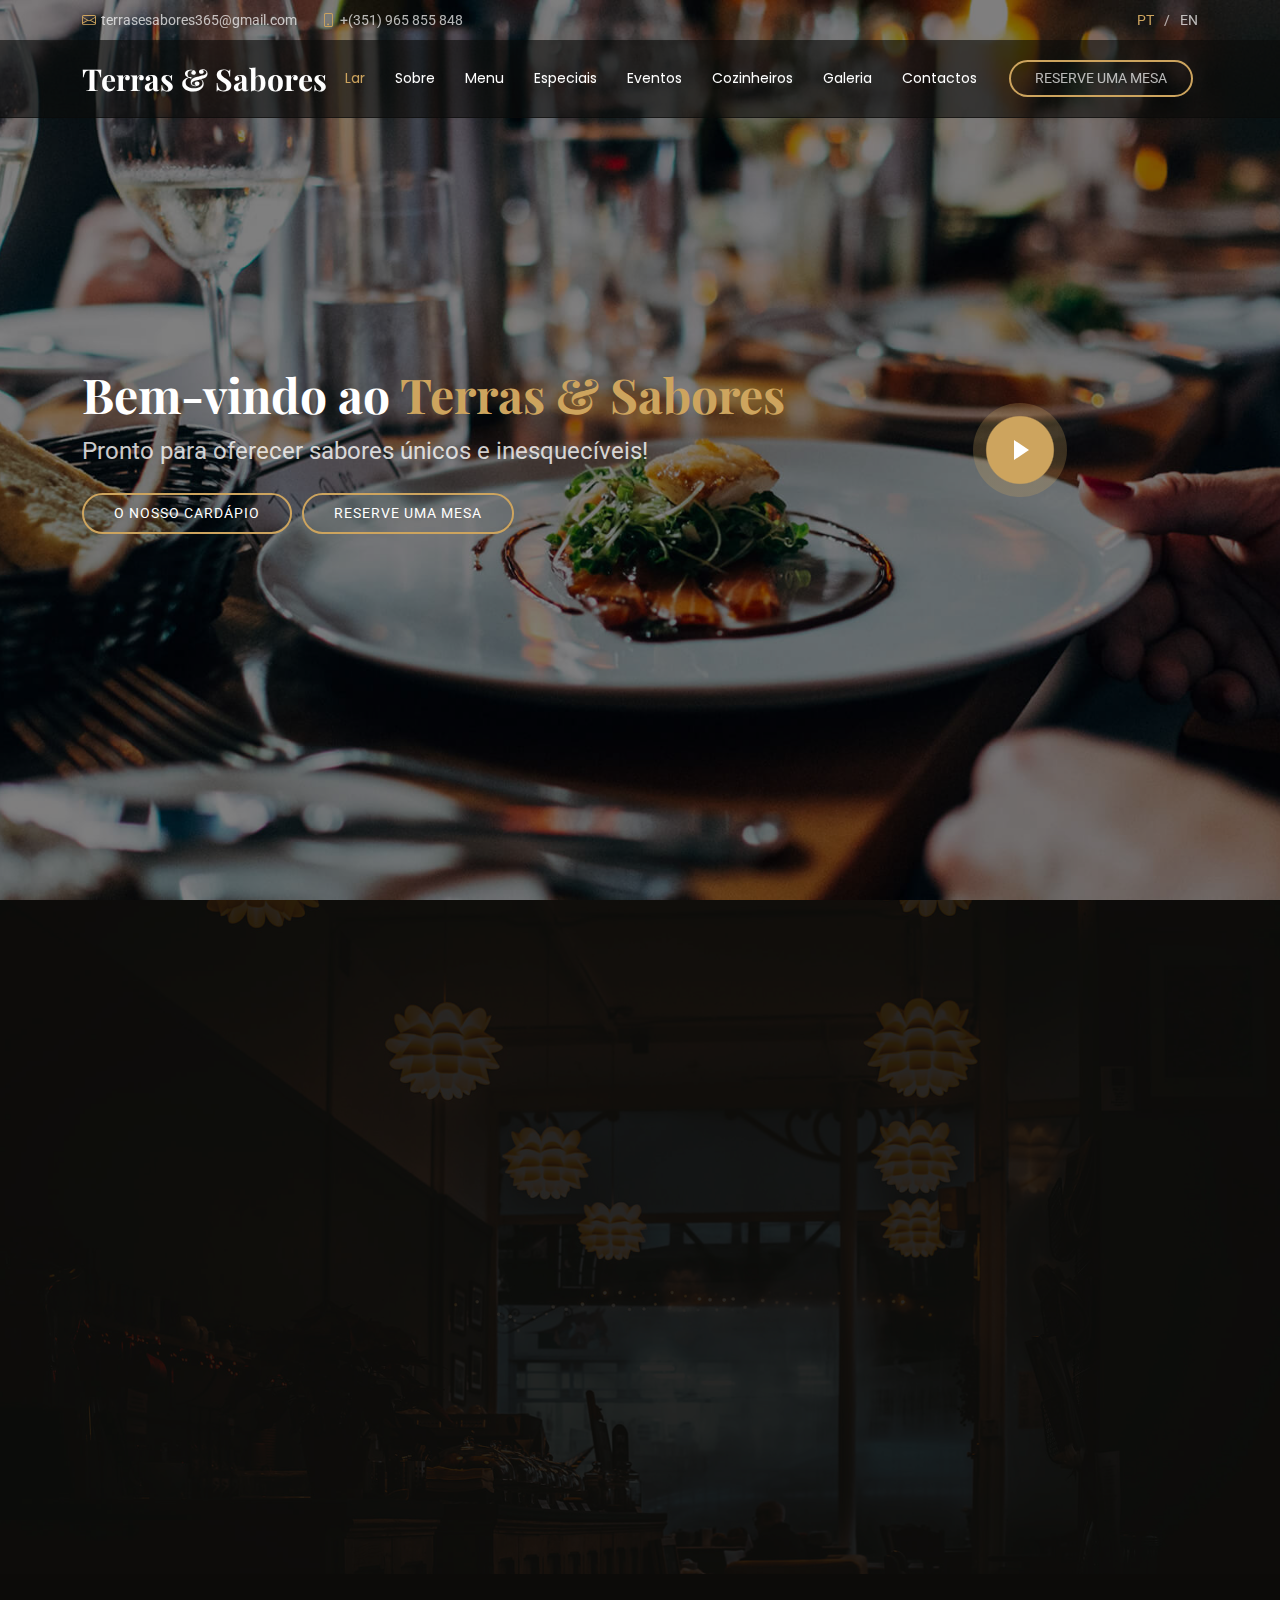
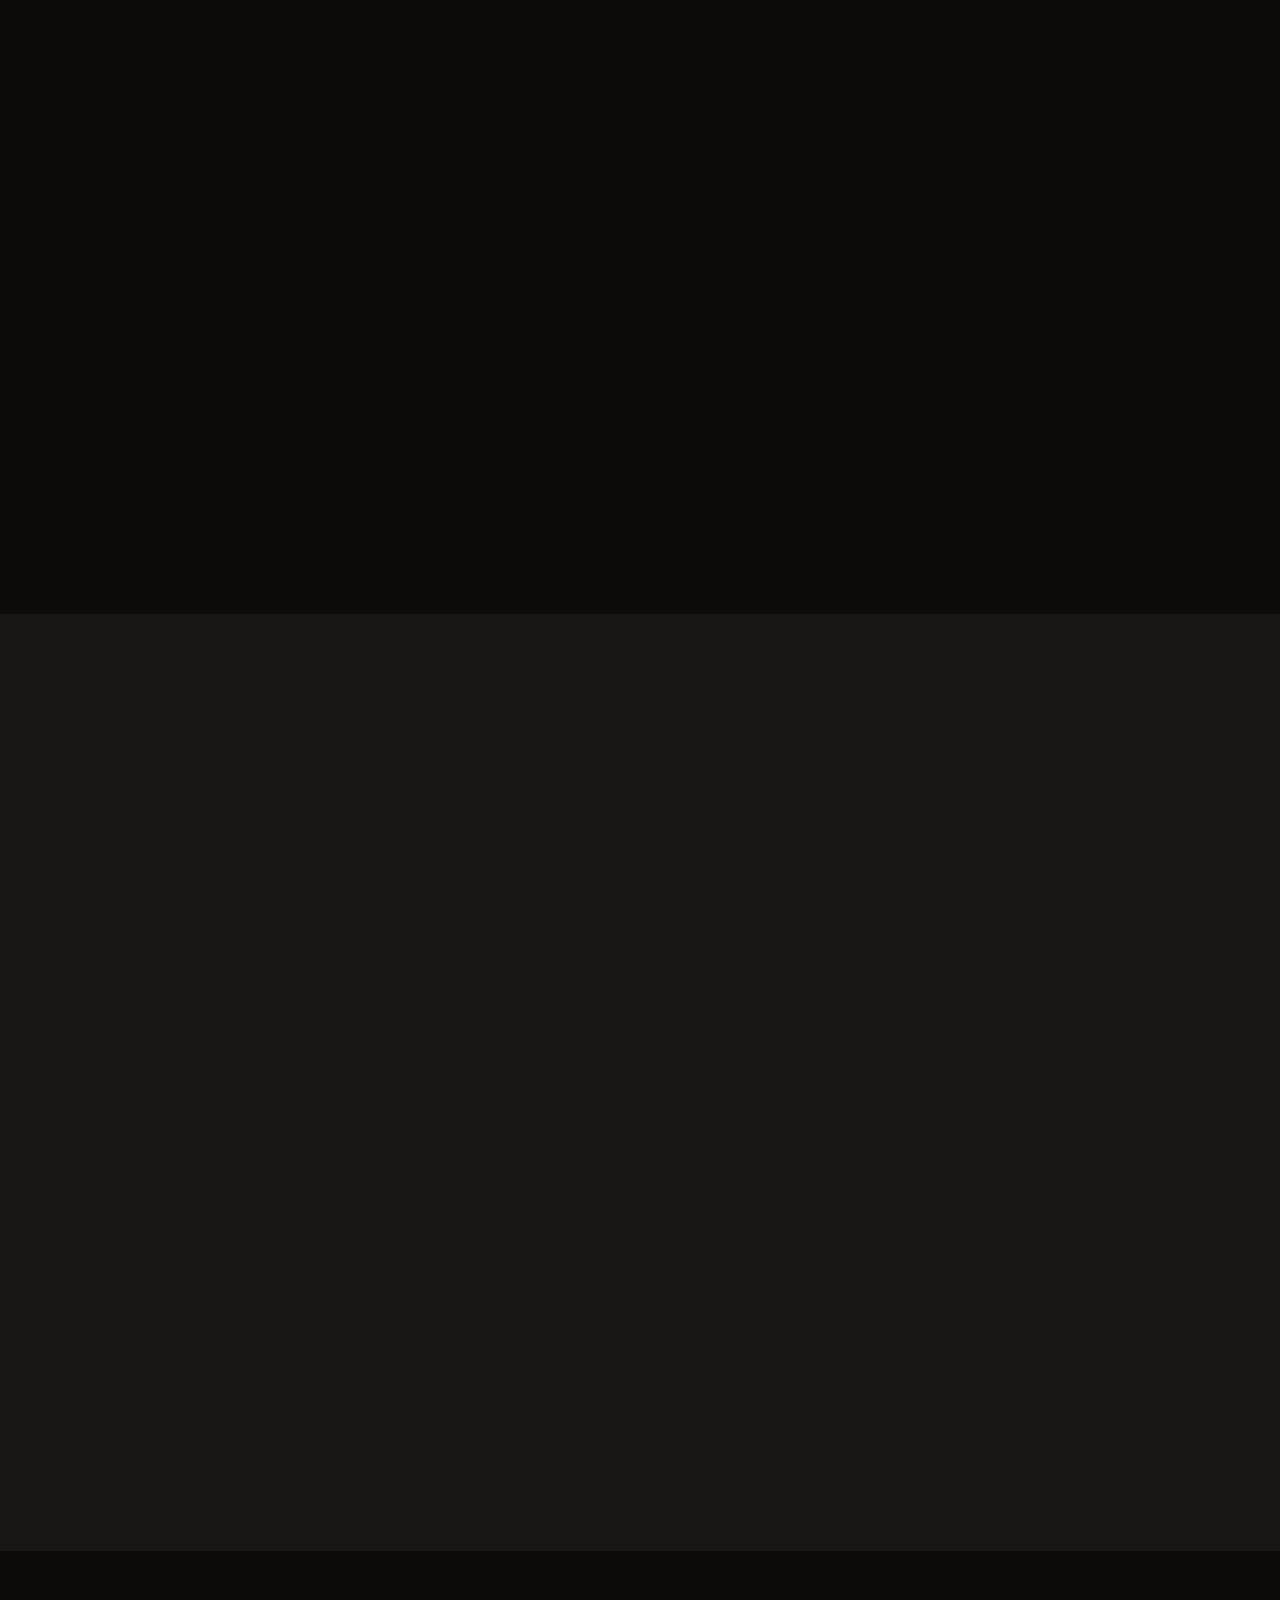
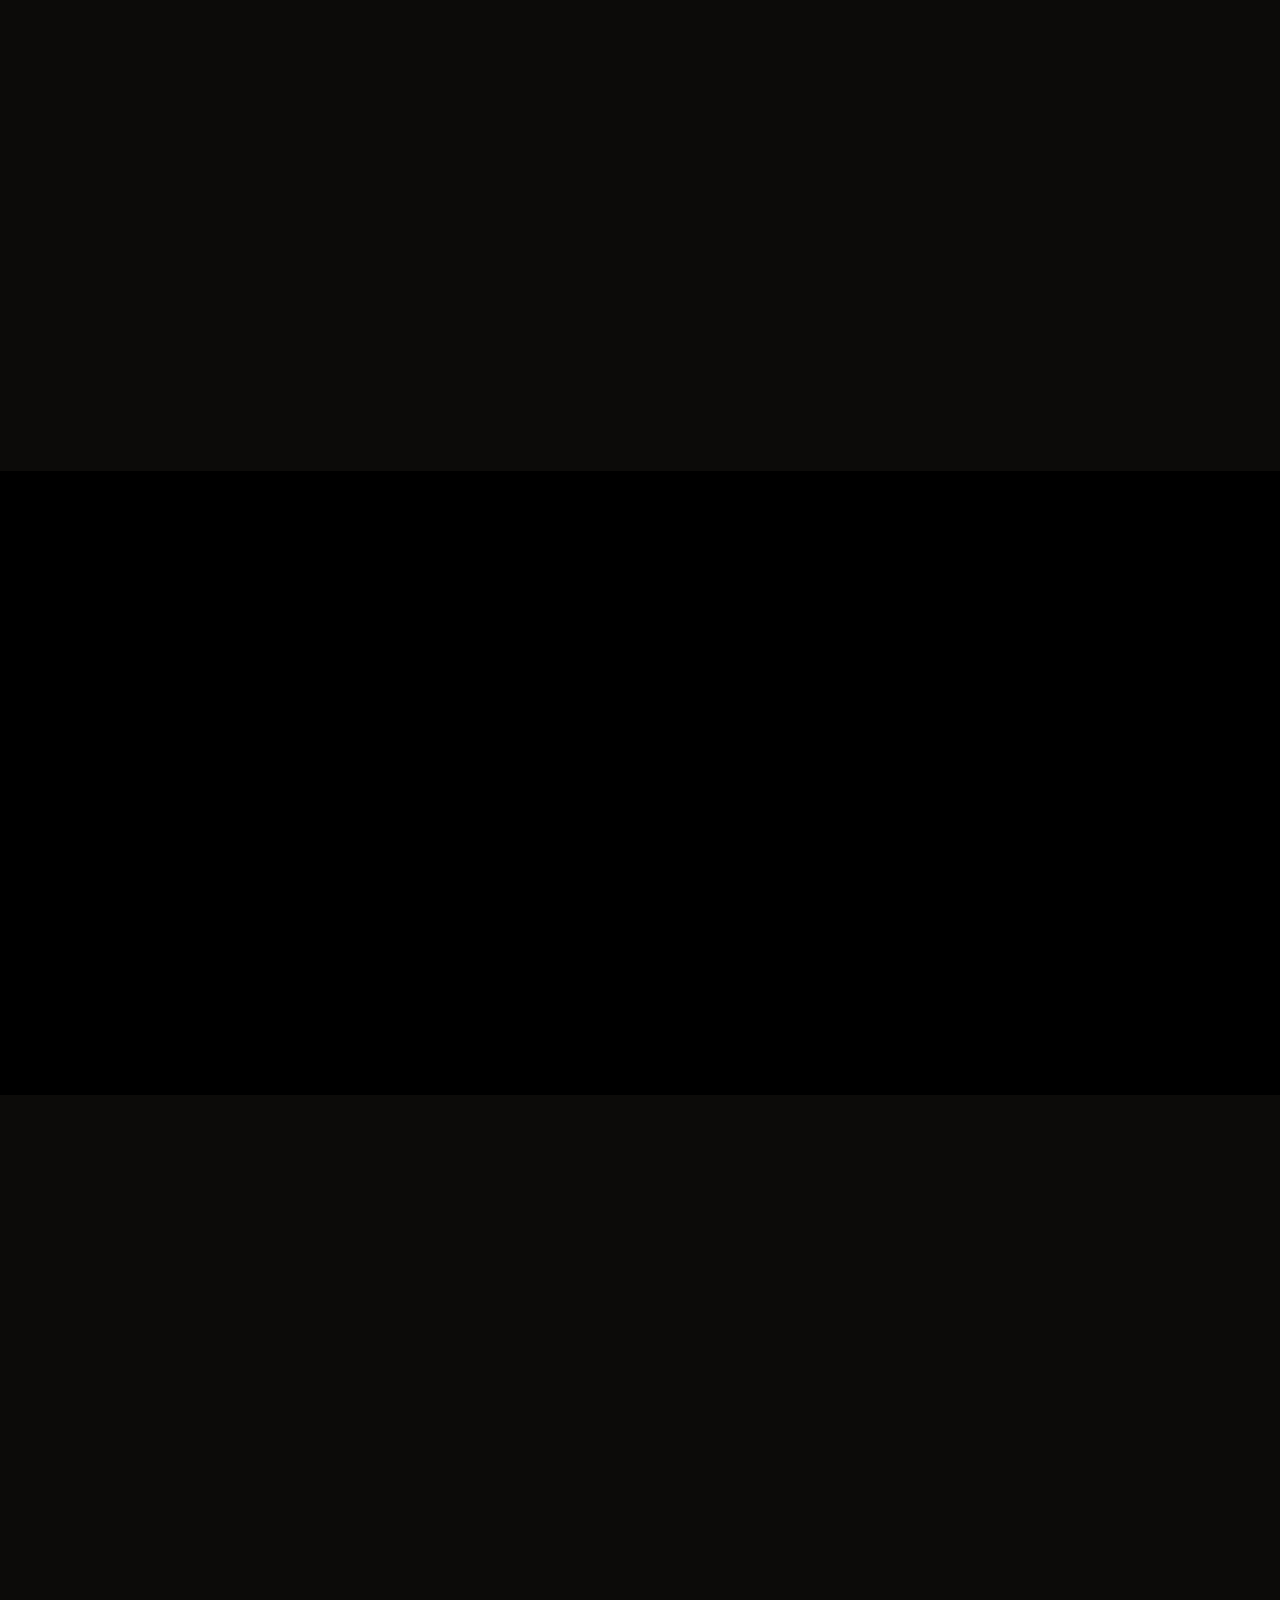
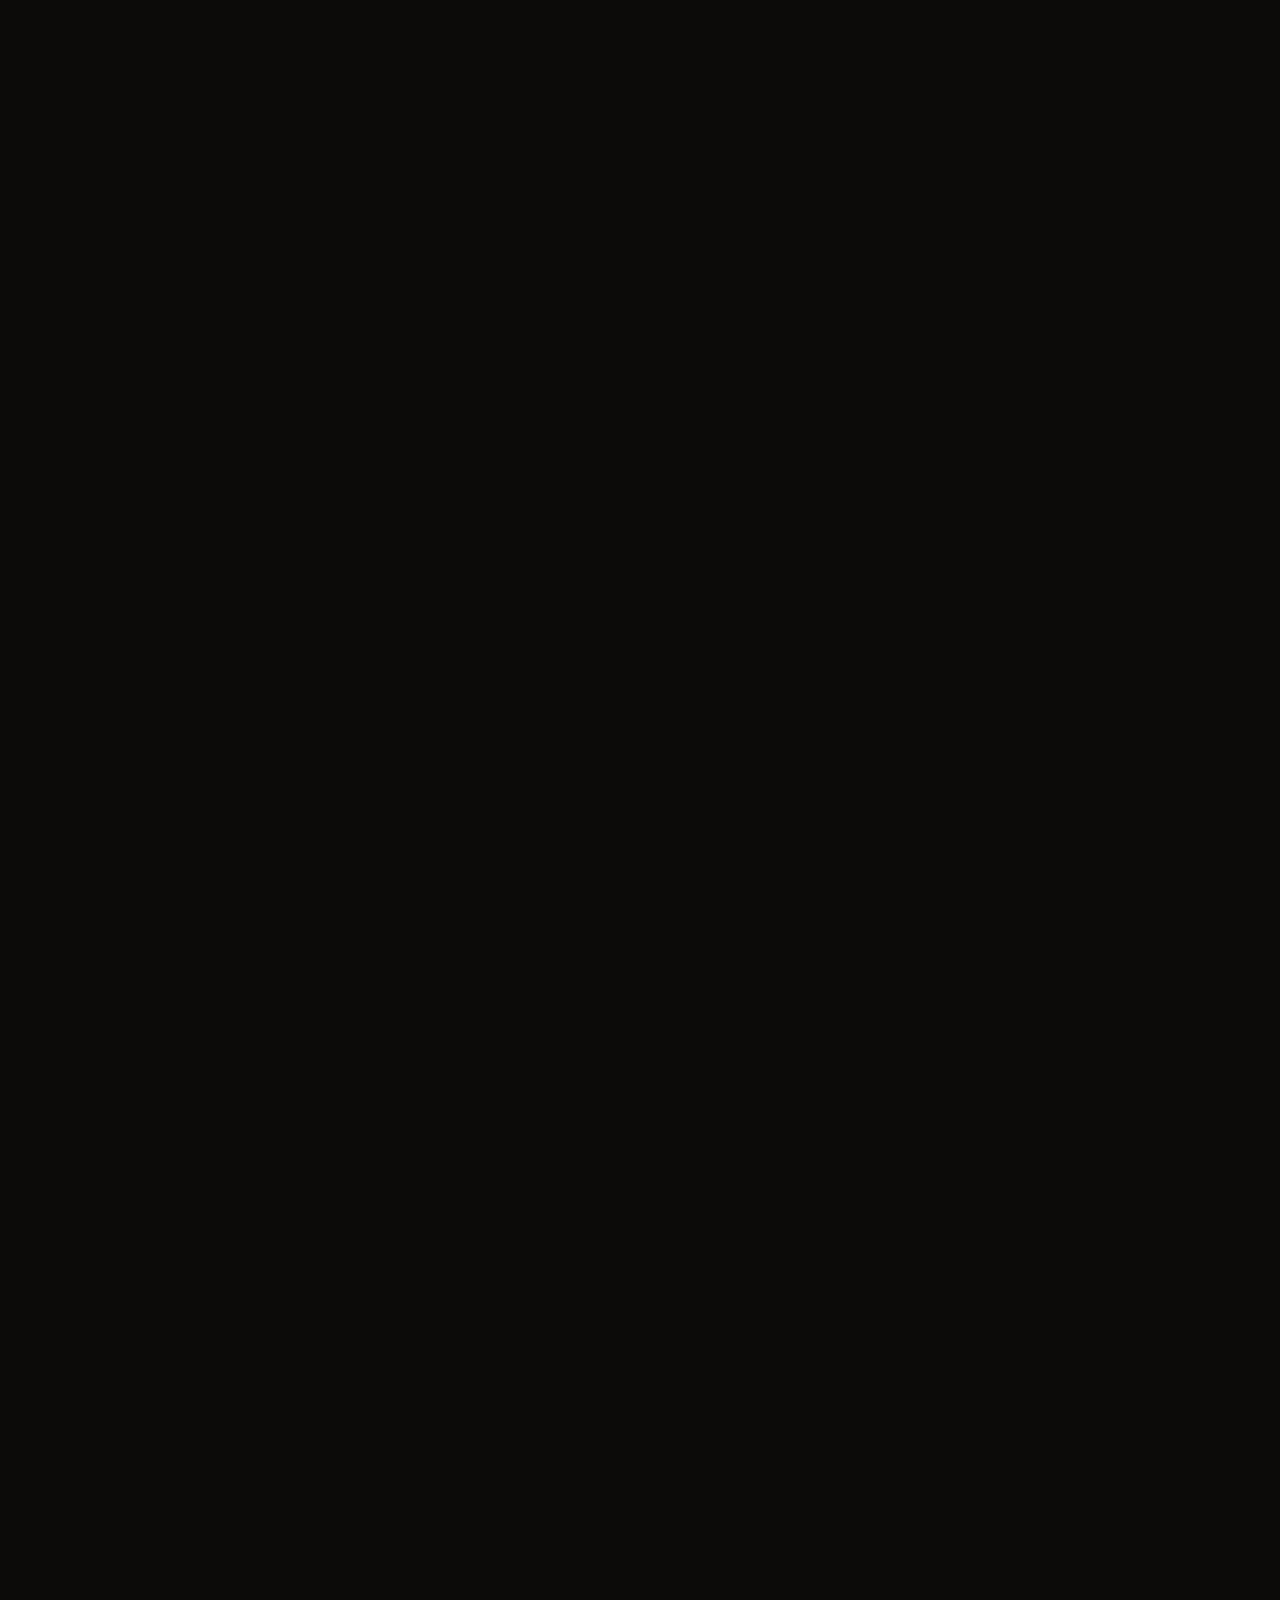
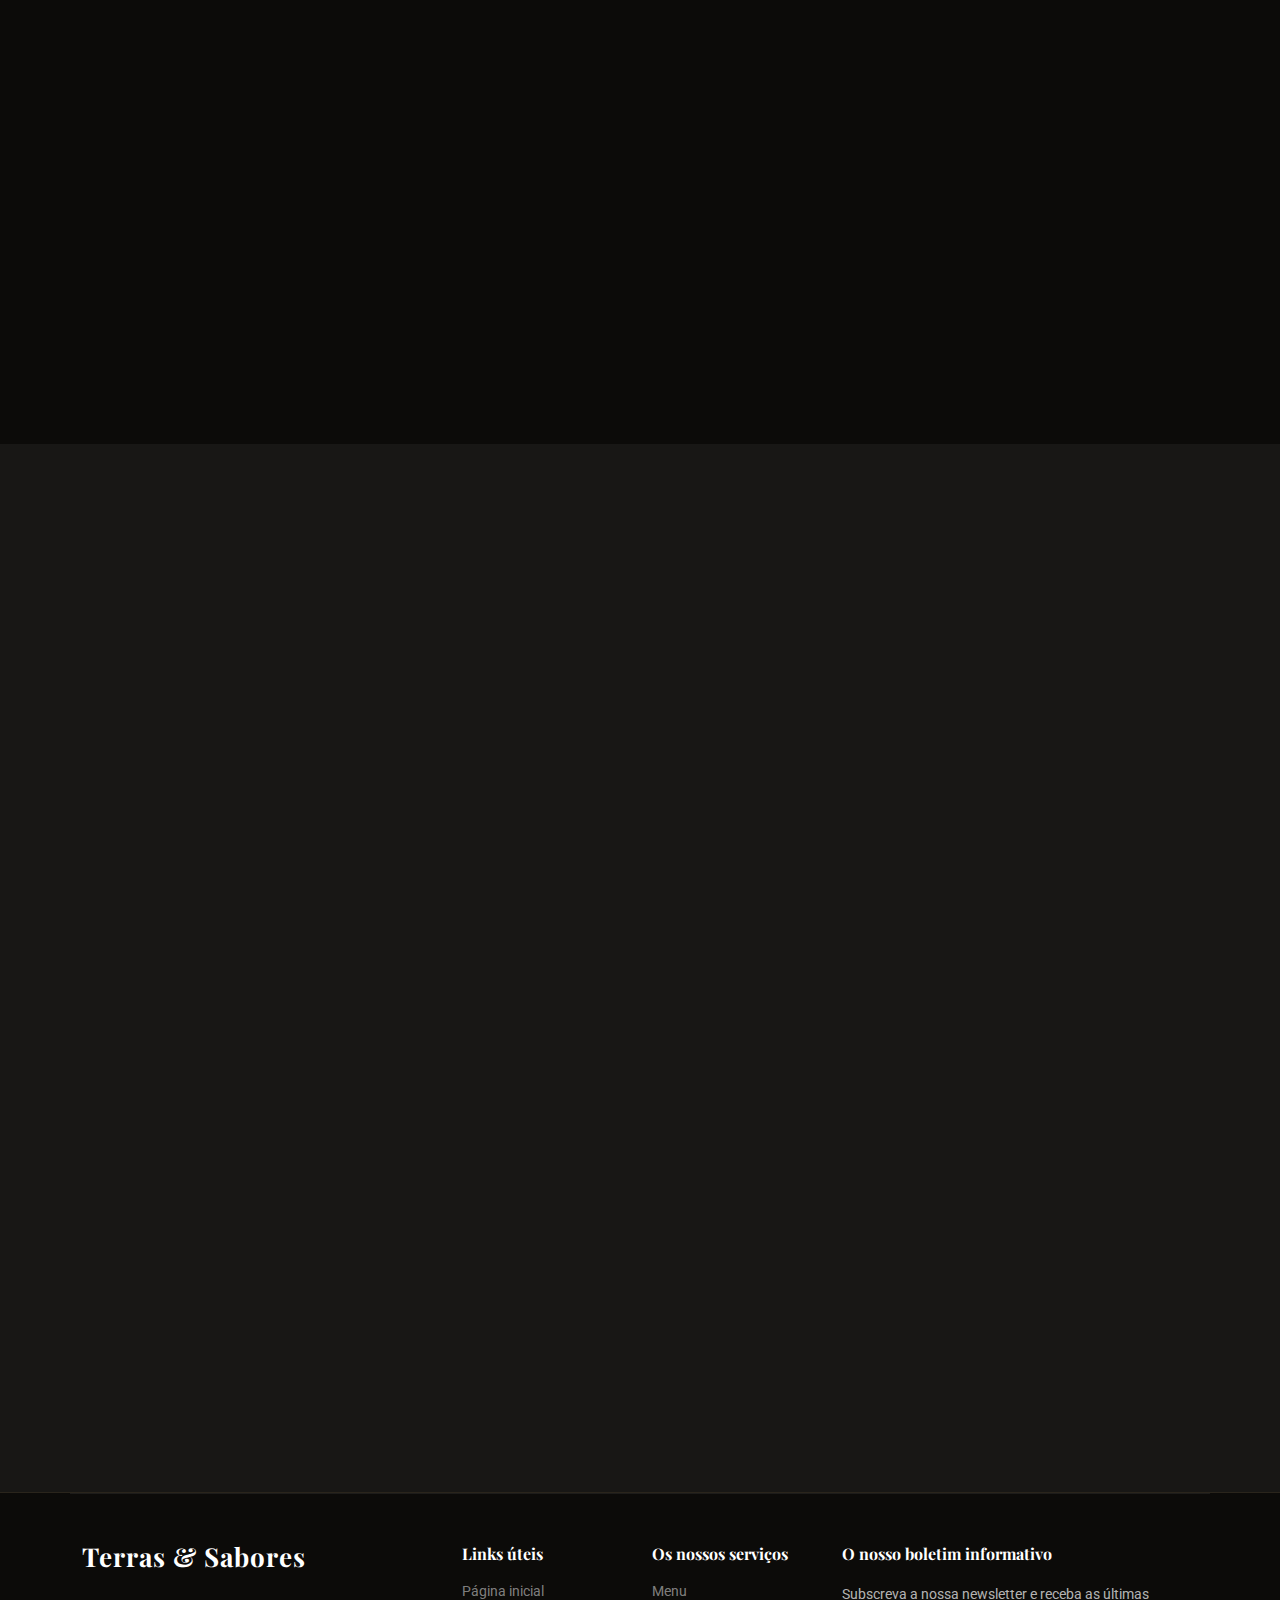
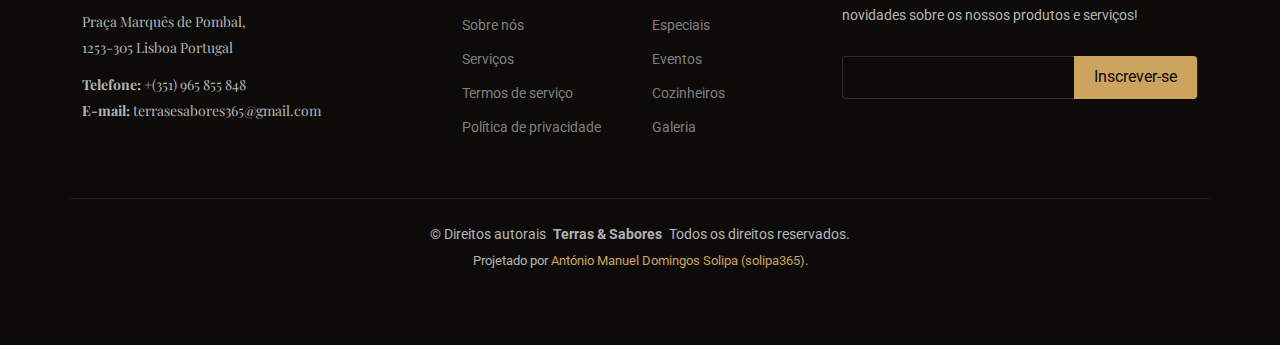
<file: index.html>
<!DOCTYPE html>
<html lang="PT">

<head>
  <meta charset="utf-8">
  <meta content="width=device-width, initial-scale=1.0" name="viewport">
  <meta name="description" content="">
  <meta name="keywords" content="">
  <title>Terras & Sabores</title>

  <!-- Favicons -->
  <link href="/assets/img/favicon.png" rel="shortcut icon" type="image/x-icon">
  <link href="/assets/img/apple-touch-icon.png" rel="apple-touch-icon">

  <!-- Fonts -->
  <link href="https://fonts.googleapis.com" rel="preconnect">
  <link href="https://fonts.gstatic.com" rel="preconnect" crossorigin>
  <link href="https://fonts.googleapis.com/css2?family=Roboto:ital,wght@0,100;0,300;0,400;0,500;0,700;0,900;1,100;1,300;1,400;1,500;1,700;1,900&family=Poppins:ital,wght@0,100;0,200;0,300;0,400;0,500;0,600;0,700;0,800;0,900;1,100;1,200;1,300;1,400;1,500;1,600;1,700;1,800;1,900&family=Playfair+Display:ital,wght@0,400;0,500;0,600;0,700;0,800;0,900;1,400;1,500;1,600;1,700;1,800;1,900&display=swap" rel="stylesheet">

  <!-- Vendor CSS Files -->
  <link href="/assets/vendor/aos/aos.css" rel="stylesheet">
  <link href="/assets/vendor/swiper/swiper-bundle.min.css" rel="stylesheet">
  <link href="/assets/vendor/bootstrap/css/bootstrap.min.css" rel="stylesheet">
  <link href="/assets/vendor/glightbox/css/glightbox.min.css" rel="stylesheet">
  <link href="/assets/vendor/bootstrap-icons/bootstrap-icons.css" rel="stylesheet">

  <!-- Main CSS File -->
  <link href="/assets/css/main.css" rel="stylesheet">
</head>

<body class="index-page">

  <header id="header" class="header fixed-top">

    <div class="topbar d-flex align-items-center">
      <div class="container d-flex justify-content-center justify-content-md-between">
        <div class="contact-info d-flex align-items-center">
          <i class="bi bi-envelope d-flex align-items-center"><a href="mailto:terrasesabores365@gmail.com">terrasesabores365@gmail.com
          </a></i>
          <i class="bi bi-phone d-flex align-items-center ms-4"><span>+(351) 965 855 848</span></i>
        </div>
        <div class="languages d-none d-md-flex align-items-center">
          <ul>
            <li>PT</li>
            <li><a href="/assets/page/EN/index.html">EN</a></li>
          </ul>
        </div>
      </div>
    </div><!-- End Top Bar -->

    <div class="branding d-flex align-items-cente">

      <div class="container position-relative d-flex align-items-center justify-content-between">
        <a href="/index.html" class="logo d-flex align-items-center me-auto me-xl-0">
          <h1 class="sitename">Terras & Sabores</h1>
        </a>

        <nav id="navmenu" class="navmenu">
          <ul>
            <li><a href="#hero" class="active">Lar<br></a></li>
            <li><a href="#about">Sobre</a></li>
            <li><a href="#menu">Menu</a></li>
            <li><a href="#specials">Especiais</a></li>
            <li><a href="#events">Eventos</a></li>
            <li><a href="#chefs">Cozinheiros</a></li>
            <li><a href="#gallery">Galeria</a></li>
            <li><a href="#contact">Contactos</a></li>
          </ul>
          <i class="mobile-nav-toggle d-xl-none bi bi-list"></i>
        </nav>

        <a class="btn-book-a-table d-none d-xl-block" href="#book-a-table">Reserve uma mesa</a>

      </div>

    </div>

  </header>

  <main class="main">

    <!-- Hero Section -->
    <section id="hero" class="hero section dark-background">

      <img src="/assets/img/hero-bg.jpg" alt="" data-aos="fade-in">

      <div class="container">
        <div class="row">
          <div class="col-lg-8 d-flex flex-column align-items-center align-items-lg-start">
            <h2 data-aos="fade-up" data-aos-delay="100">Bem-vindo ao <span>Terras & Sabores</span></h2>
            <p data-aos="fade-up" data-aos-delay="200">Pronto para oferecer sabores únicos e inesquecíveis!</p>
            <div class="d-flex mt-4" data-aos="fade-up" data-aos-delay="300">
              <a href="#menu" class="cta-btn">O nosso cardápio</a>
              <a href="#book-a-table" class="cta-btn">Reserve uma mesa</a>
            </div>
          </div>
          <div class="col-lg-4 d-flex align-items-center justify-content-center mt-5 mt-lg-0">
            <a href="#!" class="glightbox pulsating-play-btn"></a>
          </div>
        </div>
      </div>

    </section><!-- /Hero Section -->

    <!-- About Section -->
    <section id="about" class="about section">

      <div class="container" data-aos="fade-up" data-aos-delay="100">

        <div class="row gy-4">
          <div class="col-lg-6 order-1 order-lg-2">
            <img src="/assets/img/about.jpg" class="img-fluid about-img" alt="">
          </div>
          <div class="col-lg-6 order-2 order-lg-1 content">
            <h3>Terras & Sabores</h3>
            <p class="fst-italic">
              Explorando Sabores, Conectando Culturas.
            </p>
            <p>
              No Terras & Sabores, levamos você a uma viagem gastronômica que une a rica tradição portuguesa com os sabores vibrantes de outras culturas. Cada prato conta uma história, cada refeição é uma celebração de encontros. Ao entrar em nosso restaurante, você não apenas saboreia uma refeição; você vivencia uma imersão nas tradições que moldaram nossa culinária e nas influências que nos inspiram.
            </p>
            <ul>
              <li><i class="bi bi-check2-all"></i> <span>Tradição portuguesa em seu melhor, com pratos que aquecem o coração.</span></li>
              <li><i class="bi bi-check2-all"></i> <span>Uma seleção única de sabores internacionais para explorar.</span></li>
              <li><i class="bi bi-check2-all"></i> <span>A experiência que une a essência das nossas raízes com a diversidade global.</span></li>
              <li><i class="bi bi-check2-all"></i> <span>Um ambiente acolhedor, ideal para celebrar momentos especiais.</span></li>
            </ul>
            <p>
              Venha descobrir um lugar onde as tradições e inovações se encontram, e onde cada refeição cria uma nova memória. No Terras & Sabores, a sua experiência gastronômica é uma jornada de sabores e uma celebração de culturas, sempre acolhendo você com braços abertos e um sorriso caloroso.
            </p>
          </div>
        </div>

      </div>

    </section><!-- /About Section -->

    <!-- Why Us Section -->
    <section id="why-us" class="why-us section">

      <!-- Section Title -->
      <div class="container section-title" data-aos="fade-up">
        <h2>POR QUE NÓS</h2>
        <p>Por Que Escolher o Terras & Sabores</p>
      </div><!-- End Section Title -->

      <div class="container">

        <div class="row gy-4">

          <div class="col-lg-4" data-aos="fade-up" data-aos-delay="100">
            <div class="card-item">
              <span>01</span>
              <h4><a href="" class="stretched-link">Experiência Gastronômica Única</a></h4>
              <p>No Terras & Sabores, cada prato é uma homenagem à rica herança culinária portuguesa, complementada por uma seleção cuidadosa de sabores internacionais. Com um menu diversificado, oferecemos algo especial para todos os gostos.</p>
            </div>
          </div><!-- Card Item -->

          <div class="col-lg-4" data-aos="fade-up" data-aos-delay="200">
            <div class="card-item">
              <span>02</span>
              <h4><a href="" class="stretched-link">Ambiente Acolhedor e Sofisticado</a></h4>
              <p>Nosso restaurante foi cuidadosamente projetado para proporcionar uma atmosfera única e acolhedora, seja no andar dedicado à cozinha tradicional portuguesa ou no andar onde exploramos sabores globais. O conforto dos nossos clientes é nossa prioridade.</p>
            </div>
          </div><!-- Card Item -->

          <div class="col-lg-4" data-aos="fade-up" data-aos-delay="300">
            <div class="card-item">
              <span>03</span>
              <h4><a href="" class="stretched-link">Inovação e Tecnologia ao Seu Alcance</a></h4>
              <p>Além da comida excepcional, oferecemos uma experiência moderna com nossas mesas interativas, onde você pode visualizar o cardápio, fazer pedidos diretamente e realizar pagamentos sem complicações, tudo no conforto da sua mesa.</p>
            </div>
          </div><!-- Card Item -->

        </div>

      </div>

    </section><!-- /Why Us Section -->

    <!-- Menu Section -->
    <section id="menu" class="menu section">

      <!-- Section Title -->
      <div class="container section-title" data-aos="fade-up">
        <h2>Menu</h2>
        <p>Confira o nosso saboroso menu</p>
      </div><!-- End Section Title -->

      <div class="container isotope-layout" data-default-filter="*" data-layout="masonry" data-sort="original-order">

        <div class="row" data-aos="fade-up" data-aos-delay="100">
          <div class="col-lg-12 d-flex justify-content-center">
            <ul class="menu-filters isotope-filters">
              <li data-filter="*" class="filter-active">Tudo</li>
              <li data-filter=".filter-starters">Entradas</li>
              <li data-filter=".filter-salads">Saladas</li>
              <li data-filter=".filter-specialty">Especialidade</li>
              <li data-filter=".filter-desserts">Sobremesas</li>
            </ul>
          </div>
        </div><!-- Menu Filters -->

        <div class="row isotope-container" data-aos="fade-up" data-aos-delay="200">

          <div class="col-lg-6 menu-item isotope-item filter-starters">
            <img src="/assets/img/menu/Tábua de Queijos e Enchidos.png" class="menu-img" alt="">
            <div class="menu-content">
              <a href="#">Tábua de Queijos e Enchidos</a><span>9,00€</span>
            </div>
            <div class="menu-ingredients">
              Queijos selecionados, presunto, chouriço, azeitonas
            </div>
          </div><!-- Menu Item -->

          <div class="col-lg-6 menu-item isotope-item filter-starters">
            <img src="/assets/img/menu/Camarão ao Alho.png" class="menu-img" alt="">
            <div class="menu-content">
              <a href="#">Camarão ao Alho</a><span>7,50€</span>
            </div>
            <div class="menu-ingredients">
              Camarão grelhado, molho de alho, limão, salsa
            </div>
          </div><!-- Menu Item -->

          <div class="col-lg-6 menu-item isotope-item filter-salads">
            <img src="/assets/img/menu/Salada Mediterrânea.png" class="menu-img" alt="">
            <div class="menu-content">
              <a href="#">Salada Mediterrânea</a><span>6,50€</span>
            </div>
            <div class="menu-ingredients">
              Alface, tomate cereja, pepino, azeitonas, queijo feta, vinagrete de azeite
            </div>
          </div><!-- Menu Item -->

          <div class="col-lg-6 menu-item isotope-item filter-salads">
            <img src="/assets/img/menu/Salada de Quinoa com Legumes.png" class="menu-img" alt="">
            <div class="menu-content">
              <a href="#">Salada de Quinoa com Legumes</a><span>7,50€</span>
            </div>
            <div class="menu-ingredients">
              Quinoa, pimentos, cenoura, cebola roxa, abacate, molho de limão e azeite
            </div>
          </div><!-- Menu Item -->

          <div class="col-lg-6 menu-item isotope-item filter-specialty">
            <img src="/assets/img/menu/Bacalhau à Brás.png" class="menu-img" alt="">
            <div class="menu-content">
              <a href="#">Bacalhau à Brás</a><span>12,50€</span>
            </div>
            <div class="menu-ingredients">
              Bacalhau desfiado, batata palha, cebola, ovo, salsa
            </div>
          </div><!-- Menu Item -->

          <div class="col-lg-6 menu-item isotope-item filter-specialty">
            <img src="/assets/img/menu/Polvo à Lagareiro.png" class="menu-img" alt="">
            <div class="menu-content">
              <a href="#">Polvo à Lagareiro</a><span>17,00€</span>
            </div>
            <div class="menu-ingredients">
              Polvo grelhado, batatas ao murro, alho, azeite
            </div>
          </div><!-- Menu Item -->

          <div class="col-lg-6 menu-item isotope-item filter-specialty">
            <img src="/assets/img/menu/Francesinha Tradicional.png" class="menu-img" alt="">
            <div class="menu-content">
              <a href="#">Francesinha Tradicional</a><span>14,00€</span>
            </div>
            <div class="menu-ingredients">
              Pão, bife de vaca, linguiça, salsicha, queijo, molho de tomate, ovo
            </div>
          </div><!-- Menu Item -->

          <div class="col-lg-6 menu-item isotope-item filter-desserts">
            <img src="/assets/img/menu/Mousse de Chocolate Caseira.png" class="menu-img" alt="">
            <div class="menu-content">
              <a href="#">Mousse de Chocolate Caseira</a><span>4,50€</span>
            </div>
            <div class="menu-ingredients">
              Chocolate negro, natas, ovos, açúcar
            </div>
          </div><!-- Menu Item -->

          <div class="col-lg-6 menu-item isotope-item filter-desserts">
            <img src="/assets/img/menu/Pastel de Nata com Gelado de Baunilha.png" class="menu-img" alt="">
            <div class="menu-content">
              <a href="#">Pastel de Nata com Gelado de Baunilha</a><span>4,00€</span>
            </div>
            <div class="menu-ingredients">
              Pastel de nata, gelado de baunilha, canela em pó
            </div>
          </div><!-- Menu Item -->

        </div><!-- Menu Container -->

      </div>

    </section><!-- /Menu Section -->

    <!-- Specials Section -->
    <section id="specials" class="specials section">

      <!-- Section Title -->
      <div class="container section-title" data-aos="fade-up">
        <h2>Especiais</h2>
        <p>Confira as nossas promoções</p>
      </div><!-- End Section Title -->

      <div class="container" data-aos="fade-up" data-aos-delay="100">

        <div class="row">
          <div class="col-lg-3">
            <ul class="nav nav-tabs flex-column">
              <li class="nav-item">
                <a class="nav-link active show" data-bs-toggle="tab" href="#specials-tab-1">Espetada de Carne com Legumes</a>
              </li>
              <li class="nav-item">
                <a class="nav-link" data-bs-toggle="tab" href="#specials-tab-2">Robalo Grelhado com Batatas a Murro</a>
              </li>
              <li class="nav-item">
                <a class="nav-link" data-bs-toggle="tab" href="#specials-tab-3">Caril de Frango com Arroz</a>
              </li>
              <li class="nav-item">
                <a class="nav-link" data-bs-toggle="tab" href="#specials-tab-4">Lasanha Vegetariana</a>
              </li>
              <li class="nav-item">
                <a class="nav-link" data-bs-toggle="tab" href="#specials-tab-5">Bife à Portuguesa</a>
              </li>
            </ul>
          </div>
          <div class="col-lg-9 mt-4 mt-lg-0">
            <div class="tab-content">
              <div class="tab-pane active show" id="specials-tab-1">
                <div class="row">
                  <div class="col-lg-8 details order-2 order-lg-1">
                    <h3>Espetada de Carne com Legumes</h3>
                    <p class="fst-italic">Cubos de carne marinados, pimentos, cebola, courgette, arroz de alho.</p>
                    <p>Deliciosas espetadas de carne grelhada, temperadas com ervas aromáticas e marinadas para realçar o sabor. Acompanhadas de pimentos, cebola e courgette grelhados, oferecem um toque de frescor. Servidas com arroz de alho, esta combinação perfeita promete uma explosão de sabores em cada garfada.</p>
                  </div>
                  <div class="col-lg-4 text-center order-1 order-lg-2">
                    <img src="/assets/img/specials/Espetada de Carne com Legumes.png" alt="" class="img-fluid">
                  </div>
                </div>
              </div>
              <div class="tab-pane" id="specials-tab-2">
                <div class="row">
                  <div class="col-lg-8 details order-2 order-lg-1">
                    <h3>Robalo Grelhado com Batatas a Murro</h3>
                    <p class="fst-italic">Robalo fresco, batatas, azeite, limão, alho.</p>
                    <p>Robalo fresco grelhado na perfeição, com a pele crocante e a carne tenra. Acompanhado por batatas a murro, que são levemente esmagadas e regadas com azeite extra virgem e suco de limão fresco. Esta refeição é um deleite para os amantes de frutos do mar, combinando sabores do mar e da terra de forma harmoniosa.</p>
                  </div>
                  <div class="col-lg-4 text-center order-1 order-lg-2">
                    <img src="/assets/img/specials/Robalo Grelhado com Batatas a Murro.png" alt="" class="img-fluid">
                  </div>
                </div>
              </div>
              <div class="tab-pane" id="specials-tab-3">
                <div class="row">
                  <div class="col-lg-8 details order-2 order-lg-1">
                    <h3>Caril de Frango com Arroz</h3>
                    <p class="fst-italic">Peito de frango, especiarias de caril, leite de coco, arroz basmati.</p>
                    <p>Peito de frango suculento cozido lentamente em um molho cremoso de caril, que combina especiarias aromáticas e leite de coco, criando um prato reconfortante e cheio de sabor. Servido com arroz basmati, que absorve todos os sabores do caril, é a opção perfeita para quem procura uma refeição exótica e satisfatória.</p>
                  </div>
                  <div class="col-lg-4 text-center order-1 order-lg-2">
                    <img src="/assets/img/specials/Caril de Frango com Arroz.png" alt="" class="img-fluid">
                  </div>
                </div>
              </div>
              <div class="tab-pane" id="specials-tab-4">
                <div class="row">
                  <div class="col-lg-8 details order-2 order-lg-1">
                    <h3>Lasanha Vegetariana</h3>
                    <p class="fst-italic">Camadas de massa, espinafre, ricota, molho de tomate, queijo mozzarella.</p>
                    <p>Uma opção saudável e deliciosa, esta lasanha é composta por camadas de massa fresca intercaladas com um recheio de espinafre refogado e ricota cremoso. Coberta com um rico molho de tomate e queijo mozzarella derretido, a lasanha é gratinada até ficar dourada e borbulhante, proporcionando uma experiência de sabor que encanta os amantes de legumes.</p>
                  </div>
                  <div class="col-lg-4 text-center order-1 order-lg-2">
                    <img src="/assets/img/specials/Lasanha Vegetariana.png" alt="" class="img-fluid">
                  </div>
                </div>
              </div>
              <div class="tab-pane" id="specials-tab-5">
                <div class="row">
                  <div class="col-lg-8 details order-2 order-lg-1">
                    <h3>Bife à Portuguesa</h3>
                    <p class="fst-italic">Bife de vaca, molho de pimenta, batatas fritas, ovo frito.</p>
                    <p>Um clássico português que apresenta um bife de vaca suculento, grelhado a gosto e coberto com um saboroso molho de pimenta, que adiciona um toque picante e delicioso. Acompanhado por batatas fritas crocantes e um ovo frito no topo, este prato é uma refeição robusta que certamente satisfaz até os apetites mais exigentes.</p>
                  </div>
                  <div class="col-lg-4 text-center order-1 order-lg-2">
                    <img src="/assets/img/specials/Bife à Portuguesa.png" alt="" class="img-fluid">
                  </div>
                </div>
              </div>
            </div>
          </div>
        </div>

      </div>

    </section><!-- /Specials Section -->

    <!-- Events Section -->
    <section id="events" class="events section">

      <img class="slider-bg" src="/assets/img/events-bg.jpg" alt="" data-aos="fade-in">

      <div class="container">

        <div class="swiper init-swiper" data-aos="fade-up" data-aos-delay="100">
          <script type="application/json" class="swiper-config">
            {
              "loop": true,
              "speed": 600,
              "autoplay": {
                "delay": 5000
              },
              "slidesPerView": "auto",
              "pagination": {
                "el": ".swiper-pagination",
                "type": "bullets",
                "clickable": true
              }
            }
          </script>
          <div class="swiper-wrapper">

            <div class="swiper-slide">
              <div class="row gy-4 event-item">
                <div class="col-lg-6">
                  <img src="/assets/img/events-slider/events-slider-1.jpg" class="img-fluid" alt="">
                </div>
                <div class="col-lg-6 pt-4 pt-lg-0 content">
                  <h3>Festas de Aniversário</h3>
                  <div class="price">
                    <p><span>189€</span></p>
                  </div>
                  <p class="fst-italic">
                    Comemore o seu aniversário com estilo no Terras & Sabores. Oferecemos um ambiente acolhedor e menus personalizados que tornam o seu dia ainda mais especial.
                  </p>
                  <ul>
                    <li><i class="bi bi-check2-circle"></i> <span>Personalização de cardápio para os convidados.</span></li>
                    <li><i class="bi bi-check2-circle"></i> <span>Decoração temática à sua escolha.</span></li>
                    <li><i class="bi bi-check2-circle"></i> <span>Espaço reservado para maior privacidade.</span></li>
                    <li><i class="bi bi-check2-circle"></i> <span>Suporte de nossa equipa para criar uma experiência memorável.</span></li>
                  </ul>
                  <p>
                    Traga seus amigos e familiares e deixe que cuidemos de tudo para garantir um dia inesquecível.
                  </p>
                </div>
              </div>
            </div><!-- End Slider item -->

            <div class="swiper-slide">
              <div class="row gy-4 event-item">
                <div class="col-lg-6">
                  <img src="/assets/img/events-slider/events-slider-2.jpg" class="img-fluid" alt="">
                </div>
                <div class="col-lg-6 pt-4 pt-lg-0 content">
                  <h3>Festas Privadas</h3>
                  <div class="price">
                    <p><span>290€</span></p>
                  </div>
                  <p class="fst-italic">
                    Quer organizar uma festa íntima ou um evento corporativo? Oferecemos pacotes exclusivos para festas privadas com menus sofisticados e uma seleção de vinhos especialmente escolhida para a ocasião.
                  </p>
                  <ul>
                    <li><i class="bi bi-check2-circle"></i> <span>Espaço exclusivo para o seu grupo.</span></li>
                    <li><i class="bi bi-check2-circle"></i> <span>Menu gourmet criado especialmente para o evento.</span></li>
                    <li><i class="bi bi-check2-circle"></i> <span>Atendimento dedicado por nossa equipa.</span></li>
                    <li><i class="bi bi-check2-circle"></i> <span>Opção de música ao vivo ou DJ.</span></li>
                  </ul>
                  <p>
                    Deixe-nos criar o ambiente perfeito para a sua ocasião especial.
                  </p>
                </div>
              </div>
            </div><!-- End Slider item -->

            <div class="swiper-slide">
              <div class="row gy-4 event-item">
                <div class="col-lg-6">
                  <img src="/assets/img/events-slider/events-slider-3.jpg" class="img-fluid" alt="">
                </div>
                <div class="col-lg-6 pt-4 pt-lg-0 content">
                  <h3>Festas Personalizadas</h3>
                  <div class="price">
                    <p><span>115€</span></p>
                  </div>
                  <p class="fst-italic">
                    No Terras & Sabores, oferecemos a flexibilidade de criar um evento à sua medida. Se você tem uma ideia única para a sua festa, nós ajudamos a tornar isso realidade.
                  </p>
                  <ul>
                    <li><i class="bi bi-check2-circle"></i> <span>Flexibilidade para escolher o menu, decoração e temática.</span></li>
                    <li><i class="bi bi-check2-circle"></i> <span>Adapte o seu orçamento e personalize a experiência.</span></li>
                    <li><i class="bi bi-check2-circle"></i> <span>Equipa dedicada para garantir o sucesso do evento.</span></li>
                    <li><i class="bi bi-check2-circle"></i> <span>Opções de entretenimento variado.</span></li>
                  </ul>
                  <p>
                    Seja um jantar temático ou uma comemoração casual, trabalhamos para oferecer uma experiência sob medida.
                  </p>
                </div>
              </div>
            </div><!-- End Slider item -->

          </div>
          <div class="swiper-pagination"></div>
        </div>

      </div>

    </section><!-- /Events Section -->

    <!-- Book A Table Section -->
    <section id="book-a-table" class="book-a-table section">

      <!-- Section Title -->
      <div class="container section-title" data-aos="fade-up">
        <h2>RESERVA</h2>
        <p>Reserve uma mesa</p>
      </div><!-- End Section Title -->

      <div class="container" data-aos="fade-up" data-aos-delay="100">

        <form action="/forms/book-a-table.php" method="post" role="form" class="php-email-form">
          <div class="row gy-4">
            <div class="col-lg-4 col-md-6">
              <input type="text" name="name" class="form-control" id="name" placeholder="O seu nome" required="">
            </div>
            <div class="col-lg-4 col-md-6">
              <input type="email" class="form-control" name="email" id="email" placeholder="O seu e-mail" required="">
            </div>
            <div class="col-lg-4 col-md-6">
              <input type="text" class="form-control" name="phone" id="phone" placeholder="O seu telefone" required="">
            </div>
            <div class="col-lg-4 col-md-6">
              <input type="date" name="date" class="form-control" id="date" placeholder="Data" required="">
            </div>
            <div class="col-lg-4 col-md-6">
              <input type="time" class="form-control" name="time" id="time" placeholder="Hora" required="">
            </div>
            <div class="col-lg-4 col-md-6">
              <input type="number" class="form-control" name="people" id="people" placeholder="Nº de pessoas" required="">
            </div>
          </div>

          <div class="form-group mt-3">
            <textarea class="form-control" name="message" rows="5" placeholder="Mensagem"></textarea>
          </div>

          <div class="text-center mt-3">
            <div class="loading">Carregando</div>
            <div class="error-message"></div>
            <div class="sent-message">O seu pedido de reserva foi enviado. Ligaremos de volta ou enviaremos um e-mail para confirmar a sua reserva. Obrigado!</div>
            <button type="submit">Reserve uma mesa</button>
          </div>
        </form><!-- End Reservation Form -->

      </div>

    </section><!-- /Book A Table Section -->

    <!-- Testimonials Section -->
    <section id="testimonials" class="testimonials section">

      <!-- Section Title -->
      <div class="container section-title" data-aos="fade-up">
        <h2>Depoimentos</h2>
        <p>O que estão a dizer sobre nós</p>
      </div><!-- End Section Title -->

      <div class="container" data-aos="fade-up" data-aos-delay="100">

        <div class="swiper init-swiper" data-speed="600" data-delay="5000" data-breakpoints="{ &quot;320&quot;: { &quot;slidesPerView&quot;: 1, &quot;spaceBetween&quot;: 40 }, &quot;1200&quot;: { &quot;slidesPerView&quot;: 3, &quot;spaceBetween&quot;: 40 } }">
          <script type="application/json" class="swiper-config">
            {
              "loop": true,
              "speed": 600,
              "autoplay": {
                "delay": 5000
              },
              "slidesPerView": "auto",
              "pagination": {
                "el": ".swiper-pagination",
                "type": "bullets",
                "clickable": true
              },
              "breakpoints": {
                "320": {
                  "slidesPerView": 1,
                  "spaceBetween": 40
                },
                "1200": {
                  "slidesPerView": 3,
                  "spaceBetween": 20
                }
              }
            }
          </script>
          <div class="swiper-wrapper">

            <div class="swiper-slide">
              <div class="testimonial-item">
            <p>
              <i class=" bi bi-quote quote-icon-left"></i>
                <span>Uma experiência gastronómica inesquecível! Desde o atendimento caloroso até à comida maravilhosa, tudo foi perfeito. O ambiente é acolhedor e sofisticado ao mesmo tempo. Mal posso esperar para voltar!</span>
                <i class="bi bi-quote quote-icon-right"></i>
                </p>
                <h3>Ana Ribeiro</h3>
                <h4>Gerente de Recursos Humanos</h4>
              </div>
            </div><!-- End testimonial item -->

            <div class="swiper-slide">
              <div class="testimonial-item">
                <p>
                  <i class="bi bi-quote quote-icon-left"></i>
                  <span>O Terras & Sabores é o local perfeito para quem gosta de explorar diferentes culturas através da comida. A combinação de pratos tradicionais portugueses e internacionais é fantástica. Recomendo vivamente!</span>
                  <i class="bi bi-quote quote-icon-right"></i>
                </p>
                <h3>Pedro Martins</h3>
                <h4>Engenheiro de Software</h4>
              </div>
            </div><!-- End testimonial item -->

            <div class="swiper-slide">
              <div class="testimonial-item">
                <p>
                  <i class="bi bi-quote quote-icon-left"></i>
                  <span>Celebramos o aniversário da minha filha aqui, e foi simplesmente incrível. A equipa cuidou de cada detalhe, e o menu personalizado deixou todos os convidados encantados. Foi um dia que ficará na memória!</span>
                  <i class="bi bi-quote quote-icon-right"></i>
                </p>
                <h3>Maria Silva</h3>
                <h4>Professora de Ensino Básico</h4>
              </div>
            </div><!-- End testimonial item -->

            <div class="swiper-slide">
              <div class="testimonial-item">
                <p>
                  <i class="bi bi-quote quote-icon-left"></i>
                  <span>Estávamos à procura de um restaurante com algo especial e encontramos o Terras & Sabores. A mesa interativa é uma inovação incrível e a comida estava divina. Tudo foi uma experiência única!</span>
                  <i class="bi bi-quote quote-icon-right"></i>
                </p>
                <h3>João Correia</h3>
                <h4>Arquiteto</h4>
              </div>
            </div><!-- End testimonial item -->

            <div class="swiper-slide">
              <div class="testimonial-item">
                <p>
                  <i class="bi bi-quote quote-icon-left"></i>
                  <span>Excelente atendimento e comida de alta qualidade. A mistura de sabores é algo realmente impressionante. É um lugar onde se sente a paixão pela gastronomia. Recomendo sem hesitar!</span>
                  <i class="bi bi-quote quote-icon-right"></i>
                </p>
                <h3>Sofia Almeida</h3>
                <h4>Enfermeira</h4>
              </div>
            </div><!-- End testimonial item -->

          </div>
          <div class="swiper-pagination"></div>
        </div>

      </div>

    </section><!-- /Testimonials Section -->

    <!-- Gallery Section -->
    <section id="gallery" class="gallery section">

      <!-- Section Title -->
      <div class="container section-title" data-aos="fade-up">
        <h2>Galeria</h2>
        <p>Algumas fotos do Nosso Restaurante</p>
      </div><!-- End Section Title -->

      <div class="container-fluid" data-aos="fade-up" data-aos-delay="100">

        <div class="row g-0">

          <div class="col-lg-3 col-md-4">
            <div class="gallery-item">
              <a href="/assets/img/gallery/gallery-1.jpg" class="glightbox" data-gallery="images-gallery">
                <img src="/assets/img/gallery/gallery-1.jpg" alt="" class="img-fluid">
              </a>
            </div>
          </div><!-- End Gallery Item -->

          <div class="col-lg-3 col-md-4">
            <div class="gallery-item">
              <a href="/assets/img/gallery/gallery-2.jpg" class="glightbox" data-gallery="images-gallery">
                <img src="/assets/img/gallery/gallery-2.jpg" alt="" class="img-fluid">
              </a>
            </div>
          </div><!-- End Gallery Item -->

          <div class="col-lg-3 col-md-4">
            <div class="gallery-item">
              <a href="/assets/img/gallery/gallery-3.jpg" class="glightbox" data-gallery="images-gallery">
                <img src="/assets/img/gallery/gallery-3.jpg" alt="" class="img-fluid">
              </a>
            </div>
          </div><!-- End Gallery Item -->

          <div class="col-lg-3 col-md-4">
            <div class="gallery-item">
              <a href="/assets/img/gallery/gallery-4.jpg" class="glightbox" data-gallery="images-gallery">
                <img src="/assets/img/gallery/gallery-4.jpg" alt="" class="img-fluid">
              </a>
            </div>
          </div><!-- End Gallery Item -->

          <div class="col-lg-3 col-md-4">
            <div class="gallery-item">
              <a href="/assets/img/gallery/gallery-5.jpg" class="glightbox" data-gallery="images-gallery">
                <img src="/assets/img/gallery/gallery-5.jpg" alt="" class="img-fluid">
              </a>
            </div>
          </div><!-- End Gallery Item -->

          <div class="col-lg-3 col-md-4">
            <div class="gallery-item">
              <a href="/assets/img/gallery/gallery-6.jpg" class="glightbox" data-gallery="images-gallery">
                <img src="/assets/img/gallery/gallery-6.jpg" alt="" class="img-fluid">
              </a>
            </div>
          </div><!-- End Gallery Item -->

          <div class="col-lg-3 col-md-4">
            <div class="gallery-item">
              <a href="/assets/img/gallery/gallery-7.jpg" class="glightbox" data-gallery="images-gallery">
                <img src="/assets/img/gallery/gallery-7.jpg" alt="" class="img-fluid">
              </a>
            </div>
          </div><!-- End Gallery Item -->

          <div class="col-lg-3 col-md-4">
            <div class="gallery-item">
              <a href="/assets/img/gallery/gallery-8.jpg" class="glightbox" data-gallery="images-gallery">
                <img src="/assets/img/gallery/gallery-8.jpg" alt="" class="img-fluid">
              </a>
            </div>
          </div><!-- End Gallery Item -->

        </div>

      </div>

    </section><!-- /Gallery Section -->

    <!-- Chefs Section -->
    <section id="chefs" class="chefs section">

      <!-- Section Title -->
      <div class="container section-title" data-aos="fade-up">
        <h2>Equipa</h2>
        <p>As suas necessidades são atendidas</p>
      </div><!-- End Section Title -->

      <div class="container">

        <div class="row gy-4">

          <div class="col-lg-4" data-aos="fade-up" data-aos-delay="100">
            <div class="member">
              <img src="/assets/img/chefs/chefs-1.jpg" class="img-fluid" alt="">
              <div class="member-info">
                <div class="member-info-content">
                  <h4>Walter White</h4>
                  <span>Mestre cozinheiro</span>
                </div>
                <div class="social">
                  <a href=""><i class="bi bi-twitter-x"></i></a>
                  <a href=""><i class="bi bi-facebook"></i></a>
                  <a href=""><i class="bi bi-instagram"></i></a>
                  <a href=""><i class="bi bi-linkedin"></i></a>
                </div>
              </div>
            </div>
          </div><!-- End Team Member -->

          <div class="col-lg-4" data-aos="fade-up" data-aos-delay="200">
            <div class="member">
              <img src="/assets/img/chefs/chefs-2.jpg" class="img-fluid" alt="">
              <div class="member-info">
                <div class="member-info-content">
                  <h4>Sarah Jhonson</h4>
                  <span>Confeiteiro</span>
                </div>
                <div class="social">
                  <a href=""><i class="bi bi-twitter-x"></i></a>
                  <a href=""><i class="bi bi-facebook"></i></a>
                  <a href=""><i class="bi bi-instagram"></i></a>
                  <a href=""><i class="bi bi-linkedin"></i></a>
                </div>
              </div>
            </div>
          </div><!-- End Team Member -->

          <div class="col-lg-4" data-aos="fade-up" data-aos-delay="300">
            <div class="member">
              <img src="/assets/img/chefs/chefs-3.jpg" class="img-fluid" alt="">
              <div class="member-info">
                <div class="member-info-content">
                  <h4>William Anderson</h4>
                  <span>Cozinheiro</span>
                </div>
                <div class="social">
                  <a href=""><i class="bi bi-twitter-x"></i></a>
                  <a href=""><i class="bi bi-facebook"></i></a>
                  <a href=""><i class="bi bi-instagram"></i></a>
                  <a href=""><i class="bi bi-linkedin"></i></a>
                </div>
              </div>
            </div>
          </div><!-- End Team Member -->

        </div>

      </div>

    </section><!-- /Chefs Section -->

    <!-- Contact Section -->
    <section id="contact" class="contact section">

      <!-- Section Title -->
      <div class="container section-title" data-aos="fade-up">
        <h2>Contactos</h2>
        <p>Contate-nos</p>
      </div><!-- End Section Title -->

      <div class="mb-5" data-aos="fade-up" data-aos-delay="200">
        <iframe style="border:0; width: 100%; height: 400px;" src="https://www.google.com/maps/embed?pb=!1m18!1m12!1m3!1d3112.659904874307!2d-9.151683824603156!3d38.72561655682261!2m3!1f0!2f0!3f0!3m2!1i1024!2i768!4f13.1!3m3!1m2!1s0xd193376e245c9d7%3A0x1f50d0364162e134!2sPra%C3%A7a%20Marqu%C3%AAs%20de%20Pombal%2C%20Lisboa!5e0!3m2!1spt-PT!2spt!4v1727552047891!5m2!1spt-PT!2spt" frameborder="0" allowfullscreen="" loading="lazy" referrerpolicy="no-referrer-when-downgrade"></iframe>
      </div><!-- End Google Maps -->

      <div class="container" data-aos="fade-up" data-aos-delay="100">

        <div class="row gy-4">

          <div class="col-lg-4">
            <div class="info-item d-flex" data-aos="fade-up" data-aos-delay="300">
              <i class="bi bi-geo-alt flex-shrink-0"></i>
              <div>
                <h3>Localização</h3>
                <p>Praça Marquês de Pombal, 1253-305 Lisboa Portugal</p>
              </div>
            </div><!-- End Info Item -->

            <div class="info-item d-flex" data-aos="fade-up" data-aos-delay="400">
              <i class="bi bi-telephone flex-shrink-0"></i>
              <div>
                <h3>Horário de funcionamento</h3>
                <p>Segunda a sábado: 11h00 - 23h00</p>
              </div>
            </div><!-- End Info Item -->

            <div class="info-item d-flex" data-aos="fade-up" data-aos-delay="400">
              <i class="bi bi-telephone flex-shrink-0"></i>
              <div>
                <h3>Ligue para nós</h3>
                <p>+(351) 965 855 848</p>
              </div>
            </div><!-- End Info Item -->

            <div class="info-item d-flex" data-aos="fade-up" data-aos-delay="500">
              <i class="bi bi-envelope flex-shrink-0"></i>
              <div>
                <h3>Envie-nos um e-mail</h3>
                <p>terrasesabores365@gmail.com</p>
              </div>
            </div><!-- End Info Item -->

          </div>

          <div class="col-lg-8">
            <form action="/forms/contact.php" method="post" class="php-email-form" data-aos="fade-up" data-aos-delay="200">
              <div class="row gy-4">

                <div class="col-md-6">
                  <input type="text" name="name" class="form-control" placeholder="O seu nome" required="">
                </div>

                <div class="col-md-6 ">
                  <input type="email" class="form-control" name="email" placeholder="O seu e-mail" required="">
                </div>

                <div class="col-md-12">
                  <input type="text" class="form-control" name="subject" placeholder="Assunto" required="">
                </div>

                <div class="col-md-12">
                  <textarea class="form-control" name="message" rows="6" placeholder="Mensagem" required=""></textarea>
                </div>

                <div class="col-md-12 text-center">
                  <div class="loading">Carregando</div>
                  <div class="error-message"></div>
                  <div class="sent-message">A sua mensagem foi enviada. Obrigado!</div>

                  <button type="submit">Enviar mensagem</button>
                </div>

              </div>
            </form>
          </div><!-- End Contact Form -->

        </div>

      </div>

    </section><!-- /Contact Section -->

  </main>

  <footer id="footer" class="footer">

    <div class="container footer-top">
      <div class="row gy-4">
        <div class="col-lg-4 col-md-6 footer-about">
          <a href="/index.html" class="logo d-flex align-items-center">
            <span class="sitename">Terras & Sabores</span>
          </a>
          <div class="footer-contact pt-3">
            <p>Praça Marquês de Pombal,</p>
            <p>1253-305 Lisboa Portugal</p>
            <p class="mt-3"><strong>Telefone:</strong> <span>+(351) 965 855 848</span></p>
            <p><strong>E-mail:</strong> <span>terrasesabores365@gmail.com</span></p>
          </div>
        </div>

        <div class="col-lg-2 col-md-3 footer-links">
          <h4>Links úteis</h4>
          <ul>
            <li><a href="#hero">Página inicial</a></li>
            <li><a href="#about">Sobre nós</a></li>
            <li><a href="#events">Serviços</a></li>
            <li><a href="/assets/page/PT/Termos-de-serviço.html">Termos de serviço</a></li>
            <li><a href="/assets/page/PT/Política-de-privacidade.html">Política de privacidade</a></li>
          </ul>
        </div>

        <div class="col-lg-2 col-md-3 footer-links">
          <h4>Os nossos serviços</h4>
          <ul>
            <li><a href="#menu">Menu</a></li>
            <li><a href="#specials">Especiais</a></li>
            <li><a href="#events">Eventos</a></li>
            <li><a href="#chefs">Cozinheiros</a></li>
            <li><a href="#gallery">Galeria</a></li>
          </ul>
        </div>
        
        <div class="col-lg-4 col-md-12 footer-newsletter">
          <h4>O nosso boletim informativo</h4>
          <p>Subscreva a nossa newsletter e receba as últimas novidades sobre os nossos produtos e serviços!</p>
          <form action="forms/newsletter.php" method="post" class="php-email-form">
            <div class="newsletter-form"><input type="email" name="email"><input type="submit" value="Inscrever-se"></div>
            <div class="loading">Carregando</div>
            <div class="error-message"></div>
            <div class="sent-message">A sua solicitação de assinatura foi enviada. Obrigado!</div>
          </form>
        </div>

      </div>
    </div>

    <div class="container copyright text-center mt-4">
      <p>© <span>Direitos autorais</span> <strong class="px-1 sitename">Terras & Sabores</strong> <span>Todos os direitos reservados.</span></p>
      <div class="credits">
        Projetado por <a href="https://github.com/solipa365/">António Manuel Domingos Solipa (solipa365)</a>.
      </div>
    </div>

  </footer>

  <!-- Scroll Top -->
  <a href="#" id="scroll-top" class="scroll-top d-flex align-items-center justify-content-center"><i class="bi bi-arrow-up-short"></i></a>

  <!-- Preloader -->
  <div id="preloader"></div>

  <!-- Vendor JS Files -->
  <script src="/assets/vendor/bootstrap/js/bootstrap.bundle.min.js"></script>
  <script src="/assets/vendor/php-email-form/validate.js"></script>
  <script src="/assets/vendor/aos/aos.js"></script>
  <script src="/assets/vendor/glightbox/js/glightbox.min.js"></script>
  <script src="/assets/vendor/imagesloaded/imagesloaded.pkgd.min.js"></script>
  <script src="/assets/vendor/isotope-layout/isotope.pkgd.min.js"></script>
  <script src="/assets/vendor/swiper/swiper-bundle.min.js"></script>

  <!-- Main JS File -->
  <script src="/assets/js/main.js"></script>

</body>

</html>
</file>
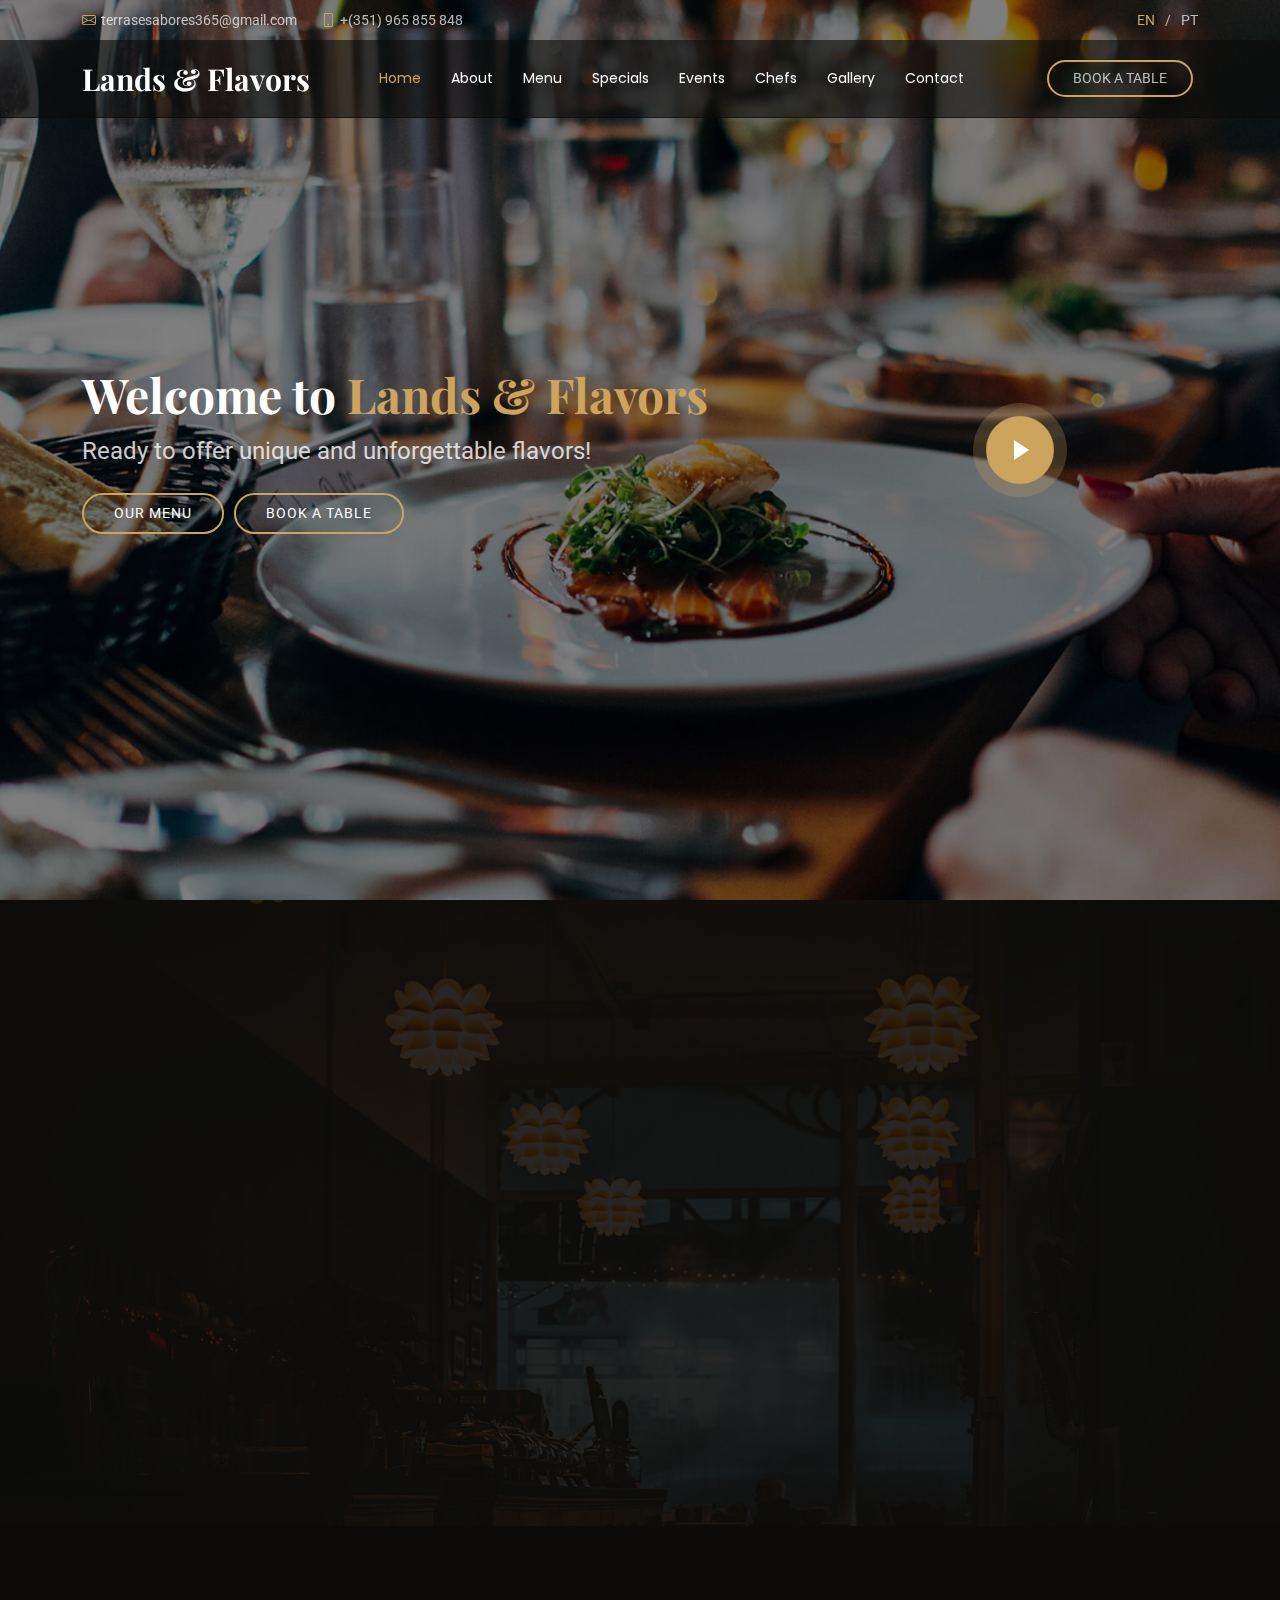
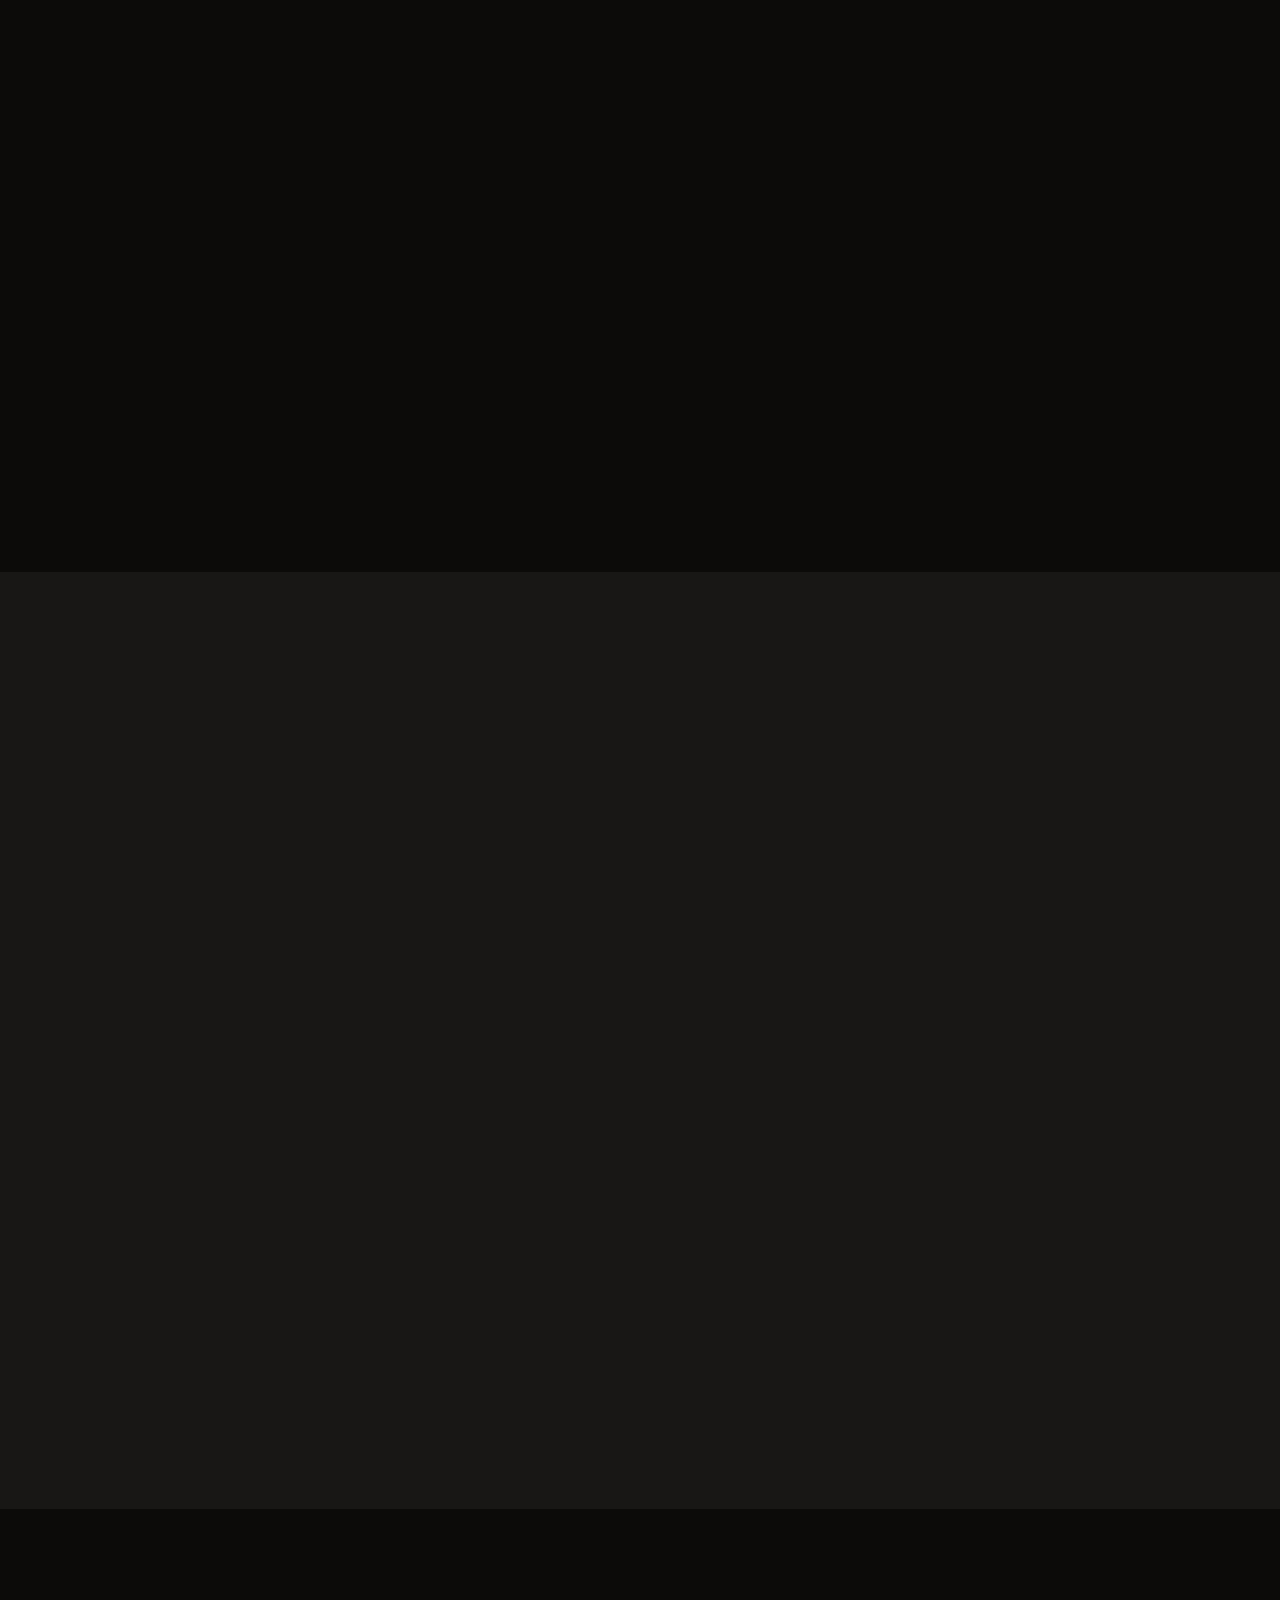
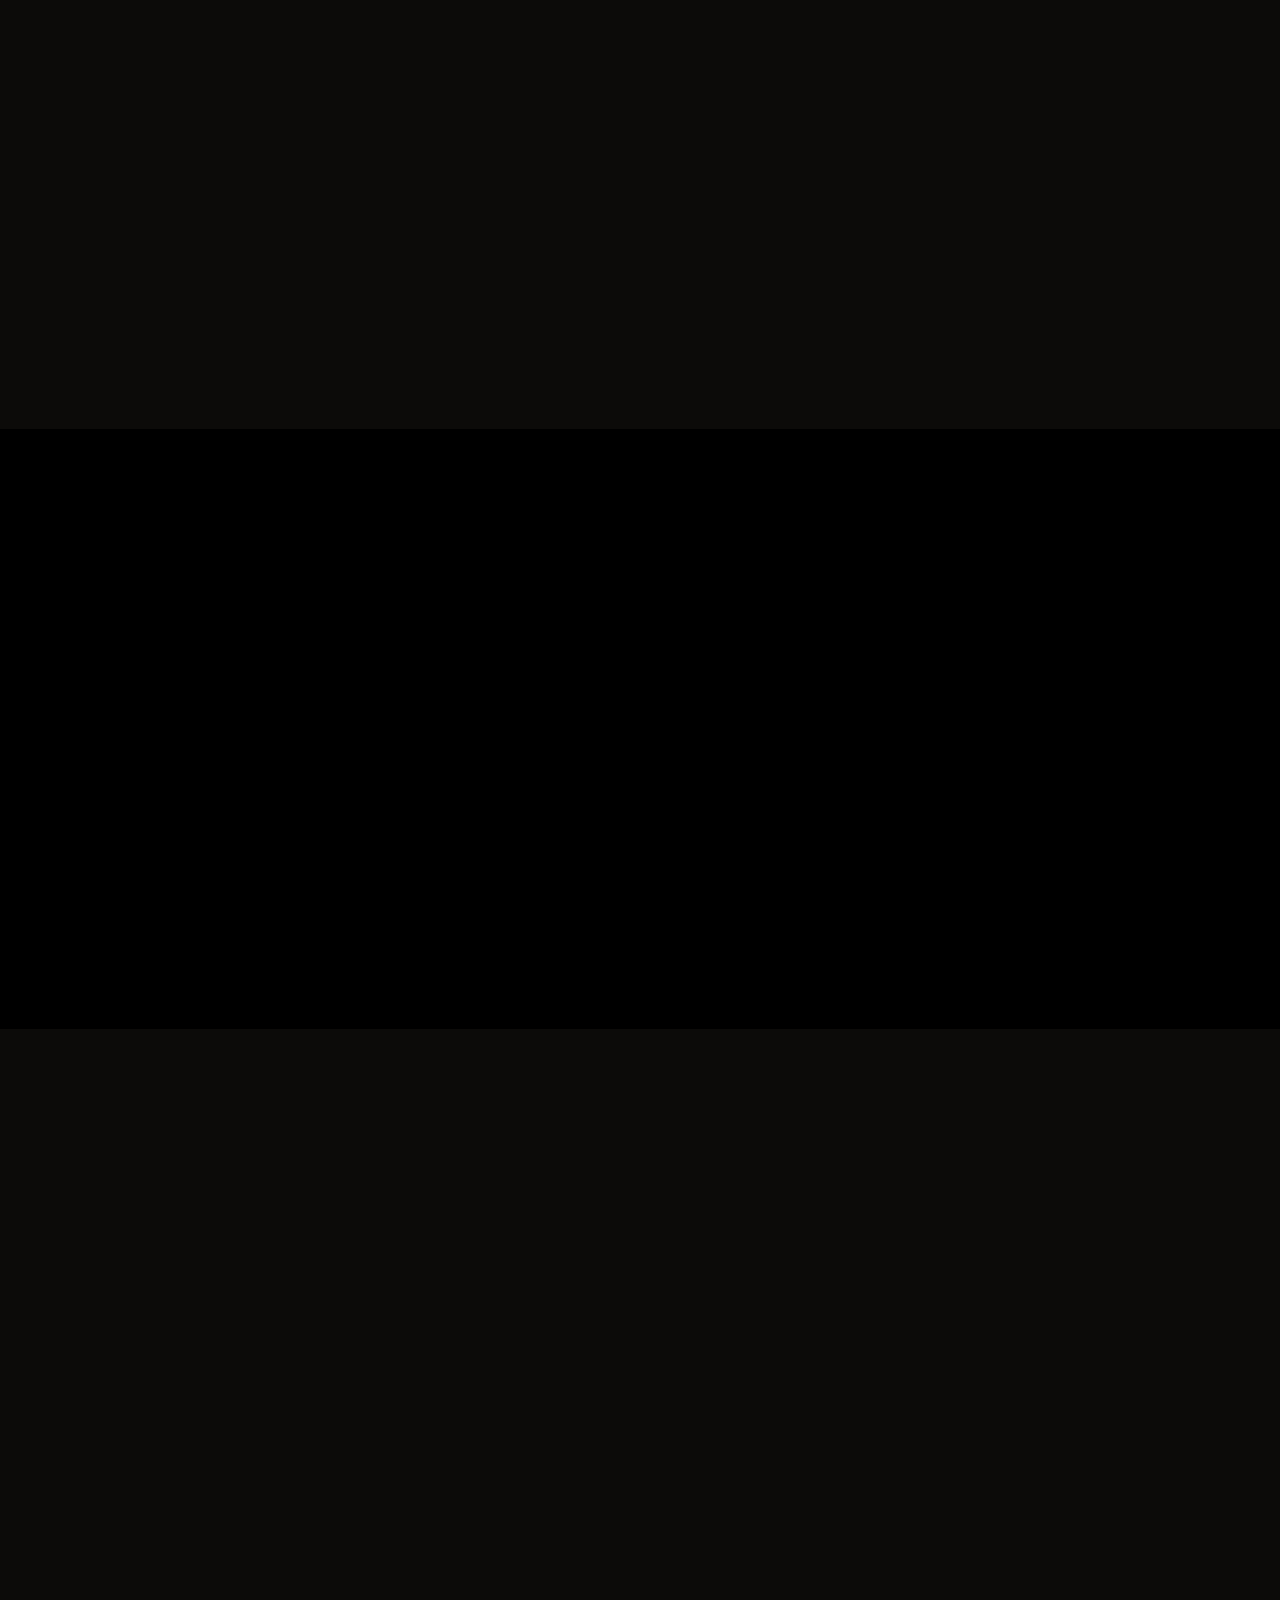
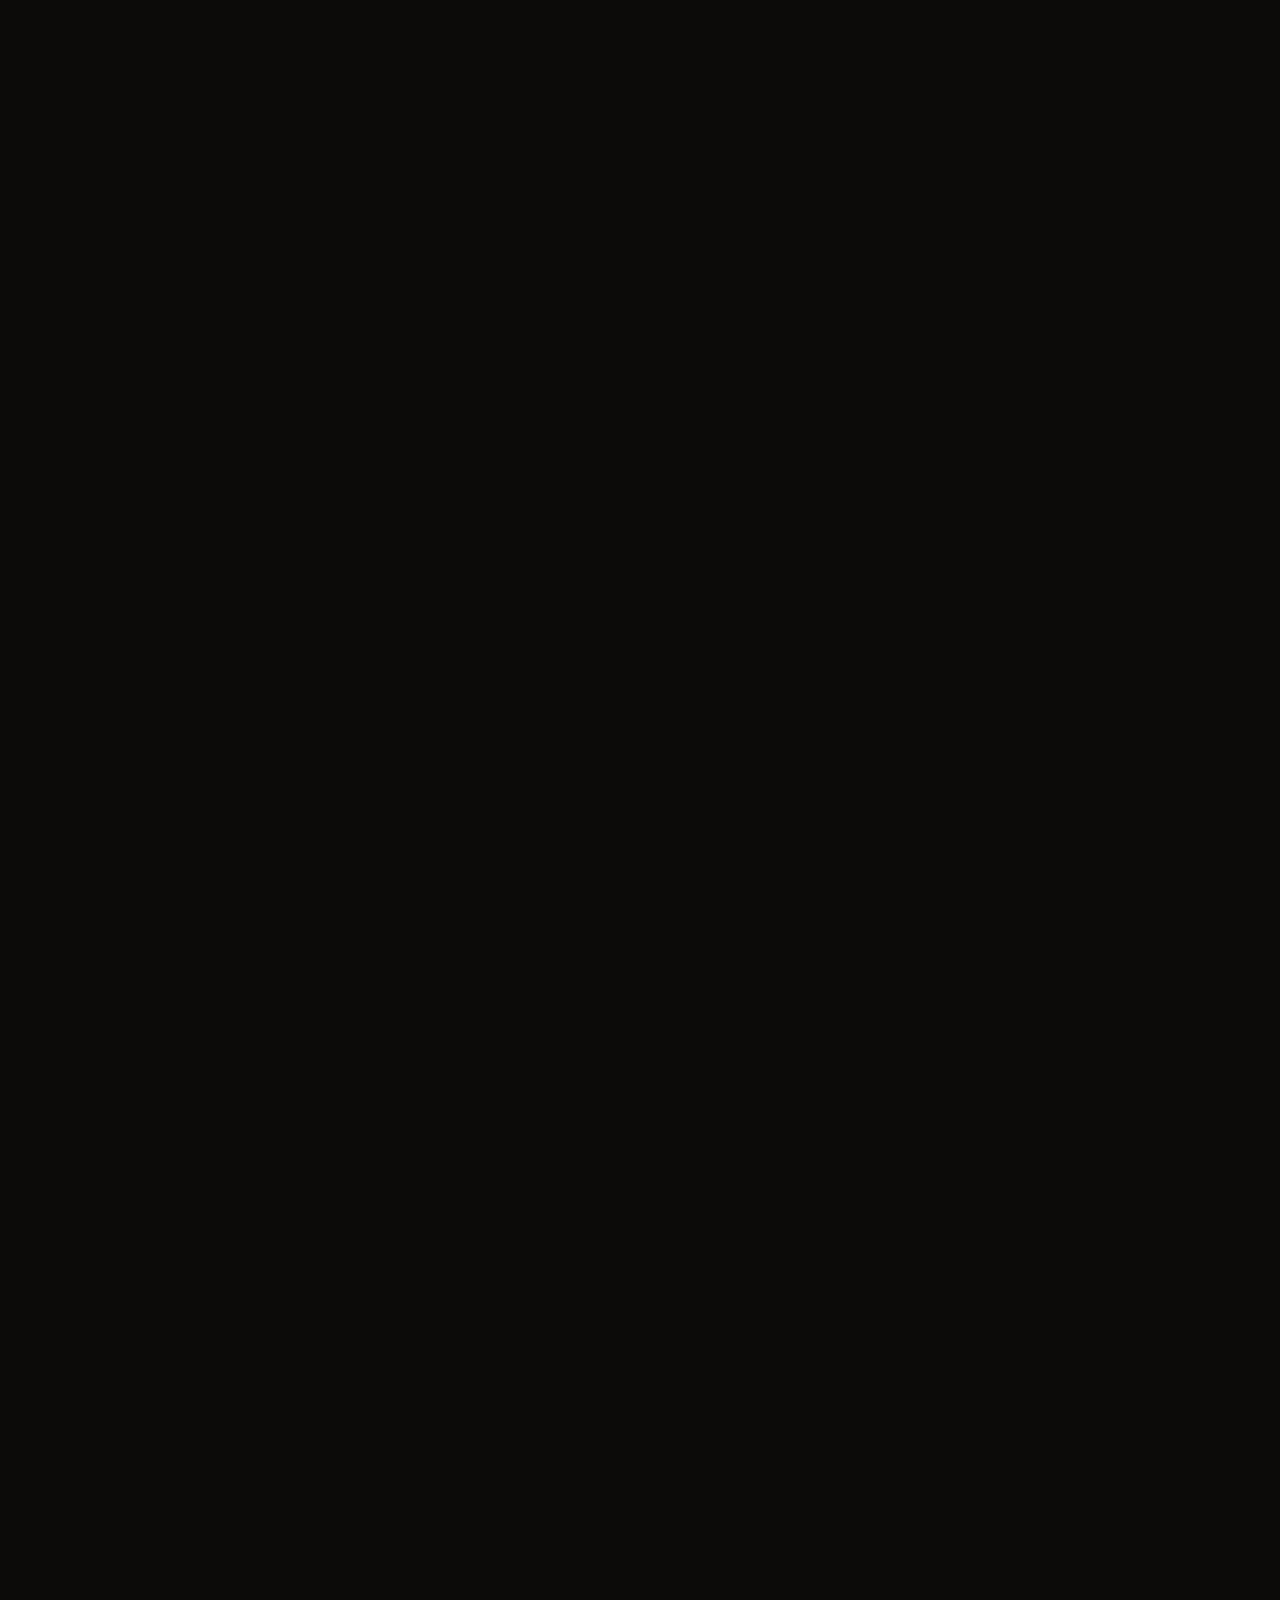
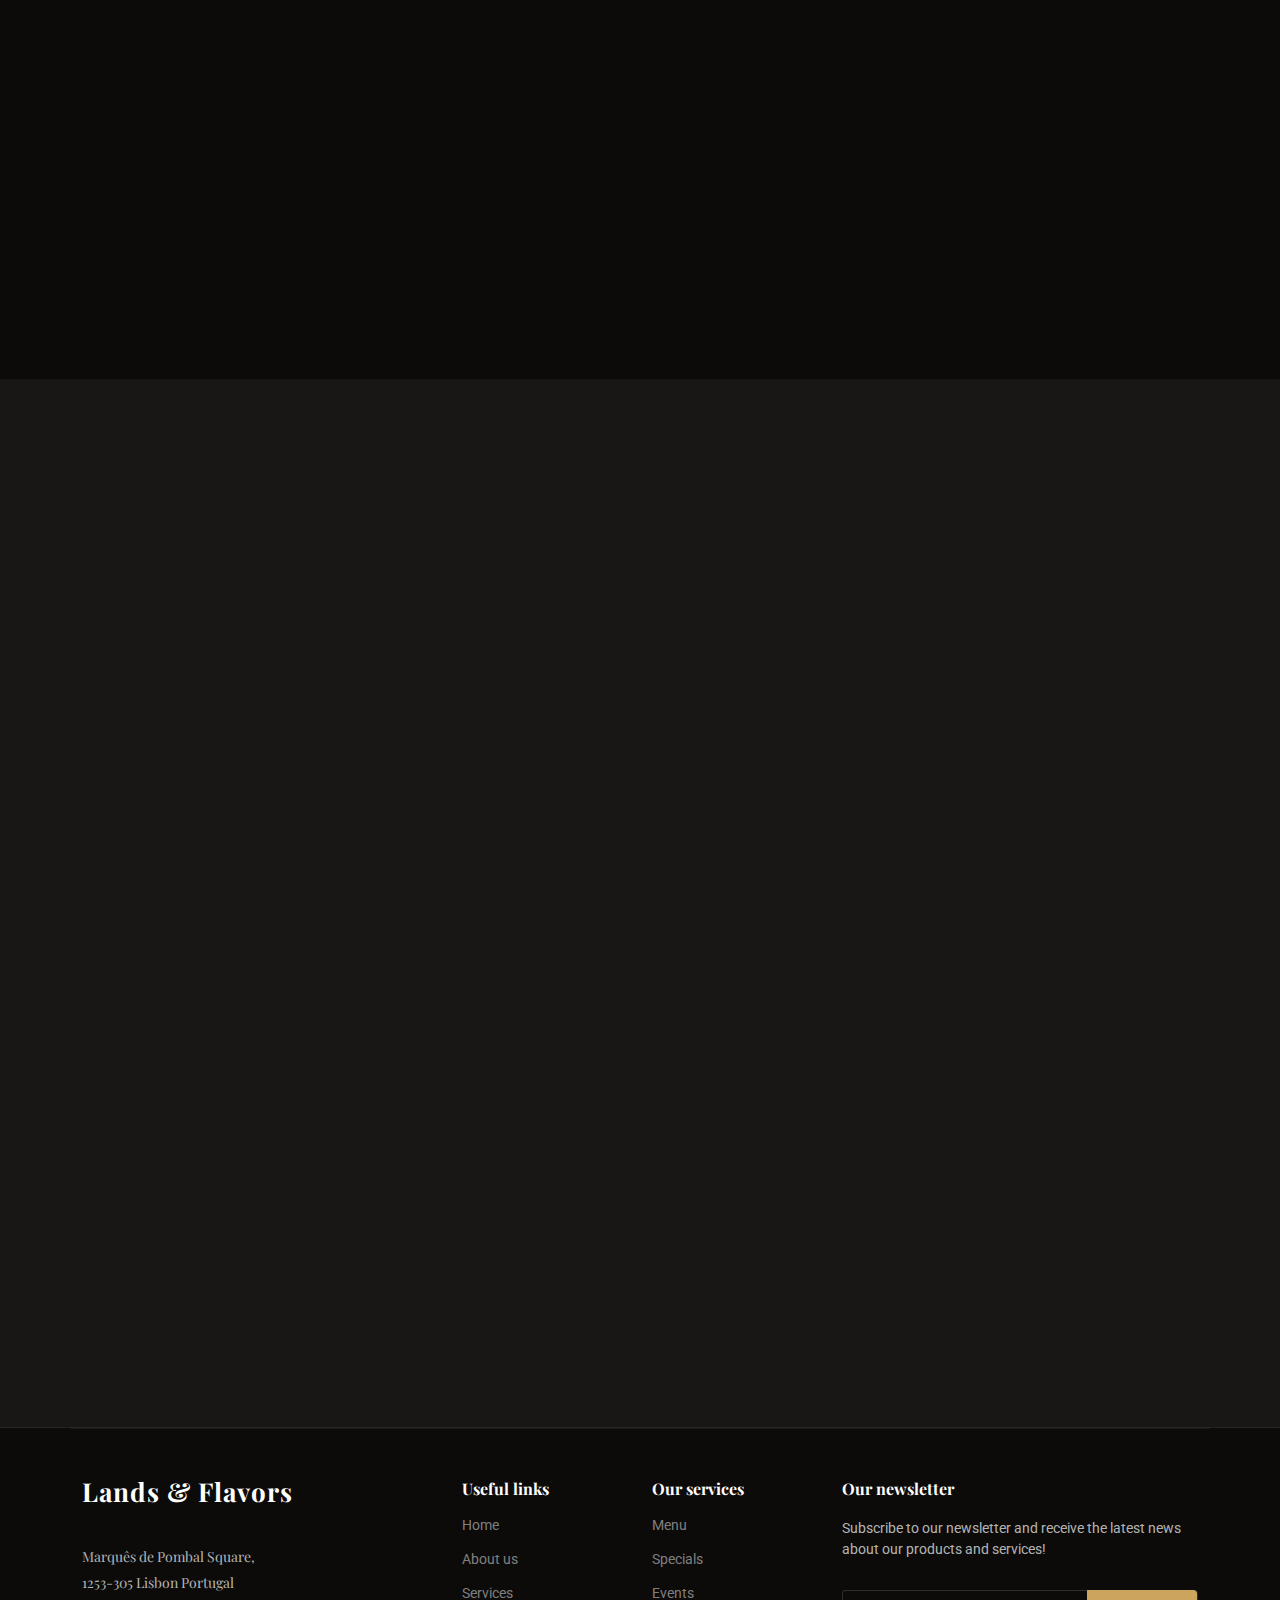
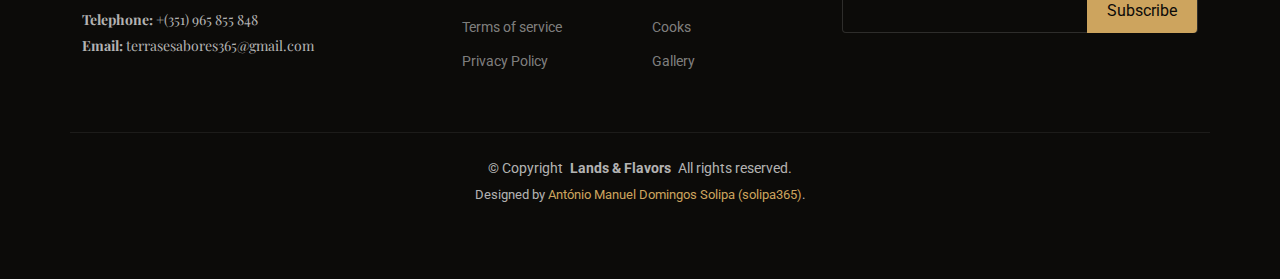
<file: assets/page/EN/index.html>
<!DOCTYPE html>
<html lang="EN">

<head>
  <meta charset="utf-8">
  <meta content="width=device-width, initial-scale=1.0" name="viewport">
  <meta name="description" content="">
  <meta name="keywords" content="">
  <title>Lands & Flavors</title>

  <!-- Favicons -->
  <link href="/assets/img/favicon.png" rel="shortcut icon" type="image/x-icon">
  <link href="/assets/img/apple-touch-icon.png" rel="apple-touch-icon">

  <!-- Fonts -->
  <link href="https://fonts.googleapis.com" rel="preconnect">
  <link href="https://fonts.gstatic.com" rel="preconnect" crossorigin>
  <link href="https://fonts.googleapis.com/css2?family=Roboto:ital,wght@0,100;0,300;0,400;0,500;0,700;0,900;1,100;1,300;1,400;1,500;1,700;1,900&family=Poppins:ital,wght@0,100;0,200;0,300;0,400;0,500;0,600;0,700;0,800;0,900;1,100;1,200;1,300;1,400;1,500;1,600;1,700;1,800;1,900&family=Playfair+Display:ital,wght@0,400;0,500;0,600;0,700;0,800;0,900;1,400;1,500;1,600;1,700;1,800;1,900&display=swap" rel="stylesheet">

  <!-- Vendor CSS Files -->
  <link href="/assets/vendor/aos/aos.css" rel="stylesheet">
  <link href="/assets/vendor/swiper/swiper-bundle.min.css" rel="stylesheet">
  <link href="/assets/vendor/bootstrap/css/bootstrap.min.css" rel="stylesheet">
  <link href="/assets/vendor/glightbox/css/glightbox.min.css" rel="stylesheet">
  <link href="/assets/vendor/bootstrap-icons/bootstrap-icons.css" rel="stylesheet">

  <!-- Main CSS File -->
  <link href="/assets/css/main.css" rel="stylesheet">
</head>

<body class="index-page">

  <header id="header" class="header fixed-top">

    <div class="topbar d-flex align-items-center">
      <div class="container d-flex justify-content-center justify-content-md-between">
        <div class="contact-info d-flex align-items-center">
          <i class="bi bi-envelope d-flex align-items-center"><a href="mailto:terrasesabores365@gmail.com">terrasesabores365@gmail.com
          </a></i>
          <i class="bi bi-phone d-flex align-items-center ms-4"><span>+(351) 965 855 848</span></i>
        </div>
        <div class="languages d-none d-md-flex align-items-center">
          <ul>
            <li>EN</li>
            <li><a href="/assets/page/PT/index.html">PT</a></li>
          </ul>
        </div>
      </div>
    </div><!-- End Top Bar -->

    <div class="branding d-flex align-items-cente">

      <div class="container position-relative d-flex align-items-center justify-content-between">
        <a href="/index.html" class="logo d-flex align-items-center me-auto me-xl-0">
          <h1 class="sitename">Lands & Flavors</h1>
        </a>

        <nav id="navmenu" class="navmenu">
          <ul>
            <li><a href="#hero" class="active">Home<br></a></li>
            <li><a href="#about">About</a></li>
            <li><a href="#menu">Menu</a></li>
            <li><a href="#specials">Specials</a></li>
            <li><a href="#events">Events</a></li>
            <li><a href="#chefs">Chefs</a></li>
            <li><a href="#gallery">Gallery</a></li>
            <li><a href="#contact">Contact</a></li>
          </ul>
          <i class="mobile-nav-toggle d-xl-none bi bi-list"></i>
        </nav>

        <a class="btn-book-a-table d-none d-xl-block" href="#book-a-table">Book a table</a>

      </div>

    </div>

  </header>

  <main class="main">

    <!-- Hero Section -->
    <section id="hero" class="hero section dark-background">

      <img src="/assets/img/hero-bg.jpg" alt="" data-aos="fade-in">

      <div class="container">
        <div class="row">
          <div class="col-lg-8 d-flex flex-column align-items-center align-items-lg-start">
            <h2 data-aos="fade-up" data-aos-delay="100">Welcome to <span>Lands & Flavors</span></h2>
            <p data-aos="fade-up" data-aos-delay="200">Ready to offer unique and unforgettable flavors!</p>
            <div class="d-flex mt-4" data-aos="fade-up" data-aos-delay="300">
              <a href="#menu" class="cta-btn">Our menu</a>
              <a href="#book-a-table" class="cta-btn">Book a table</a>
            </div>
          </div>
          <div class="col-lg-4 d-flex align-items-center justify-content-center mt-5 mt-lg-0">
            <a href="#!" class="glightbox pulsating-play-btn"></a>
          </div>
        </div>
      </div>

    </section><!-- /Hero Section -->

    <!-- About Section -->
    <section id="about" class="about section">

      <div class="container" data-aos="fade-up" data-aos-delay="100">

        <div class="row gy-4">
          <div class="col-lg-6 order-1 order-lg-2">
            <img src="/assets/img/about.jpg" class="img-fluid about-img" alt="">
          </div>
          <div class="col-lg-6 order-2 order-lg-1 content">
            <h3>Lands & Flavors</h3>
            <p class="fst-italic">
                Exploring Flavors, Connecting Cultures.
            </p>
            <p>
                At Terras & Sabores, we take you on a gastronomic journey that unites the rich Portuguese tradition with the vibrant flavors of other cultures. Each dish tells a story, each meal is a celebration of encounters. When you enter our restaurant, you don't just enjoy a meal; you experience an immersion in the traditions that shaped our cuisine and the influences that inspire us.
            </p>
            <ul>
              <li><i class="bi bi-check2-all"></i> <span>Portuguese tradition at its best, with dishes that warm the heart.</span></li>
              <li><i class="bi bi-check2-all"></i> <span>A unique selection of international flavors to explore.</span></li>
              <li><i class="bi bi-check2-all"></i> <span>The experience that unites the essence of our roots with global diversity.</span></li>
              <li><i class="bi bi-check2-all"></i> <span>A welcoming environment, ideal for celebrating special moments.</span></li>
            </ul>
            <p>
                Come and discover a place where traditions and innovations meet, and where each meal creates a new memory. At Terras & Sabores, your gastronomic experience is a journey of flavors and a celebration of cultures, always welcoming you with open arms and a warm smile.
            </p>
          </div>
        </div>

      </div>

    </section><!-- /About Section -->

    <!-- Why Us Section -->
    <section id="why-us" class="why-us section">

      <!-- Section Title -->
      <div class="container section-title" data-aos="fade-up">
        <h2>WHY US</h2>
        <p>Why Choose Terras & Sabores</p>
      </div><!-- End Section Title -->

      <div class="container">

        <div class="row gy-4">

          <div class="col-lg-4" data-aos="fade-up" data-aos-delay="100">
            <div class="card-item">
              <span>01</span>
              <h4><a href="" class="stretched-link">Unique Gastronomic Experience</a></h4>
              <p>At Terras & Sabores, each dish is a tribute to the rich Portuguese culinary heritage, complemented by a careful selection of international flavors. With a diverse menu, we offer something special for all tastes.</p>
            </div>
          </div><!-- Card Item -->

          <div class="col-lg-4" data-aos="fade-up" data-aos-delay="200">
            <div class="card-item">
              <span>02</span>
              <h4><a href="" class="stretched-link">Welcoming and Sophisticated Environment</a></h4>
              <p>Our restaurant has been carefully designed to provide a unique and welcoming atmosphere, whether on the floor dedicated to traditional Portuguese cuisine or on the floor where we explore global flavors. The comfort of our customers is our priority.</p>
            </div>
          </div><!-- Card Item -->

          <div class="col-lg-4" data-aos="fade-up" data-aos-delay="300">
            <div class="card-item">
              <span>03</span>
              <h4><a href="" class="stretched-link">Innovation and Technology at Your Reach</a></h4>
              <p>In addition to exceptional food, we offer a modern experience with our interactive tables, where you can view the menu, order directly and make hassle-free payments, all from the comfort of your table.</p>
            </div>
          </div><!-- Card Item -->

        </div>

      </div>

    </section><!-- /Why Us Section -->

    <!-- Menu Section -->
    <section id="menu" class="menu section">

      <!-- Section Title -->
      <div class="container section-title" data-aos="fade-up">
        <h2>Menu</h2>
        <p>Check out our tasty menu</p>
      </div><!-- End Section Title -->

      <div class="container isotope-layout" data-default-filter="*" data-layout="masonry" data-sort="original-order">

        <div class="row" data-aos="fade-up" data-aos-delay="100">
          <div class="col-lg-12 d-flex justify-content-center">
            <ul class="menu-filters isotope-filters">
              <li data-filter="*" class="filter-active">All</li>
              <li data-filter=".filter-starters">Starters</li>
              <li data-filter=".filter-salads">Salads</li>
              <li data-filter=".filter-specialty">Specialty</li>
              <li data-filter=".filter-desserts">Desserts</li>
            </ul>
          </div>
        </div><!-- Menu Filters -->

        <div class="row isotope-container" data-aos="fade-up" data-aos-delay="200">

          <div class="col-lg-6 menu-item isotope-item filter-starters">
            <img src="/assets/img/menu/Tábua de Queijos e Enchidos.png" class="menu-img" alt="">
            <div class="menu-content">
              <a href="#">Cheese and Sausage Board</a><span>€9.00</span>
            </div>
            <div class="menu-ingredients">
                Selected cheeses, ham, chorizo, olives
            </div>
          </div><!-- Menu Item -->

          <div class="col-lg-6 menu-item isotope-item filter-starters">
            <img src="/assets/img/menu/Camarão ao Alho.png" class="menu-img" alt="">
            <div class="menu-content">
              <a href="#">Garlic Shrimp</a><span>€7.50</span>
            </div>
            <div class="menu-ingredients">
                Grilled shrimp, garlic sauce, lemon, parsley
            </div>
          </div><!-- Menu Item -->

          <div class="col-lg-6 menu-item isotope-item filter-salads">
            <img src="/assets/img/menu/Salada Mediterrânea.png" class="menu-img" alt="">
            <div class="menu-content">
              <a href="#">Mediterranean Salad</a><span>€6.50</span>
            </div>
            <div class="menu-ingredients">
                Lettuce, cherry tomatoes, cucumber, olives, feta cheese, olive oil vinaigrette
            </div>
          </div><!-- Menu Item -->

          <div class="col-lg-6 menu-item isotope-item filter-salads">
            <img src="/assets/img/menu/Salada de Quinoa com Legumes.png" class="menu-img" alt="">
            <div class="menu-content">
              <a href="#">Quinoa Salad with Vegetables</a><span>€7.50</span>
            </div>
            <div class="menu-ingredients">
                Quinoa, peppers, carrot, red onion, avocado, lemon and olive oil dressing
            </div>
          </div><!-- Menu Item -->

          <div class="col-lg-6 menu-item isotope-item filter-specialty">
            <img src="/assets/img/menu/Bacalhau à Brás.png" class="menu-img" alt="">
            <div class="menu-content">
              <a href="#">brazilian cod</a><span>€12.50</span>
            </div>
            <div class="menu-ingredients">
                Shredded cod, straw potatoes, onion, egg, parsley
            </div>
          </div><!-- Menu Item -->

          <div class="col-lg-6 menu-item isotope-item filter-specialty">
            <img src="/assets/img/menu/Polvo à Lagareiro.png" class="menu-img" alt="">
            <div class="menu-content">
              <a href="#">Octopus in Lagareiro</a><span>€17.00</span>
            </div>
            <div class="menu-ingredients">
                Grilled octopus, punched potatoes, garlic, olive oil
            </div>
          </div><!-- Menu Item -->

          <div class="col-lg-6 menu-item isotope-item filter-specialty">
            <img src="/assets/img/menu/Francesinha Tradicional.png" class="menu-img" alt="">
            <div class="menu-content">
              <a href="#">Traditional Frenchie</a><span>€14.00</span>
            </div>
            <div class="menu-ingredients">
                Bread, beef steak, sausage, sausage, cheese, tomato sauce, egg
            </div>
          </div><!-- Menu Item -->

          <div class="col-lg-6 menu-item isotope-item filter-desserts">
            <img src="/assets/img/menu/Mousse de Chocolate Caseira.png" class="menu-img" alt="">
            <div class="menu-content">
              <a href="#">Homemade Chocolate Mousse</a><span>€4.50</span>
            </div>
            <div class="menu-ingredients">
                Dark chocolate, cream, eggs, sugar
            </div>
          </div><!-- Menu Item -->

          <div class="col-lg-6 menu-item isotope-item filter-desserts">
            <img src="/assets/img/menu/Pastel de Nata com Gelado de Baunilha.png" class="menu-img" alt="">
            <div class="menu-content">
              <a href="#">Pastel de Nata with Vanilla Ice Cream</a><span>€4.00</span>
            </div>
            <div class="menu-ingredients">
                Pastel de nata, vanilla ice cream, cinnamon powder
            </div>
          </div><!-- Menu Item -->

        </div><!-- Menu Container -->

      </div>

    </section><!-- /Menu Section -->

    <!-- Specials Section -->
    <section id="specials" class="specials section">

      <!-- Section Title -->
      <div class="container section-title" data-aos="fade-up">
        <h2>Specials</h2>
        <p>Check out our promotions</p>
      </div><!-- End Section Title -->

      <div class="container" data-aos="fade-up" data-aos-delay="100">

        <div class="row">
          <div class="col-lg-3">
            <ul class="nav nav-tabs flex-column">
              <li class="nav-item">
                <a class="nav-link active show" data-bs-toggle="tab" href="#specials-tab-1">Meat and Vegetable Kebab</a>
              </li>
              <li class="nav-item">
                <a class="nav-link" data-bs-toggle="tab" href="#specials-tab-2">Grilled Sea Bass with Baked Potatoes</a>
              </li>
              <li class="nav-item">
                <a class="nav-link" data-bs-toggle="tab" href="#specials-tab-3">Chicken Curry with Rice</a>
              </li>
              <li class="nav-item">
                <a class="nav-link" data-bs-toggle="tab" href="#specials-tab-4">Vegetarian Lasagna</a>
              </li>
              <li class="nav-item">
                <a class="nav-link" data-bs-toggle="tab" href="#specials-tab-5">Portuguese Steak</a>
              </li>
            </ul>
          </div>
          <div class="col-lg-9 mt-4 mt-lg-0">
            <div class="tab-content">
              <div class="tab-pane active show" id="specials-tab-1">
                <div class="row">
                  <div class="col-lg-8 details order-2 order-lg-1">
                    <h3>Meat and Vegetable Kebab</h3>
                    <p class="fst-italic">Marinated meat cubes, peppers, onion, courgette, garlic rice.</p>
                    <p>Delicious grilled meat kebabs, seasoned with aromatic herbs and marinated to enhance the flavor. Accompanied by grilled peppers, onions and courgette, they offer a touch of freshness. Served with garlic rice, this perfect combination promises an explosion of flavors in every bite.</p>
                  </div>
                  <div class="col-lg-4 text-center order-1 order-lg-2">
                    <img src="/assets/img/specials/Espetada de Carne com Legumes.png" alt="" class="img-fluid">
                  </div>
                </div>
              </div>
              <div class="tab-pane" id="specials-tab-2">
                <div class="row">
                  <div class="col-lg-8 details order-2 order-lg-1">
                    <h3>Grilled Sea Bass with Baked Potatoes</h3>
                    <p class="fst-italic">Fresh sea bass, potatoes, olive oil, lemon, garlic.</p>
                    <p>Fresh sea bass grilled to perfection, with crispy skin and tender meat. Accompanied by punched potatoes, which are lightly crushed and drizzled with extra virgin olive oil and fresh lemon juice. This meal is a delight for seafood lovers, combining flavors of the sea and land harmoniously.</p>
                  </div>
                  <div class="col-lg-4 text-center order-1 order-lg-2">
                    <img src="/assets/img/specials/Robalo Grelhado com Batatas a Murro.png" alt="" class="img-fluid">
                  </div>
                </div>
              </div>
              <div class="tab-pane" id="specials-tab-3">
                <div class="row">
                  <div class="col-lg-8 details order-2 order-lg-1">
                    <h3>Chicken Curry with Rice</h3>
                    <p class="fst-italic">Chicken breast, curry spices, coconut milk, basmati rice.</p>
                    <p>Juicy chicken breast slow-cooked in a creamy curry sauce that combines aromatic spices and coconut milk, creating a comforting dish full of flavor. Served with basmati rice, which absorbs all the flavors of the curry, it is the perfect option for those looking for an exotic and satisfying meal.</p>
                  </div>
                  <div class="col-lg-4 text-center order-1 order-lg-2">
                    <img src="/assets/img/specials/Caril de Frango com Arroz.png" alt="" class="img-fluid">
                  </div>
                </div>
              </div>
              <div class="tab-pane" id="specials-tab-4">
                <div class="row">
                  <div class="col-lg-8 details order-2 order-lg-1">
                    <h3>Vegetarian Lasagna</h3>
                    <p class="fst-italic">Layers of pasta, spinach, ricotta, tomato sauce, mozzarella cheese.</p>
                    <p>A healthy and delicious option, this lasagna is made up of layers of fresh pasta interspersed with a filling of sautéed spinach and creamy ricotta. Topped with a rich tomato sauce and melted mozzarella cheese, the lasagna is browned until golden and bubbly, providing a flavor experience that delights vegetable lovers.</p>
                  </div>
                  <div class="col-lg-4 text-center order-1 order-lg-2">
                    <img src="/assets/img/specials/Lasanha Vegetariana.png" alt="" class="img-fluid">
                  </div>
                </div>
              </div>
              <div class="tab-pane" id="specials-tab-5">
                <div class="row">
                  <div class="col-lg-8 details order-2 order-lg-1">
                    <h3>Portuguese Steak</h3>
                    <p class="fst-italic">Beef steak, pepper sauce, french fries, fried egg.</p>
                    <p>A Portuguese classic that features a succulent beef steak, grilled to taste and covered with a tasty pepper sauce, which adds a spicy and delicious touch. Accompanied by crispy hash browns and a fried egg on top, this dish is a hearty meal sure to satisfy even the pickiest of appetites.</p>
                  </div>
                  <div class="col-lg-4 text-center order-1 order-lg-2">
                    <img src="/assets/img/specials/Bife à Portuguesa.png" alt="" class="img-fluid">
                  </div>
                </div>
              </div>
            </div>
          </div>
        </div>

      </div>

    </section><!-- /Specials Section -->

    <!-- Events Section -->
    <section id="events" class="events section">

      <img class="slider-bg" src="/assets/img/events-bg.jpg" alt="" data-aos="fade-in">

      <div class="container">

        <div class="swiper init-swiper" data-aos="fade-up" data-aos-delay="100">
          <script type="application/json" class="swiper-config">
            {
              "loop": true,
              "speed": 600,
              "autoplay": {
                "delay": 5000
              },
              "slidesPerView": "auto",
              "pagination": {
                "el": ".swiper-pagination",
                "type": "bullets",
                "clickable": true
              }
            }
          </script>
          <div class="swiper-wrapper">

            <div class="swiper-slide">
              <div class="row gy-4 event-item">
                <div class="col-lg-6">
                  <img src="/assets/img/events-slider/events-slider-1.jpg" class="img-fluid" alt="">
                </div>
                <div class="col-lg-6 pt-4 pt-lg-0 content">
                  <h3>Birthday Parties</h3>
                  <div class="price">
                    <p><span>€189</span></p>
                  </div>
                  <p class="fst-italic">
                    Celebrate your birthday in style at Terras & Sabores. We offer a welcoming atmosphere and personalized menus that make your day even more special.
                  </p>
                  <ul>
                    <li><i class="bi bi-check2-circle"></i> <span>Menu customization for guests.</span></li>
                    <li><i class="bi bi-check2-circle"></i> <span>Thematic decoration of your choice.</span></li>
                    <li><i class="bi bi-check2-circle"></i> <span>Space reserved for greater privacy.</span></li>
                    <li><i class="bi bi-check2-circle"></i> <span>Support from our team to create a memorable experience.</span></li>
                  </ul>
                  <p>
                    Bring your friends and family and let us take care of everything to ensure an unforgettable day.
                  </p>
                </div>
              </div>
            </div><!-- End Slider item -->

            <div class="swiper-slide">
              <div class="row gy-4 event-item">
                <div class="col-lg-6">
                  <img src="/assets/img/events-slider/events-slider-2.jpg" class="img-fluid" alt="">
                </div>
                <div class="col-lg-6 pt-4 pt-lg-0 content">
                  <h3>Private Parties</h3>
                  <div class="price">
                    <p><span>€290</span></p>
                  </div>
                  <p class="fst-italic">
                    Do you want to organize an intimate party or a corporate event? We offer exclusive packages for private parties with sophisticated menus and a selection of wines specially chosen for the occasion.
                  </p>
                  <ul>
                    <li><i class="bi bi-check2-circle"></i> <span>Exclusive space for your group.</span></li>
                    <li><i class="bi bi-check2-circle"></i> <span>Gourmet menu created especially for the event.</span></li>
                    <li><i class="bi bi-check2-circle"></i> <span>Dedicated service from our team.</span></li>
                    <li><i class="bi bi-check2-circle"></i> <span>Option of live music or DJ.</span></li>
                  </ul>
                  <p>
                    Let us create the perfect environment for your special occasion.
                  </p>
                </div>
              </div>
            </div><!-- End Slider item -->

            <div class="swiper-slide">
              <div class="row gy-4 event-item">
                <div class="col-lg-6">
                  <img src="/assets/img/events-slider/events-slider-3.jpg" class="img-fluid" alt="">
                </div>
                <div class="col-lg-6 pt-4 pt-lg-0 content">
                  <h3>Personalized Parties</h3>
                  <div class="price">
                    <p><span>€115</span></p>
                  </div>
                  <p class="fst-italic">
                    At Terras & Sabores, we offer the flexibility to create an event tailored to your needs. If you have a unique idea for your party, we can help make it a reality.
                  </p>
                  <ul>
                    <li><i class="bi bi-check2-circle"></i> <span>Flexibility to choose the menu, decoration and theme.</span></li>
                    <li><i class="bi bi-check2-circle"></i> <span>Adapt your budget and personalize the experience.</span></li>
                    <li><i class="bi bi-check2-circle"></i> <span>Dedicated team to ensure the success of the event.</span></li>
                    <li><i class="bi bi-check2-circle"></i> <span>Varied entertainment options.</span></li>
                  </ul>
                  <p>
                    Whether it's a themed dinner or a casual celebration, we work to offer a bespoke experience.
                  </p>
                </div>
              </div>
            </div><!-- End Slider item -->

          </div>
          <div class="swiper-pagination"></div>
        </div>

      </div>

    </section><!-- /Events Section -->

    <!-- Book A Table Section -->
    <section id="book-a-table" class="book-a-table section">

      <!-- Section Title -->
      <div class="container section-title" data-aos="fade-up">
        <h2>BOOKING</h2>
        <p>Book a table</p>
      </div><!-- End Section Title -->

      <div class="container" data-aos="fade-up" data-aos-delay="100">

        <form action="/forms/book-a-table.php" method="post" role="form" class="php-email-form">
          <div class="row gy-4">
            <div class="col-lg-4 col-md-6">
              <input type="text" name="name" class="form-control" id="name" placeholder="Your name" required="">
            </div>
            <div class="col-lg-4 col-md-6">
              <input type="email" class="form-control" name="email" id="email" placeholder="Your email" required="">
            </div>
            <div class="col-lg-4 col-md-6">
              <input type="text" class="form-control" name="phone" id="phone" placeholder="Your phone" required="">
            </div>
            <div class="col-lg-4 col-md-6">
              <input type="date" name="date" class="form-control" id="date" placeholder="Date" required="">
            </div>
            <div class="col-lg-4 col-md-6">
              <input type="time" class="form-control" name="time" id="time" placeholder="Time" required="">
            </div>
            <div class="col-lg-4 col-md-6">
              <input type="number" class="form-control" name="people" id="people" placeholder="Nº of people" required="">
            </div>
          </div>

          <div class="form-group mt-3">
            <textarea class="form-control" name="message" rows="5" placeholder="Message"></textarea>
          </div>

          <div class="text-center mt-3">
            <div class="loading">Loading</div>
            <div class="error-message"></div>
            <div class="sent-message">Your reservation request has been sent. We will call you back or send you an email to confirm your reservation. Thanks!</div>
            <button type="submit">Book a table</button>
          </div>
        </form><!-- End Reservation Form -->

      </div>

    </section><!-- /Book A Table Section -->

    <!-- Testimonials Section -->
    <section id="testimonials" class="testimonials section">

      <!-- Section Title -->
      <div class="container section-title" data-aos="fade-up">
        <h2>Testimonials</h2>
        <p>What are they saying about us</p>
      </div><!-- End Section Title -->

      <div class="container" data-aos="fade-up" data-aos-delay="100">

        <div class="swiper init-swiper" data-speed="600" data-delay="5000" data-breakpoints="{ &quot;320&quot;: { &quot;slidesPerView&quot;: 1, &quot;spaceBetween&quot;: 40 }, &quot;1200&quot;: { &quot;slidesPerView&quot;: 3, &quot;spaceBetween&quot;: 40 } }">
          <script type="application/json" class="swiper-config">
            {
              "loop": true,
              "speed": 600,
              "autoplay": {
                "delay": 5000
              },
              "slidesPerView": "auto",
              "pagination": {
                "el": ".swiper-pagination",
                "type": "bullets",
                "clickable": true
              },
              "breakpoints": {
                "320": {
                  "slidesPerView": 1,
                  "spaceBetween": 40
                },
                "1200": {
                  "slidesPerView": 3,
                  "spaceBetween": 20
                }
              }
            }
          </script>
          <div class="swiper-wrapper">

            <div class="swiper-slide">
              <div class="testimonial-item">
            <p>
              <i class=" bi bi-quote quote-icon-left"></i>
                <span>An unforgettable gastronomic experience! From the warm service to the wonderful food, everything was perfect. The atmosphere is welcoming and sophisticated at the same time. Can't wait to go back!</span>
                <i class="bi bi-quote quote-icon-right"></i>
                </p>
                <h3>Ana Ribeiro</h3>
                <h4>Human Resources Manager</h4>
              </div>
            </div><!-- End testimonial item -->

            <div class="swiper-slide">
              <div class="testimonial-item">
                <p>
                  <i class="bi bi-quote quote-icon-left"></i>
                  <span>Terras & Sabores is the perfect place for those who like to explore different cultures through food. The combination of traditional Portuguese and international dishes is fantastic. I highly recommend it!</span>
                  <i class="bi bi-quote quote-icon-right"></i>
                </p>
                <h3>Pedro Martins</h3>
                <h4>Software Engineer</h4>
              </div>
            </div><!-- End testimonial item -->

            <div class="swiper-slide">
              <div class="testimonial-item">
                <p>
                  <i class="bi bi-quote quote-icon-left"></i>
                  <span>We celebrated my daughter's birthday here, and it was simply amazing. The team took care of every detail, and the personalized menu left all guests delighted. It was a day that will be remembered!</span>
                  <i class="bi bi-quote quote-icon-right"></i>
                </p>
                <h3>Maria Silva</h3>
                <h4>Basic Education Teacher</h4>
              </div>
            </div><!-- End testimonial item -->

            <div class="swiper-slide">
              <div class="testimonial-item">
                <p>
                  <i class="bi bi-quote quote-icon-left"></i>
                  <span>We were looking for a restaurant with something special and we found Terras & Sabores. The interactive table is an incredible innovation and the food was divine. Everything was a unique experience!</span>
                  <i class="bi bi-quote quote-icon-right"></i>
                </p>
                <h3>João Correia</h3>
                <h4>Architect</h4>
              </div>
            </div><!-- End testimonial item -->

            <div class="swiper-slide">
              <div class="testimonial-item">
                <p>
                  <i class="bi bi-quote quote-icon-left"></i>
                  <span>Excellent service and high quality food. The mix of flavors is truly impressive. It is a place where you can feel the passion for gastronomy. I recommend it without hesitation!</span>
                  <i class="bi bi-quote quote-icon-right"></i>
                </p>
                <h3>Sofia Almeida</h3>
                <h4>Nurse</h4>
              </div>
            </div><!-- End testimonial item -->

          </div>
          <div class="swiper-pagination"></div>
        </div>

      </div>

    </section><!-- /Testimonials Section -->

    <!-- Gallery Section -->
    <section id="gallery" class="gallery section">

      <!-- Section Title -->
      <div class="container section-title" data-aos="fade-up">
        <h2>Gallery</h2>
        <p>Some photos of Our Restaurant</p>
      </div><!-- End Section Title -->

      <div class="container-fluid" data-aos="fade-up" data-aos-delay="100">

        <div class="row g-0">

          <div class="col-lg-3 col-md-4">
            <div class="gallery-item">
              <a href="/assets/img/gallery/gallery-1.jpg" class="glightbox" data-gallery="images-gallery">
                <img src="/assets/img/gallery/gallery-1.jpg" alt="" class="img-fluid">
              </a>
            </div>
          </div><!-- End Gallery Item -->

          <div class="col-lg-3 col-md-4">
            <div class="gallery-item">
              <a href="/assets/img/gallery/gallery-2.jpg" class="glightbox" data-gallery="images-gallery">
                <img src="/assets/img/gallery/gallery-2.jpg" alt="" class="img-fluid">
              </a>
            </div>
          </div><!-- End Gallery Item -->

          <div class="col-lg-3 col-md-4">
            <div class="gallery-item">
              <a href="/assets/img/gallery/gallery-3.jpg" class="glightbox" data-gallery="images-gallery">
                <img src="/assets/img/gallery/gallery-3.jpg" alt="" class="img-fluid">
              </a>
            </div>
          </div><!-- End Gallery Item -->

          <div class="col-lg-3 col-md-4">
            <div class="gallery-item">
              <a href="/assets/img/gallery/gallery-4.jpg" class="glightbox" data-gallery="images-gallery">
                <img src="/assets/img/gallery/gallery-4.jpg" alt="" class="img-fluid">
              </a>
            </div>
          </div><!-- End Gallery Item -->

          <div class="col-lg-3 col-md-4">
            <div class="gallery-item">
              <a href="/assets/img/gallery/gallery-5.jpg" class="glightbox" data-gallery="images-gallery">
                <img src="/assets/img/gallery/gallery-5.jpg" alt="" class="img-fluid">
              </a>
            </div>
          </div><!-- End Gallery Item -->

          <div class="col-lg-3 col-md-4">
            <div class="gallery-item">
              <a href="/assets/img/gallery/gallery-6.jpg" class="glightbox" data-gallery="images-gallery">
                <img src="/assets/img/gallery/gallery-6.jpg" alt="" class="img-fluid">
              </a>
            </div>
          </div><!-- End Gallery Item -->

          <div class="col-lg-3 col-md-4">
            <div class="gallery-item">
              <a href="/assets/img/gallery/gallery-7.jpg" class="glightbox" data-gallery="images-gallery">
                <img src="/assets/img/gallery/gallery-7.jpg" alt="" class="img-fluid">
              </a>
            </div>
          </div><!-- End Gallery Item -->

          <div class="col-lg-3 col-md-4">
            <div class="gallery-item">
              <a href="/assets/img/gallery/gallery-8.jpg" class="glightbox" data-gallery="images-gallery">
                <img src="/assets/img/gallery/gallery-8.jpg" alt="" class="img-fluid">
              </a>
            </div>
          </div><!-- End Gallery Item -->

        </div>

      </div>

    </section><!-- /Gallery Section -->

    <!-- Chefs Section -->
    <section id="chefs" class="chefs section">

      <!-- Section Title -->
      <div class="container section-title" data-aos="fade-up">
        <h2>Team</h2>
        <p>Your needs are met</p>
      </div><!-- End Section Title -->

      <div class="container">

        <div class="row gy-4">

          <div class="col-lg-4" data-aos="fade-up" data-aos-delay="100">
            <div class="member">
              <img src="/assets/img/chefs/chefs-1.jpg" class="img-fluid" alt="">
              <div class="member-info">
                <div class="member-info-content">
                  <h4>Walter White</h4>
                  <span>Master chef</span>
                </div>
                <div class="social">
                  <a href=""><i class="bi bi-twitter-x"></i></a>
                  <a href=""><i class="bi bi-facebook"></i></a>
                  <a href=""><i class="bi bi-instagram"></i></a>
                  <a href=""><i class="bi bi-linkedin"></i></a>
                </div>
              </div>
            </div>
          </div><!-- End Team Member -->

          <div class="col-lg-4" data-aos="fade-up" data-aos-delay="200">
            <div class="member">
              <img src="/assets/img/chefs/chefs-2.jpg" class="img-fluid" alt="">
              <div class="member-info">
                <div class="member-info-content">
                  <h4>Sarah Jhonson</h4>
                  <span>Confectioner</span>
                </div>
              </div>
            </div>
          </div><!-- End Team Member -->

          <div class="col-lg-4" data-aos="fade-up" data-aos-delay="300">
            <div class="member">
              <img src="/assets/img/chefs/chefs-3.jpg" class="img-fluid" alt="">
              <div class="member-info">
                <div class="member-info-content">
                  <h4>William Anderson</h4>
                  <span>Chef</span>
                </div>
                <div class="social">
                  <a href=""><i class="bi bi-twitter-x"></i></a>
                  <a href=""><i class="bi bi-facebook"></i></a>
                  <a href=""><i class="bi bi-instagram"></i></a>
                  <a href=""><i class="bi bi-linkedin"></i></a>
                </div>
              </div>
            </div>
          </div><!-- End Team Member -->

        </div>

      </div>

    </section><!-- /Chefs Section -->

    <!-- Contact Section -->
    <section id="contact" class="contact section">

      <!-- Section Title -->
      <div class="container section-title" data-aos="fade-up">
        <h2>Contacts</h2>
        <p>Contact us</p>
      </div><!-- End Section Title -->

      <div class="mb-5" data-aos="fade-up" data-aos-delay="200">
        <iframe style="border:0; width: 100%; height: 400px;" src="https://www.google.com/maps/embed?pb=!1m18!1m12!1m3!1d3112.659904874307!2d-9.151683824603156!3d38.72561655682261!2m3!1f0!2f0!3f0!3m2!1i1024!2i768!4f13.1!3m3!1m2!1s0xd193376e245c9d7%3A0x1f50d0364162e134!2sPra%C3%A7a%20Marqu%C3%AAs%20de%20Pombal%2C%20Lisboa!5e0!3m2!1spt-PT!2spt!4v1727552047891!5m2!1spt-PT!2spt" frameborder="0" allowfullscreen="" loading="lazy" referrerpolicy="no-referrer-when-downgrade"></iframe>
      </div><!-- End Google Maps -->

      <div class="container" data-aos="fade-up" data-aos-delay="100">

        <div class="row gy-4">

          <div class="col-lg-4">
            <div class="info-item d-flex" data-aos="fade-up" data-aos-delay="300">
              <i class="bi bi-geo-alt flex-shrink-0"></i>
              <div>
                <h3>Location</h3>
                <p>Marquês de Pombal Square, 1253-305 Lisbon Portugal</p>
              </div>
            </div><!-- End Info Item -->

            <div class="info-item d-flex" data-aos="fade-up" data-aos-delay="400">
              <i class="bi bi-telephone flex-shrink-0"></i>
              <div>
                <h3>Horário de funcionamento</h3>
                <p>Monday-Saturday: 11:00 - 23:00</p>
              </div>
            </div><!-- End Info Item -->

            <div class="info-item d-flex" data-aos="fade-up" data-aos-delay="400">
              <i class="bi bi-telephone flex-shrink-0"></i>
              <div>
                <h3>Call us</h3>
                <p>+(351) 965 855 848</p>
              </div>
            </div><!-- End Info Item -->

            <div class="info-item d-flex" data-aos="fade-up" data-aos-delay="500">
              <i class="bi bi-envelope flex-shrink-0"></i>
              <div>
                <h3>Send us an email</h3>
                <p>terrasesabores365@gmail.com</p>
              </div>
            </div><!-- End Info Item -->

          </div>

          <div class="col-lg-8">
            <form action="/forms/contact.php" method="post" class="php-email-form" data-aos="fade-up" data-aos-delay="200">
              <div class="row gy-4">

                <div class="col-md-6">
                  <input type="text" name="name" class="form-control" placeholder="Your name" required="">
                </div>

                <div class="col-md-6 ">
                  <input type="email" class="form-control" name="email" placeholder="Your email" required="">
                </div>

                <div class="col-md-12">
                  <input type="text" class="form-control" name="subject" placeholder="Subject" required="">
                </div>

                <div class="col-md-12">
                  <textarea class="form-control" name="message" rows="6" placeholder="Message" required=""></textarea>
                </div>

                <div class="col-md-12 text-center">
                  <div class="loading">Loading</div>
                  <div class="error-message"></div>
                  <div class="sent-message">Your message has been sent. Thanks!</div>

                  <button type="submit">Send message</button>
                </div>

              </div>
            </form>
          </div><!-- End Contact Form -->

        </div>

      </div>

    </section><!-- /Contact Section -->

  </main>

  <footer id="footer" class="footer">

    <div class="container footer-top">
      <div class="row gy-4">
        <div class="col-lg-4 col-md-6 footer-about">
          <a href="/index.html" class="logo d-flex align-items-center">
            <span class="sitename">Lands & Flavors</span>
          </a>
          <div class="footer-contact pt-3">
            <p>Marquês de Pombal Square,</p>
            <p>1253-305 Lisbon Portugal</p>
            <p class="mt-3"><strong>Telephone:</strong> <span>+(351) 965 855 848</span></p>
            <p><strong>Email:</strong> <span>terrasesabores365@gmail.com</span></p>
          </div>
        </div>

        <div class="col-lg-2 col-md-3 footer-links">
            <h4>Useful links</h4>
            <ul>
              <li><a href="#hero">Home</a></li>
              <li><a href="#about">About us</a></li>
              <li><a href="#specials">Services</a></li>
              <li><a href="/assets/page/EN/Terms-of-service.html">Terms of service</a></li>
              <li><a href="/assets/page/EN/Privacy-Policy.html">Privacy Policy</a></li>
            </ul>
        </div>

        <div class="col-lg-2 col-md-3 footer-links">
            <h4>Our services</h4>
            <ul>
              <li><a href="#menu">Menu</a></li>
              <li><a href="#specials">Specials</a></li>
              <li><a href="#events">Events</a></li>
              <li><a href="#chefs">Cooks</a></li>
              <li><a href="#gallery">Gallery</a></li>
            </ul>
        </div>

        <div class="col-lg-4 col-md-12 footer-newsletter">
            <h4>Our newsletter</h4>
            <p>Subscribe to our newsletter and receive the latest news about our products and services!</p>
          <form action="forms/newsletter.php" method="post" class="php-email-form">
            <div class="newsletter-form"><input type="email" name="email"><input type="submit" value="Subscribe"></div>
            <div class="loading">Loading</div>
            <div class="error-message"></div>
            <div class="sent-message">Your subscription request has been sent. Thanks!</div>
          </form>
        </div>

      </div>
    </div>

    <div class="container copyright text-center mt-4">
      <p>© <span>Copyright</span> <strong class="px-1 sitename">Lands & Flavors</strong> <span>All rights reserved.</span></p>
      <div class="credits">
        Designed by <a href="https://github.com/solipa365/">António Manuel Domingos Solipa (solipa365)</a>.
      </div>
    </div>

  </footer>

  <!-- Scroll Top -->
  <a href="#" id="scroll-top" class="scroll-top d-flex align-items-center justify-content-center"><i class="bi bi-arrow-up-short"></i></a>

  <!-- Preloader -->
  <div id="preloader"></div>

  <!-- Vendor JS Files -->
  <script src="/assets/vendor/bootstrap/js/bootstrap.bundle.min.js"></script>
  <script src="/assets/vendor/php-email-form/validate.js"></script>
  <script src="/assets/vendor/aos/aos.js"></script>
  <script src="/assets/vendor/glightbox/js/glightbox.min.js"></script>
  <script src="/assets/vendor/imagesloaded/imagesloaded.pkgd.min.js"></script>
  <script src="/assets/vendor/isotope-layout/isotope.pkgd.min.js"></script>
  <script src="/assets/vendor/swiper/swiper-bundle.min.js"></script>

  <!-- Main JS File -->
  <script src="/assets/js/main.js"></script>

</body>

</html>
</file>
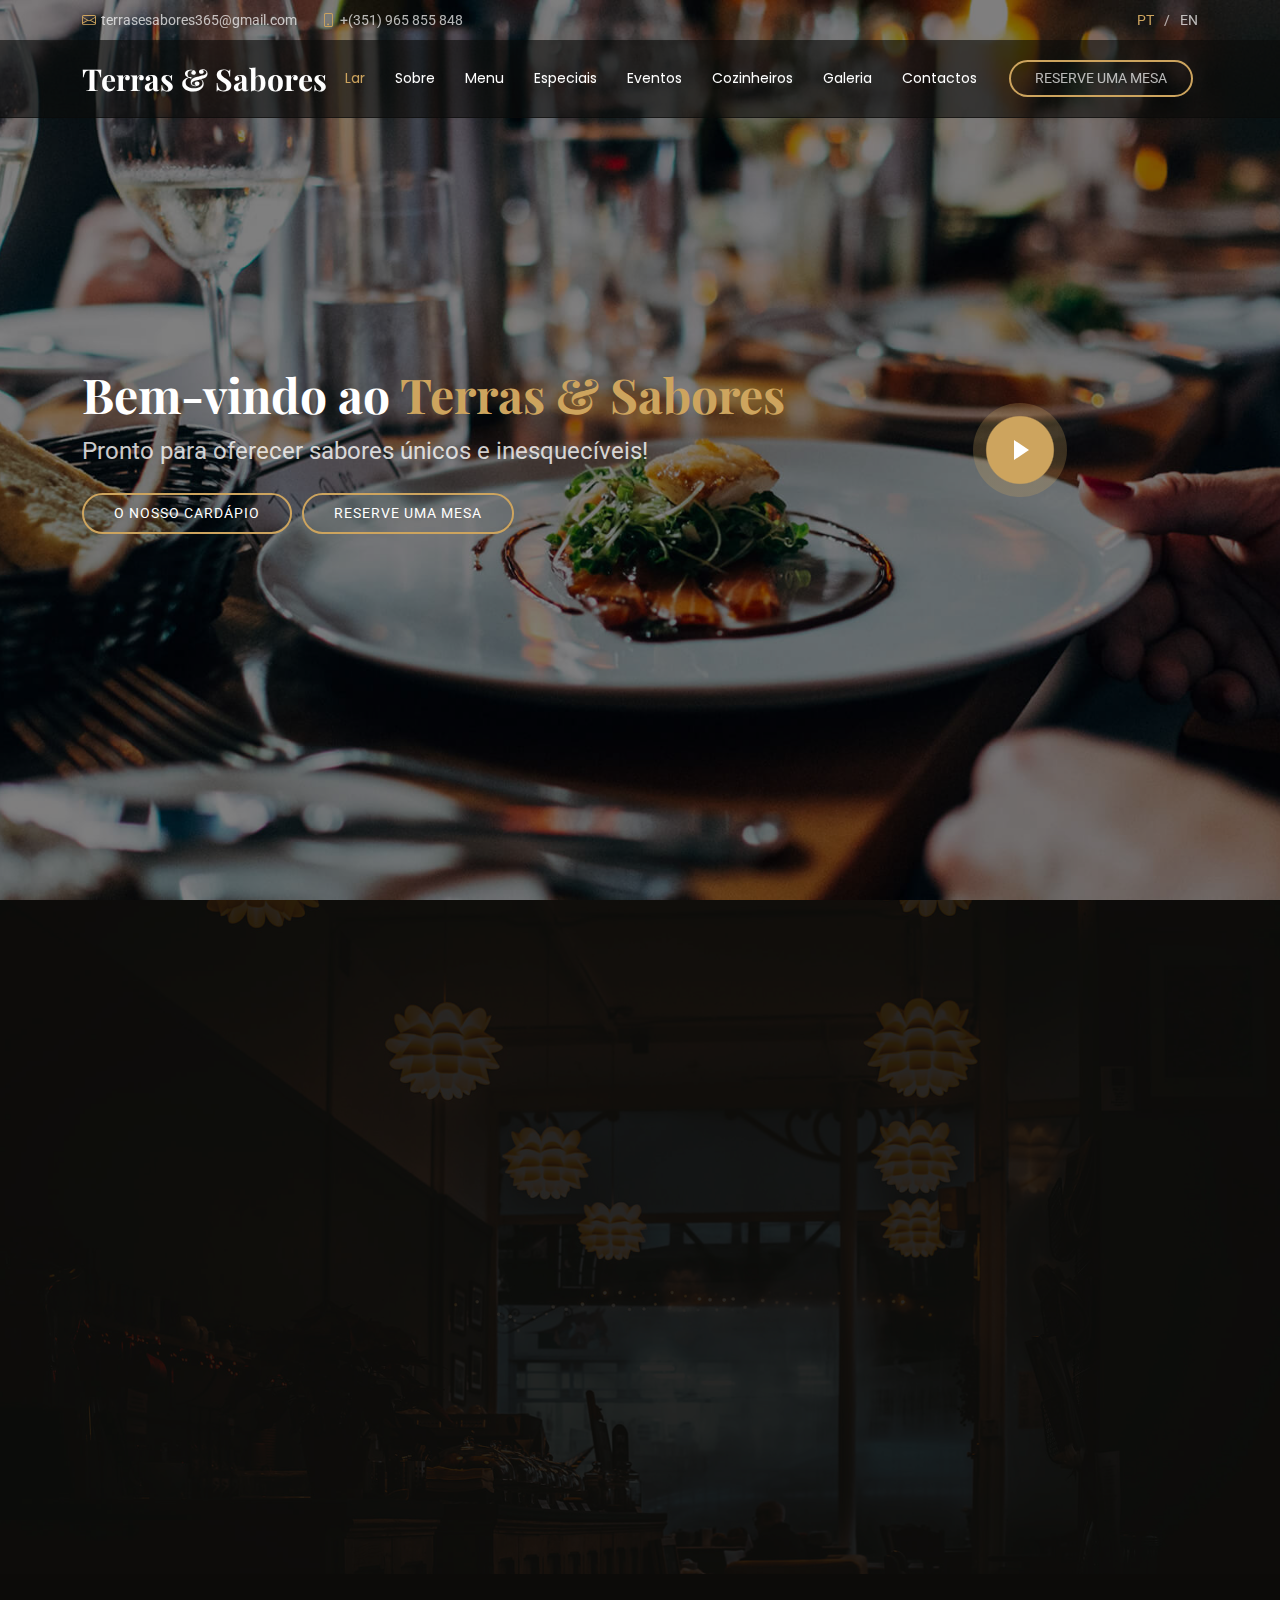
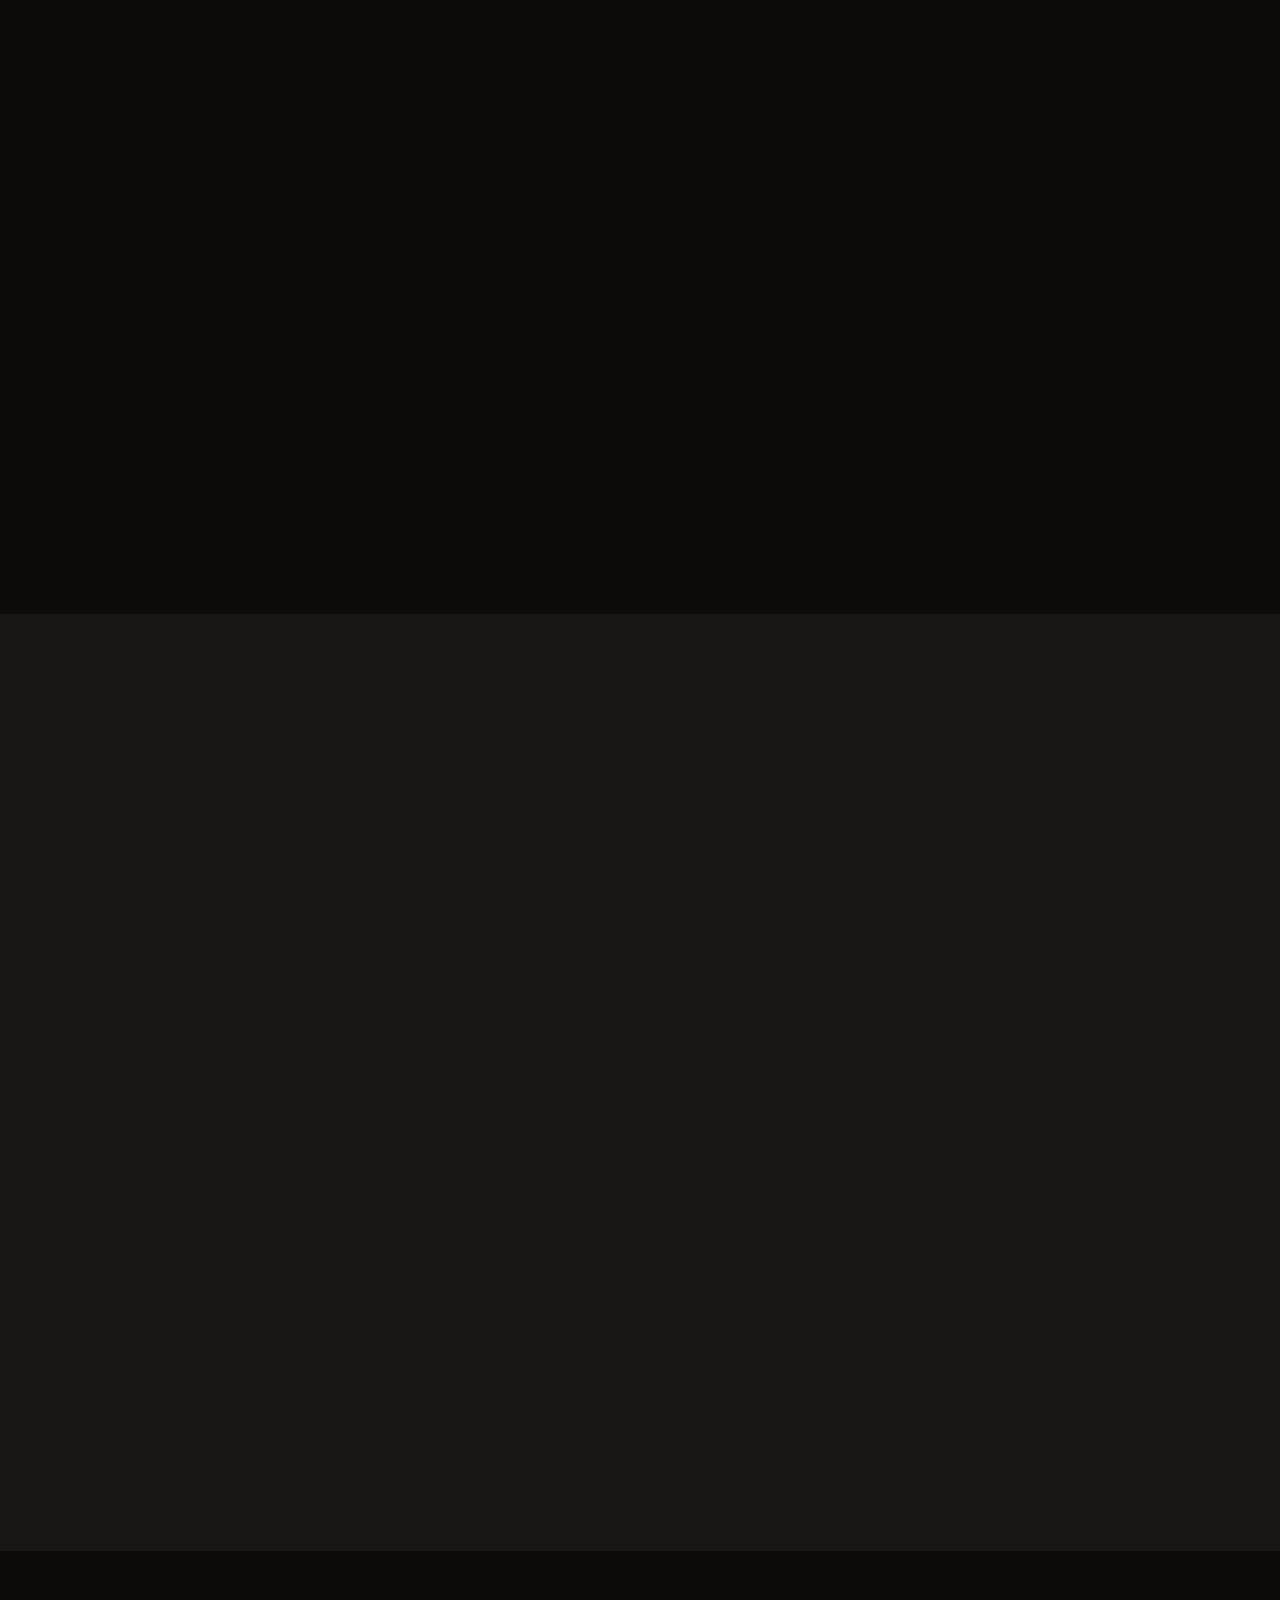
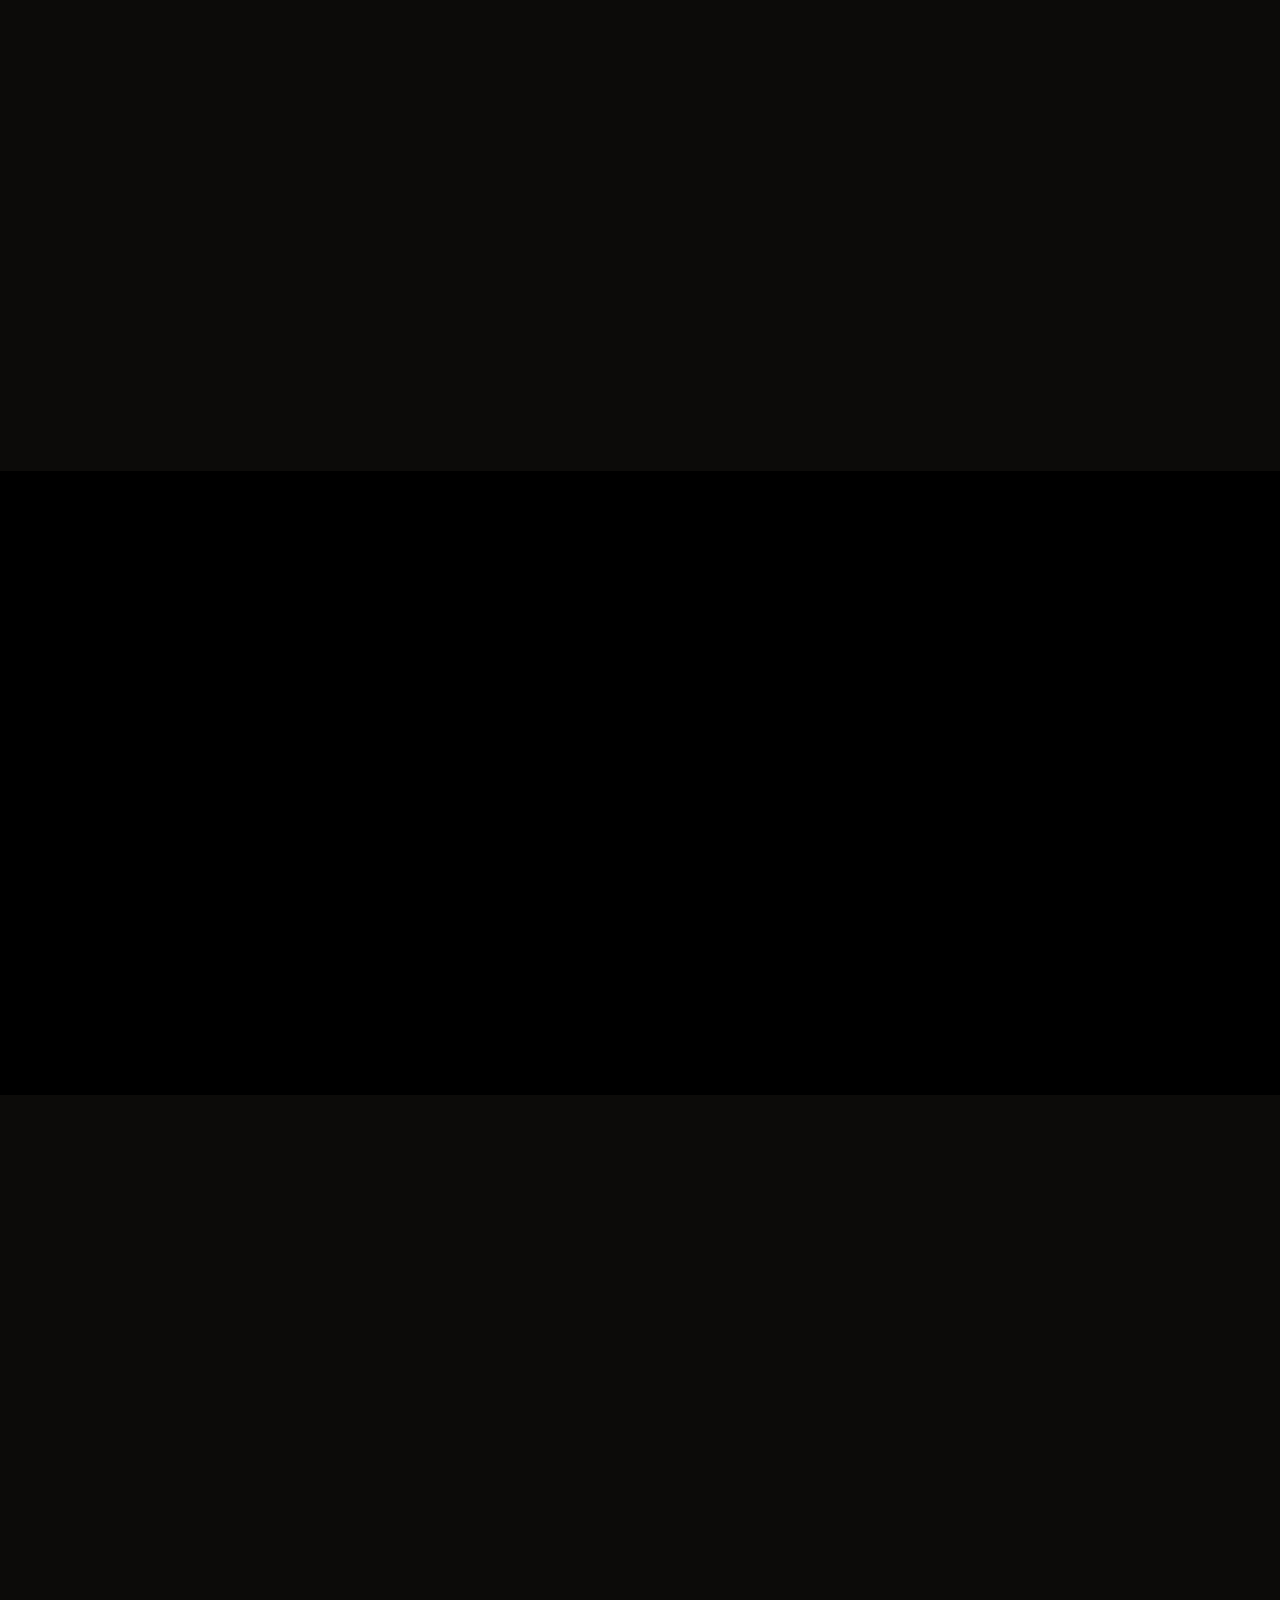
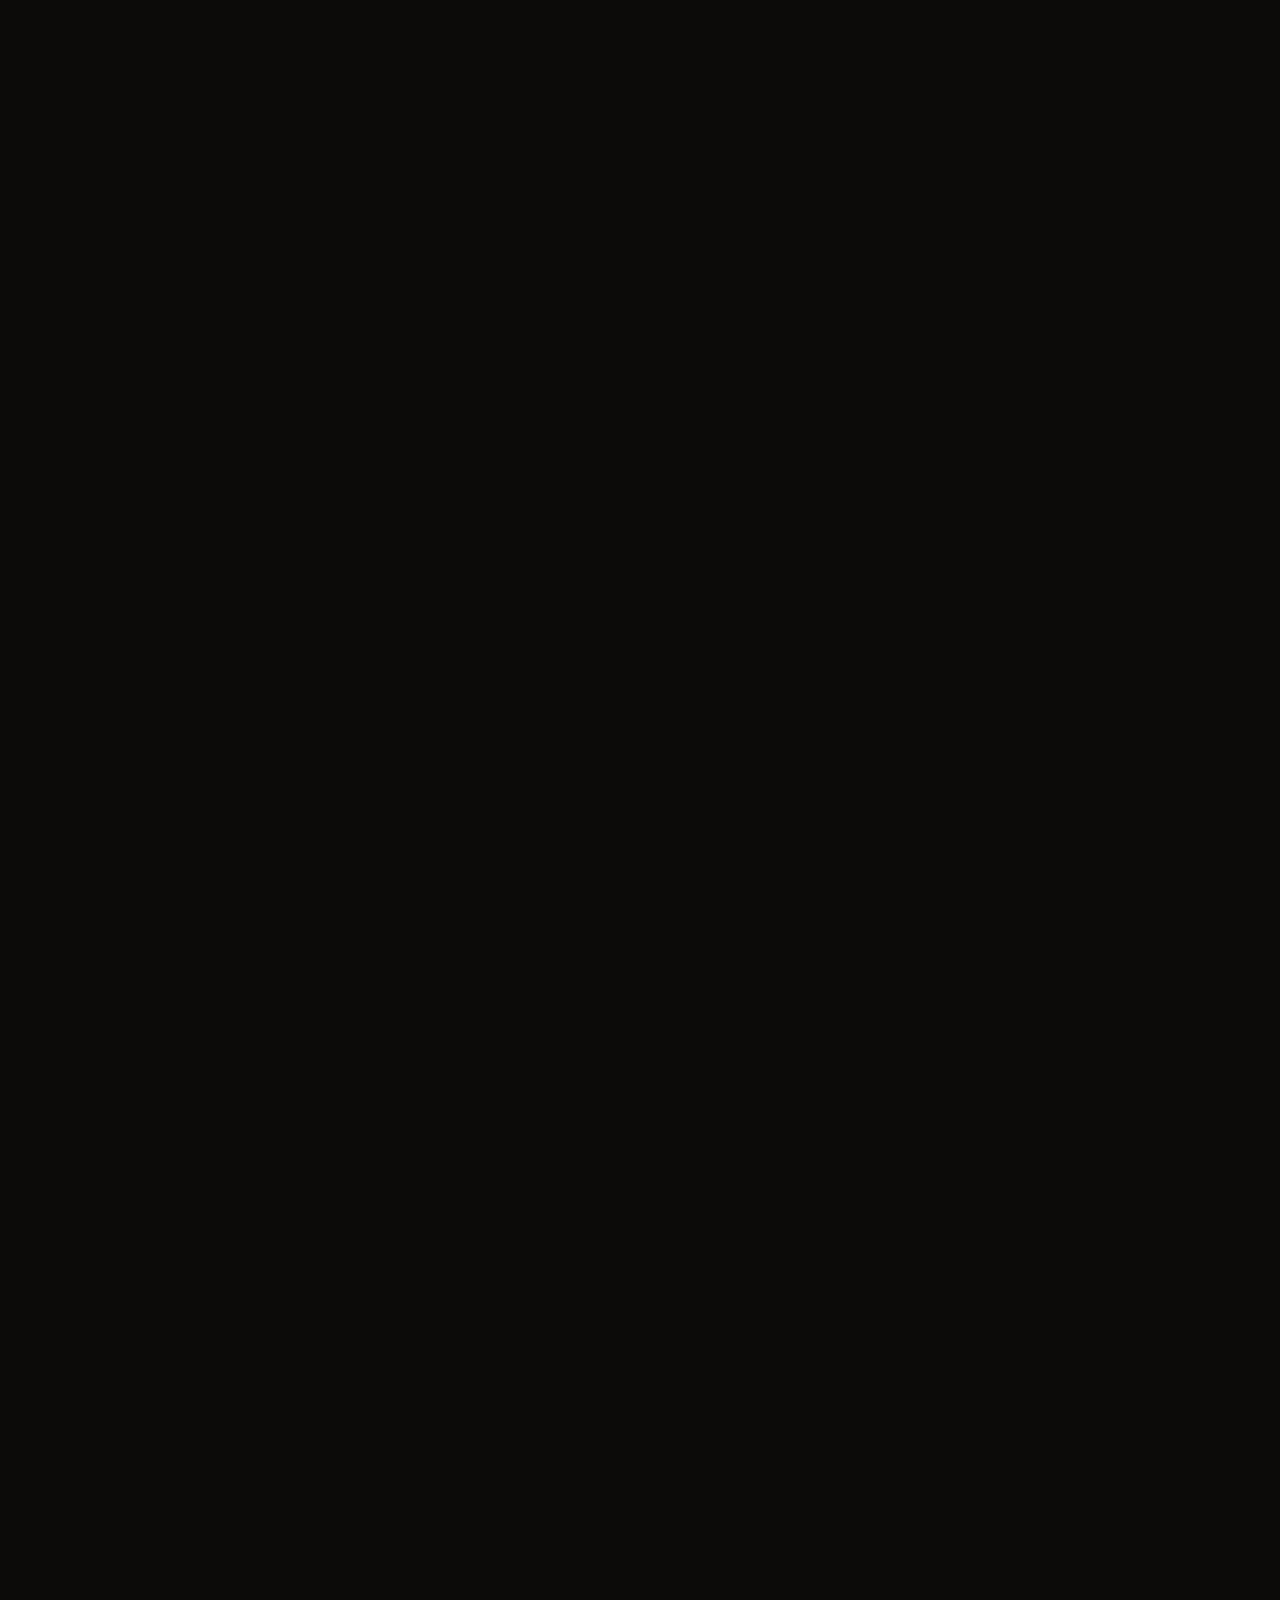
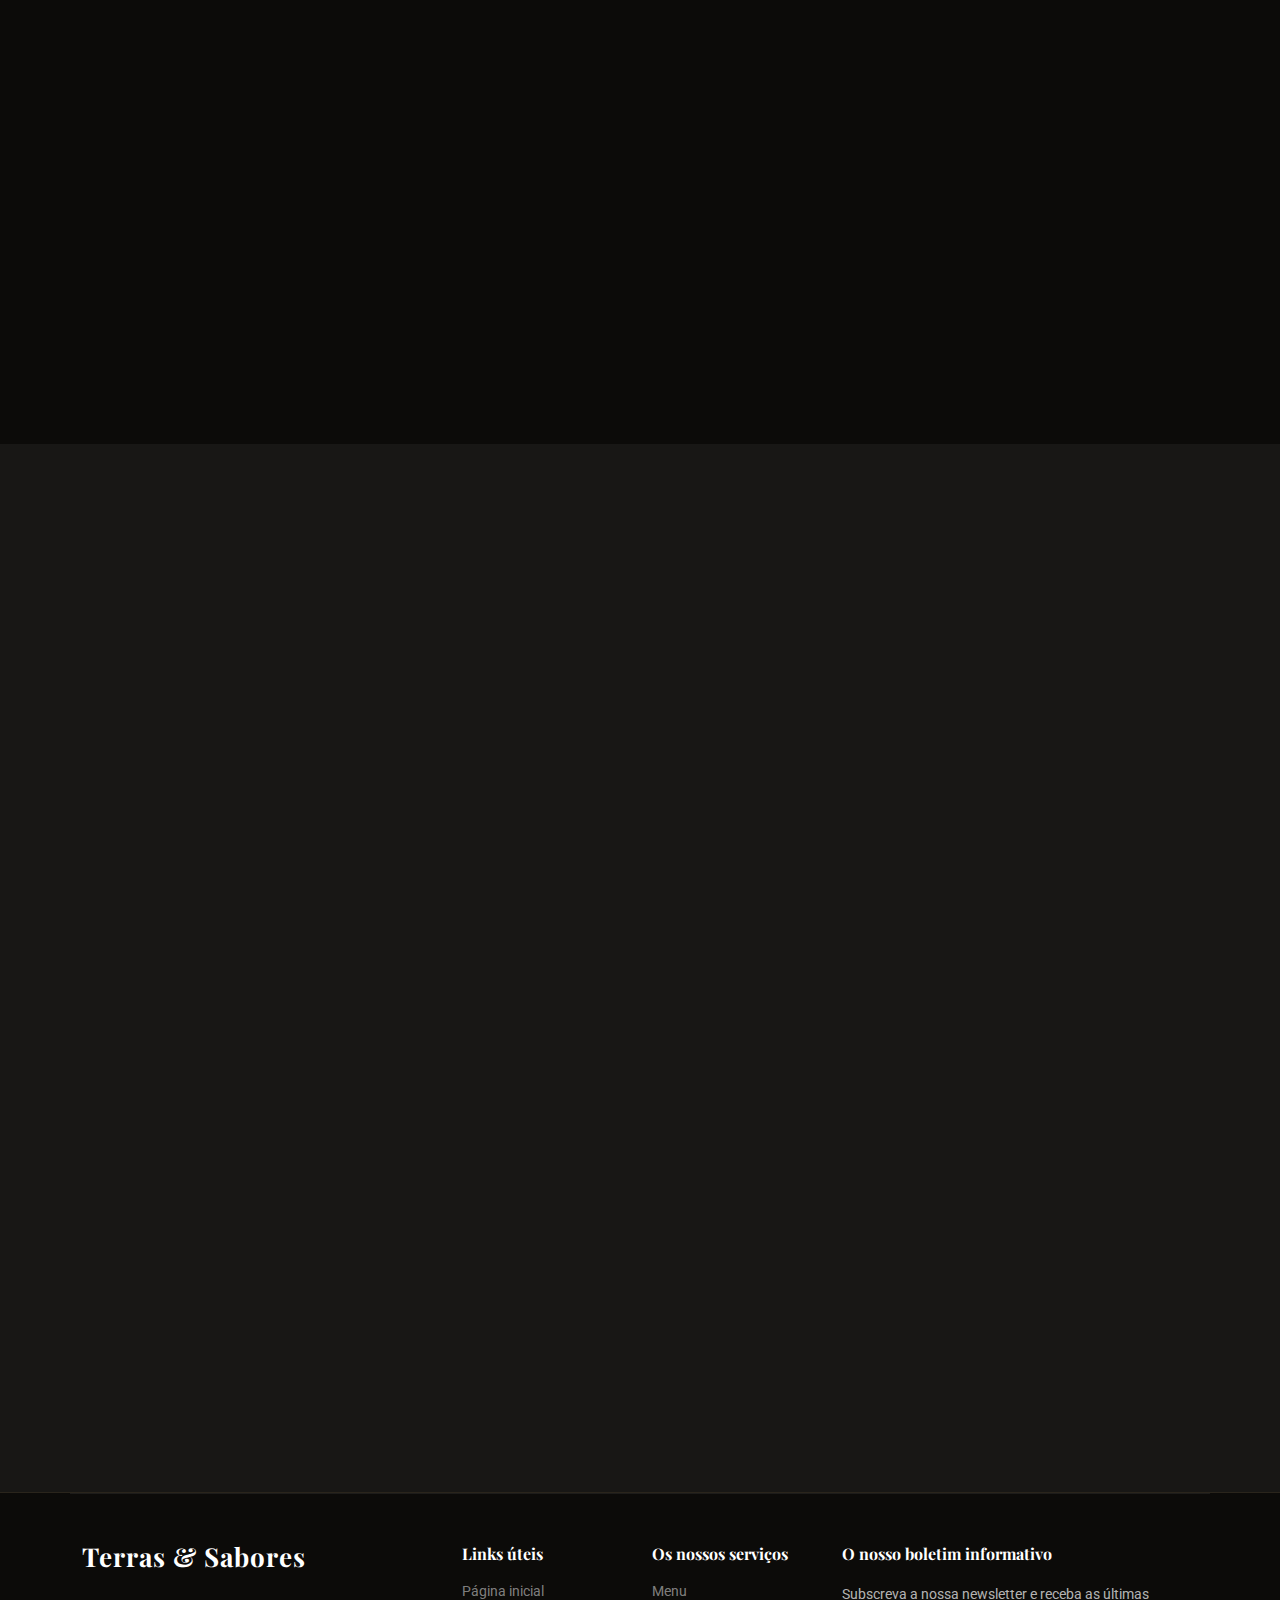
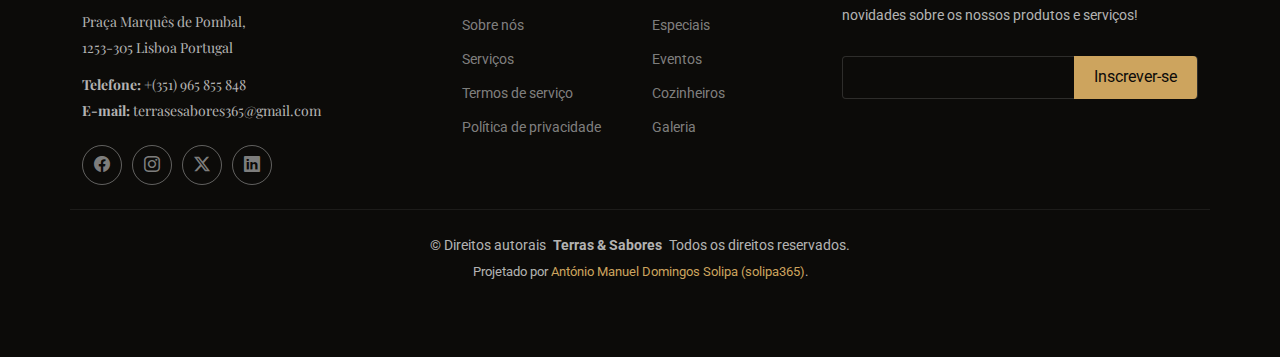
<file: assets/page/PT/index.html>
<!DOCTYPE html>
<html lang="PT">

<head>
  <meta charset="utf-8">
  <meta content="width=device-width, initial-scale=1.0" name="viewport">
  <meta name="description" content="">
  <meta name="keywords" content="">
  <title>Terras & Sabores</title>

  <!-- Favicons -->
  <link href="/assets/img/favicon.png" rel="shortcut icon" type="image/x-icon">
  <link href="/assets/img/apple-touch-icon.png" rel="apple-touch-icon">

  <!-- Fonts -->
  <link href="https://fonts.googleapis.com" rel="preconnect">
  <link href="https://fonts.gstatic.com" rel="preconnect" crossorigin>
  <link href="https://fonts.googleapis.com/css2?family=Roboto:ital,wght@0,100;0,300;0,400;0,500;0,700;0,900;1,100;1,300;1,400;1,500;1,700;1,900&family=Poppins:ital,wght@0,100;0,200;0,300;0,400;0,500;0,600;0,700;0,800;0,900;1,100;1,200;1,300;1,400;1,500;1,600;1,700;1,800;1,900&family=Playfair+Display:ital,wght@0,400;0,500;0,600;0,700;0,800;0,900;1,400;1,500;1,600;1,700;1,800;1,900&display=swap" rel="stylesheet">

  <!-- Vendor CSS Files -->
  <link href="/assets/vendor/aos/aos.css" rel="stylesheet">
  <link href="/assets/vendor/swiper/swiper-bundle.min.css" rel="stylesheet">
  <link href="/assets/vendor/bootstrap/css/bootstrap.min.css" rel="stylesheet">
  <link href="/assets/vendor/glightbox/css/glightbox.min.css" rel="stylesheet">
  <link href="/assets/vendor/bootstrap-icons/bootstrap-icons.css" rel="stylesheet">

  <!-- Main CSS File -->
  <link href="/assets/css/main.css" rel="stylesheet">
</head>

<body class="index-page">

  <header id="header" class="header fixed-top">

    <div class="topbar d-flex align-items-center">
      <div class="container d-flex justify-content-center justify-content-md-between">
        <div class="contact-info d-flex align-items-center">
          <i class="bi bi-envelope d-flex align-items-center"><a href="mailto:terrasesabores365@gmail.com">terrasesabores365@gmail.com
          </a></i>
          <i class="bi bi-phone d-flex align-items-center ms-4"><span>+(351) 965 855 848</span></i>
        </div>
        <div class="languages d-none d-md-flex align-items-center">
          <ul>
            <li>PT</li>
            <li><a href="/assets/page/EN/index.html">EN</a></li>
          </ul>
        </div>
      </div>
    </div><!-- End Top Bar -->

    <div class="branding d-flex align-items-cente">

      <div class="container position-relative d-flex align-items-center justify-content-between">
        <a href="/index.html" class="logo d-flex align-items-center me-auto me-xl-0">
          <h1 class="sitename">Terras & Sabores</h1>
        </a>

        <nav id="navmenu" class="navmenu">
          <ul>
            <li><a href="#hero" class="active">Lar<br></a></li>
            <li><a href="#about">Sobre</a></li>
            <li><a href="#menu">Menu</a></li>
            <li><a href="#specials">Especiais</a></li>
            <li><a href="#events">Eventos</a></li>
            <li><a href="#chefs">Cozinheiros</a></li>
            <li><a href="#gallery">Galeria</a></li>
            <li><a href="#contact">Contactos</a></li>
          </ul>
          <i class="mobile-nav-toggle d-xl-none bi bi-list"></i>
        </nav>

        <a class="btn-book-a-table d-none d-xl-block" href="#book-a-table">Reserve uma mesa</a>

      </div>

    </div>

  </header>

  <main class="main">

    <!-- Hero Section -->
    <section id="hero" class="hero section dark-background">

      <img src="/assets/img/hero-bg.jpg" alt="" data-aos="fade-in">

      <div class="container">
        <div class="row">
          <div class="col-lg-8 d-flex flex-column align-items-center align-items-lg-start">
            <h2 data-aos="fade-up" data-aos-delay="100">Bem-vindo ao <span>Terras & Sabores</span></h2>
            <p data-aos="fade-up" data-aos-delay="200">Pronto para oferecer sabores únicos e inesquecíveis!</p>
            <div class="d-flex mt-4" data-aos="fade-up" data-aos-delay="300">
              <a href="#menu" class="cta-btn">O nosso cardápio</a>
              <a href="#book-a-table" class="cta-btn">Reserve uma mesa</a>
            </div>
          </div>
          <div class="col-lg-4 d-flex align-items-center justify-content-center mt-5 mt-lg-0">
            <a href="#!" class="glightbox pulsating-play-btn"></a>
          </div>
        </div>
      </div>

    </section><!-- /Hero Section -->

    <!-- About Section -->
    <section id="about" class="about section">

      <div class="container" data-aos="fade-up" data-aos-delay="100">

        <div class="row gy-4">
          <div class="col-lg-6 order-1 order-lg-2">
            <img src="/assets/img/about.jpg" class="img-fluid about-img" alt="">
          </div>
          <div class="col-lg-6 order-2 order-lg-1 content">
            <h3>Terras & Sabores</h3>
            <p class="fst-italic">
              Explorando Sabores, Conectando Culturas.
            </p>
            <p>
              No Terras & Sabores, levamos você a uma viagem gastronômica que une a rica tradição portuguesa com os sabores vibrantes de outras culturas. Cada prato conta uma história, cada refeição é uma celebração de encontros. Ao entrar em nosso restaurante, você não apenas saboreia uma refeição; você vivencia uma imersão nas tradições que moldaram nossa culinária e nas influências que nos inspiram.
            </p>
            <ul>
              <li><i class="bi bi-check2-all"></i> <span>Tradição portuguesa em seu melhor, com pratos que aquecem o coração.</span></li>
              <li><i class="bi bi-check2-all"></i> <span>Uma seleção única de sabores internacionais para explorar.</span></li>
              <li><i class="bi bi-check2-all"></i> <span>A experiência que une a essência das nossas raízes com a diversidade global.</span></li>
              <li><i class="bi bi-check2-all"></i> <span>Um ambiente acolhedor, ideal para celebrar momentos especiais.</span></li>
            </ul>
            <p>
              Venha descobrir um lugar onde as tradições e inovações se encontram, e onde cada refeição cria uma nova memória. No Terras & Sabores, a sua experiência gastronômica é uma jornada de sabores e uma celebração de culturas, sempre acolhendo você com braços abertos e um sorriso caloroso.
            </p>
          </div>
        </div>

      </div>

    </section><!-- /About Section -->

    <!-- Why Us Section -->
    <section id="why-us" class="why-us section">

      <!-- Section Title -->
      <div class="container section-title" data-aos="fade-up">
        <h2>POR QUE NÓS</h2>
        <p>Por Que Escolher o Terras & Sabores</p>
      </div><!-- End Section Title -->

      <div class="container">

        <div class="row gy-4">

          <div class="col-lg-4" data-aos="fade-up" data-aos-delay="100">
            <div class="card-item">
              <span>01</span>
              <h4><a href="" class="stretched-link">Experiência Gastronômica Única</a></h4>
              <p>No Terras & Sabores, cada prato é uma homenagem à rica herança culinária portuguesa, complementada por uma seleção cuidadosa de sabores internacionais. Com um menu diversificado, oferecemos algo especial para todos os gostos.</p>
            </div>
          </div><!-- Card Item -->

          <div class="col-lg-4" data-aos="fade-up" data-aos-delay="200">
            <div class="card-item">
              <span>02</span>
              <h4><a href="" class="stretched-link">Ambiente Acolhedor e Sofisticado</a></h4>
              <p>Nosso restaurante foi cuidadosamente projetado para proporcionar uma atmosfera única e acolhedora, seja no andar dedicado à cozinha tradicional portuguesa ou no andar onde exploramos sabores globais. O conforto dos nossos clientes é nossa prioridade.</p>
            </div>
          </div><!-- Card Item -->

          <div class="col-lg-4" data-aos="fade-up" data-aos-delay="300">
            <div class="card-item">
              <span>03</span>
              <h4><a href="" class="stretched-link">Inovação e Tecnologia ao Seu Alcance</a></h4>
              <p>Além da comida excepcional, oferecemos uma experiência moderna com nossas mesas interativas, onde você pode visualizar o cardápio, fazer pedidos diretamente e realizar pagamentos sem complicações, tudo no conforto da sua mesa.</p>
            </div>
          </div><!-- Card Item -->

        </div>

      </div>

    </section><!-- /Why Us Section -->

    <!-- Menu Section -->
    <section id="menu" class="menu section">

      <!-- Section Title -->
      <div class="container section-title" data-aos="fade-up">
        <h2>Menu</h2>
        <p>Confira o nosso saboroso menu</p>
      </div><!-- End Section Title -->

      <div class="container isotope-layout" data-default-filter="*" data-layout="masonry" data-sort="original-order">

        <div class="row" data-aos="fade-up" data-aos-delay="100">
          <div class="col-lg-12 d-flex justify-content-center">
            <ul class="menu-filters isotope-filters">
              <li data-filter="*" class="filter-active">Tudo</li>
              <li data-filter=".filter-starters">Entradas</li>
              <li data-filter=".filter-salads">Saladas</li>
              <li data-filter=".filter-specialty">Especialidade</li>
              <li data-filter=".filter-desserts">Sobremesas</li>
            </ul>
          </div>
        </div><!-- Menu Filters -->

        <div class="row isotope-container" data-aos="fade-up" data-aos-delay="200">

          <div class="col-lg-6 menu-item isotope-item filter-starters">
            <img src="/assets/img/menu/Tábua de Queijos e Enchidos.png" class="menu-img" alt="">
            <div class="menu-content">
              <a href="#">Tábua de Queijos e Enchidos</a><span>9,00€</span>
            </div>
            <div class="menu-ingredients">
              Queijos selecionados, presunto, chouriço, azeitonas
            </div>
          </div><!-- Menu Item -->

          <div class="col-lg-6 menu-item isotope-item filter-starters">
            <img src="/assets/img/menu/Camarão ao Alho.png" class="menu-img" alt="">
            <div class="menu-content">
              <a href="#">Camarão ao Alho</a><span>7,50€</span>
            </div>
            <div class="menu-ingredients">
              Camarão grelhado, molho de alho, limão, salsa
            </div>
          </div><!-- Menu Item -->

          <div class="col-lg-6 menu-item isotope-item filter-salads">
            <img src="/assets/img/menu/Salada Mediterrânea.png" class="menu-img" alt="">
            <div class="menu-content">
              <a href="#">Salada Mediterrânea</a><span>6,50€</span>
            </div>
            <div class="menu-ingredients">
              Alface, tomate cereja, pepino, azeitonas, queijo feta, vinagrete de azeite
            </div>
          </div><!-- Menu Item -->

          <div class="col-lg-6 menu-item isotope-item filter-salads">
            <img src="/assets/img/menu/Salada de Quinoa com Legumes.png" class="menu-img" alt="">
            <div class="menu-content">
              <a href="#">Salada de Quinoa com Legumes</a><span>7,50€</span>
            </div>
            <div class="menu-ingredients">
              Quinoa, pimentos, cenoura, cebola roxa, abacate, molho de limão e azeite
            </div>
          </div><!-- Menu Item -->

          <div class="col-lg-6 menu-item isotope-item filter-specialty">
            <img src="/assets/img/menu/Bacalhau à Brás.png" class="menu-img" alt="">
            <div class="menu-content">
              <a href="#">Bacalhau à Brás</a><span>12,50€</span>
            </div>
            <div class="menu-ingredients">
              Bacalhau desfiado, batata palha, cebola, ovo, salsa
            </div>
          </div><!-- Menu Item -->

          <div class="col-lg-6 menu-item isotope-item filter-specialty">
            <img src="/assets/img/menu/Polvo à Lagareiro.png" class="menu-img" alt="">
            <div class="menu-content">
              <a href="#">Polvo à Lagareiro</a><span>17,00€</span>
            </div>
            <div class="menu-ingredients">
              Polvo grelhado, batatas ao murro, alho, azeite
            </div>
          </div><!-- Menu Item -->

          <div class="col-lg-6 menu-item isotope-item filter-specialty">
            <img src="/assets/img/menu/Francesinha Tradicional.png" class="menu-img" alt="">
            <div class="menu-content">
              <a href="#">Francesinha Tradicional</a><span>14,00€</span>
            </div>
            <div class="menu-ingredients">
              Pão, bife de vaca, linguiça, salsicha, queijo, molho de tomate, ovo
            </div>
          </div><!-- Menu Item -->

          <div class="col-lg-6 menu-item isotope-item filter-desserts">
            <img src="/assets/img/menu/Mousse de Chocolate Caseira.png" class="menu-img" alt="">
            <div class="menu-content">
              <a href="#">Mousse de Chocolate Caseira</a><span>4,50€</span>
            </div>
            <div class="menu-ingredients">
              Chocolate negro, natas, ovos, açúcar
            </div>
          </div><!-- Menu Item -->

          <div class="col-lg-6 menu-item isotope-item filter-desserts">
            <img src="/assets/img/menu/Pastel de Nata com Gelado de Baunilha.png" class="menu-img" alt="">
            <div class="menu-content">
              <a href="#">Pastel de Nata com Gelado de Baunilha</a><span>4,00€</span>
            </div>
            <div class="menu-ingredients">
              Pastel de nata, gelado de baunilha, canela em pó
            </div>
          </div><!-- Menu Item -->

        </div><!-- Menu Container -->

      </div>

    </section><!-- /Menu Section -->

    <!-- Specials Section -->
    <section id="specials" class="specials section">

      <!-- Section Title -->
      <div class="container section-title" data-aos="fade-up">
        <h2>Especiais</h2>
        <p>Confira as nossas promoções</p>
      </div><!-- End Section Title -->

      <div class="container" data-aos="fade-up" data-aos-delay="100">

        <div class="row">
          <div class="col-lg-3">
            <ul class="nav nav-tabs flex-column">
              <li class="nav-item">
                <a class="nav-link active show" data-bs-toggle="tab" href="#specials-tab-1">Espetada de Carne com Legumes</a>
              </li>
              <li class="nav-item">
                <a class="nav-link" data-bs-toggle="tab" href="#specials-tab-2">Robalo Grelhado com Batatas a Murro</a>
              </li>
              <li class="nav-item">
                <a class="nav-link" data-bs-toggle="tab" href="#specials-tab-3">Caril de Frango com Arroz</a>
              </li>
              <li class="nav-item">
                <a class="nav-link" data-bs-toggle="tab" href="#specials-tab-4">Lasanha Vegetariana</a>
              </li>
              <li class="nav-item">
                <a class="nav-link" data-bs-toggle="tab" href="#specials-tab-5">Bife à Portuguesa</a>
              </li>
            </ul>
          </div>
          <div class="col-lg-9 mt-4 mt-lg-0">
            <div class="tab-content">
              <div class="tab-pane active show" id="specials-tab-1">
                <div class="row">
                  <div class="col-lg-8 details order-2 order-lg-1">
                    <h3>Espetada de Carne com Legumes</h3>
                    <p class="fst-italic">Cubos de carne marinados, pimentos, cebola, courgette, arroz de alho.</p>
                    <p>Deliciosas espetadas de carne grelhada, temperadas com ervas aromáticas e marinadas para realçar o sabor. Acompanhadas de pimentos, cebola e courgette grelhados, oferecem um toque de frescor. Servidas com arroz de alho, esta combinação perfeita promete uma explosão de sabores em cada garfada.</p>
                  </div>
                  <div class="col-lg-4 text-center order-1 order-lg-2">
                    <img src="/assets/img/specials/Espetada de Carne com Legumes.png" alt="" class="img-fluid">
                  </div>
                </div>
              </div>
              <div class="tab-pane" id="specials-tab-2">
                <div class="row">
                  <div class="col-lg-8 details order-2 order-lg-1">
                    <h3>Robalo Grelhado com Batatas a Murro</h3>
                    <p class="fst-italic">Robalo fresco, batatas, azeite, limão, alho.</p>
                    <p>Robalo fresco grelhado na perfeição, com a pele crocante e a carne tenra. Acompanhado por batatas a murro, que são levemente esmagadas e regadas com azeite extra virgem e suco de limão fresco. Esta refeição é um deleite para os amantes de frutos do mar, combinando sabores do mar e da terra de forma harmoniosa.</p>
                  </div>
                  <div class="col-lg-4 text-center order-1 order-lg-2">
                    <img src="/assets/img/specials/Robalo Grelhado com Batatas a Murro.png" alt="" class="img-fluid">
                  </div>
                </div>
              </div>
              <div class="tab-pane" id="specials-tab-3">
                <div class="row">
                  <div class="col-lg-8 details order-2 order-lg-1">
                    <h3>Caril de Frango com Arroz</h3>
                    <p class="fst-italic">Peito de frango, especiarias de caril, leite de coco, arroz basmati.</p>
                    <p>Peito de frango suculento cozido lentamente em um molho cremoso de caril, que combina especiarias aromáticas e leite de coco, criando um prato reconfortante e cheio de sabor. Servido com arroz basmati, que absorve todos os sabores do caril, é a opção perfeita para quem procura uma refeição exótica e satisfatória.</p>
                  </div>
                  <div class="col-lg-4 text-center order-1 order-lg-2">
                    <img src="/assets/img/specials/Caril de Frango com Arroz.png" alt="" class="img-fluid">
                  </div>
                </div>
              </div>
              <div class="tab-pane" id="specials-tab-4">
                <div class="row">
                  <div class="col-lg-8 details order-2 order-lg-1">
                    <h3>Lasanha Vegetariana</h3>
                    <p class="fst-italic">Camadas de massa, espinafre, ricota, molho de tomate, queijo mozzarella.</p>
                    <p>Uma opção saudável e deliciosa, esta lasanha é composta por camadas de massa fresca intercaladas com um recheio de espinafre refogado e ricota cremoso. Coberta com um rico molho de tomate e queijo mozzarella derretido, a lasanha é gratinada até ficar dourada e borbulhante, proporcionando uma experiência de sabor que encanta os amantes de legumes.</p>
                  </div>
                  <div class="col-lg-4 text-center order-1 order-lg-2">
                    <img src="/assets/img/specials/Lasanha Vegetariana.png" alt="" class="img-fluid">
                  </div>
                </div>
              </div>
              <div class="tab-pane" id="specials-tab-5">
                <div class="row">
                  <div class="col-lg-8 details order-2 order-lg-1">
                    <h3>Bife à Portuguesa</h3>
                    <p class="fst-italic">Bife de vaca, molho de pimenta, batatas fritas, ovo frito.</p>
                    <p>Um clássico português que apresenta um bife de vaca suculento, grelhado a gosto e coberto com um saboroso molho de pimenta, que adiciona um toque picante e delicioso. Acompanhado por batatas fritas crocantes e um ovo frito no topo, este prato é uma refeição robusta que certamente satisfaz até os apetites mais exigentes.</p>
                  </div>
                  <div class="col-lg-4 text-center order-1 order-lg-2">
                    <img src="/assets/img/specials/Bife à Portuguesa.png" alt="" class="img-fluid">
                  </div>
                </div>
              </div>
            </div>
          </div>
        </div>

      </div>

    </section><!-- /Specials Section -->

    <!-- Events Section -->
    <section id="events" class="events section">

      <img class="slider-bg" src="/assets/img/events-bg.jpg" alt="" data-aos="fade-in">

      <div class="container">

        <div class="swiper init-swiper" data-aos="fade-up" data-aos-delay="100">
          <script type="application/json" class="swiper-config">
            {
              "loop": true,
              "speed": 600,
              "autoplay": {
                "delay": 5000
              },
              "slidesPerView": "auto",
              "pagination": {
                "el": ".swiper-pagination",
                "type": "bullets",
                "clickable": true
              }
            }
          </script>
          <div class="swiper-wrapper">

            <div class="swiper-slide">
              <div class="row gy-4 event-item">
                <div class="col-lg-6">
                  <img src="/assets/img/events-slider/events-slider-1.jpg" class="img-fluid" alt="">
                </div>
                <div class="col-lg-6 pt-4 pt-lg-0 content">
                  <h3>Festas de Aniversário</h3>
                  <div class="price">
                    <p><span>189€</span></p>
                  </div>
                  <p class="fst-italic">
                    Comemore o seu aniversário com estilo no Terras & Sabores. Oferecemos um ambiente acolhedor e menus personalizados que tornam o seu dia ainda mais especial.
                  </p>
                  <ul>
                    <li><i class="bi bi-check2-circle"></i> <span>Personalização de cardápio para os convidados.</span></li>
                    <li><i class="bi bi-check2-circle"></i> <span>Decoração temática à sua escolha.</span></li>
                    <li><i class="bi bi-check2-circle"></i> <span>Espaço reservado para maior privacidade.</span></li>
                    <li><i class="bi bi-check2-circle"></i> <span>Suporte de nossa equipa para criar uma experiência memorável.</span></li>
                  </ul>
                  <p>
                    Traga seus amigos e familiares e deixe que cuidemos de tudo para garantir um dia inesquecível.
                  </p>
                </div>
              </div>
            </div><!-- End Slider item -->

            <div class="swiper-slide">
              <div class="row gy-4 event-item">
                <div class="col-lg-6">
                  <img src="/assets/img/events-slider/events-slider-2.jpg" class="img-fluid" alt="">
                </div>
                <div class="col-lg-6 pt-4 pt-lg-0 content">
                  <h3>Festas Privadas</h3>
                  <div class="price">
                    <p><span>290€</span></p>
                  </div>
                  <p class="fst-italic">
                    Quer organizar uma festa íntima ou um evento corporativo? Oferecemos pacotes exclusivos para festas privadas com menus sofisticados e uma seleção de vinhos especialmente escolhida para a ocasião.
                  </p>
                  <ul>
                    <li><i class="bi bi-check2-circle"></i> <span>Espaço exclusivo para o seu grupo.</span></li>
                    <li><i class="bi bi-check2-circle"></i> <span>Menu gourmet criado especialmente para o evento.</span></li>
                    <li><i class="bi bi-check2-circle"></i> <span>Atendimento dedicado por nossa equipa.</span></li>
                    <li><i class="bi bi-check2-circle"></i> <span>Opção de música ao vivo ou DJ.</span></li>
                  </ul>
                  <p>
                    Deixe-nos criar o ambiente perfeito para a sua ocasião especial.
                  </p>
                </div>
              </div>
            </div><!-- End Slider item -->

            <div class="swiper-slide">
              <div class="row gy-4 event-item">
                <div class="col-lg-6">
                  <img src="/assets/img/events-slider/events-slider-3.jpg" class="img-fluid" alt="">
                </div>
                <div class="col-lg-6 pt-4 pt-lg-0 content">
                  <h3>Festas Personalizadas</h3>
                  <div class="price">
                    <p><span>115€</span></p>
                  </div>
                  <p class="fst-italic">
                    No Terras & Sabores, oferecemos a flexibilidade de criar um evento à sua medida. Se você tem uma ideia única para a sua festa, nós ajudamos a tornar isso realidade.
                  </p>
                  <ul>
                    <li><i class="bi bi-check2-circle"></i> <span>Flexibilidade para escolher o menu, decoração e temática.</span></li>
                    <li><i class="bi bi-check2-circle"></i> <span>Adapte o seu orçamento e personalize a experiência.</span></li>
                    <li><i class="bi bi-check2-circle"></i> <span>Equipa dedicada para garantir o sucesso do evento.</span></li>
                    <li><i class="bi bi-check2-circle"></i> <span>Opções de entretenimento variado.</span></li>
                  </ul>
                  <p>
                    Seja um jantar temático ou uma comemoração casual, trabalhamos para oferecer uma experiência sob medida.
                  </p>
                </div>
              </div>
            </div><!-- End Slider item -->

          </div>
          <div class="swiper-pagination"></div>
        </div>

      </div>

    </section><!-- /Events Section -->

    <!-- Book A Table Section -->
    <section id="book-a-table" class="book-a-table section">

      <!-- Section Title -->
      <div class="container section-title" data-aos="fade-up">
        <h2>RESERVA</h2>
        <p>Reserve uma mesa</p>
      </div><!-- End Section Title -->

      <div class="container" data-aos="fade-up" data-aos-delay="100">

        <form action="/forms/book-a-table.php" method="post" role="form" class="php-email-form">
          <div class="row gy-4">
            <div class="col-lg-4 col-md-6">
              <input type="text" name="name" class="form-control" id="name" placeholder="O seu nome" required="">
            </div>
            <div class="col-lg-4 col-md-6">
              <input type="email" class="form-control" name="email" id="email" placeholder="O seu e-mail" required="">
            </div>
            <div class="col-lg-4 col-md-6">
              <input type="text" class="form-control" name="phone" id="phone" placeholder="O seu telefone" required="">
            </div>
            <div class="col-lg-4 col-md-6">
              <input type="date" name="date" class="form-control" id="date" placeholder="Data" required="">
            </div>
            <div class="col-lg-4 col-md-6">
              <input type="time" class="form-control" name="time" id="time" placeholder="Hora" required="">
            </div>
            <div class="col-lg-4 col-md-6">
              <input type="number" class="form-control" name="people" id="people" placeholder="Nº de pessoas" required="">
            </div>
          </div>

          <div class="form-group mt-3">
            <textarea class="form-control" name="message" rows="5" placeholder="Mensagem"></textarea>
          </div>

          <div class="text-center mt-3">
            <div class="loading">Carregando</div>
            <div class="error-message"></div>
            <div class="sent-message">O seu pedido de reserva foi enviado. Ligaremos de volta ou enviaremos um e-mail para confirmar a sua reserva. Obrigado!</div>
            <button type="submit">Reserve uma mesa</button>
          </div>
        </form><!-- End Reservation Form -->

      </div>

    </section><!-- /Book A Table Section -->

    <!-- Testimonials Section -->
    <section id="testimonials" class="testimonials section">

      <!-- Section Title -->
      <div class="container section-title" data-aos="fade-up">
        <h2>Depoimentos</h2>
        <p>O que estão a dizer sobre nós</p>
      </div><!-- End Section Title -->

      <div class="container" data-aos="fade-up" data-aos-delay="100">

        <div class="swiper init-swiper" data-speed="600" data-delay="5000" data-breakpoints="{ &quot;320&quot;: { &quot;slidesPerView&quot;: 1, &quot;spaceBetween&quot;: 40 }, &quot;1200&quot;: { &quot;slidesPerView&quot;: 3, &quot;spaceBetween&quot;: 40 } }">
          <script type="application/json" class="swiper-config">
            {
              "loop": true,
              "speed": 600,
              "autoplay": {
                "delay": 5000
              },
              "slidesPerView": "auto",
              "pagination": {
                "el": ".swiper-pagination",
                "type": "bullets",
                "clickable": true
              },
              "breakpoints": {
                "320": {
                  "slidesPerView": 1,
                  "spaceBetween": 40
                },
                "1200": {
                  "slidesPerView": 3,
                  "spaceBetween": 20
                }
              }
            }
          </script>
          <div class="swiper-wrapper">

            <div class="swiper-slide">
              <div class="testimonial-item">
            <p>
              <i class=" bi bi-quote quote-icon-left"></i>
                <span>Uma experiência gastronómica inesquecível! Desde o atendimento caloroso até à comida maravilhosa, tudo foi perfeito. O ambiente é acolhedor e sofisticado ao mesmo tempo. Mal posso esperar para voltar!</span>
                <i class="bi bi-quote quote-icon-right"></i>
                </p>
                <h3>Ana Ribeiro</h3>
                <h4>Gerente de Recursos Humanos</h4>
              </div>
            </div><!-- End testimonial item -->

            <div class="swiper-slide">
              <div class="testimonial-item">
                <p>
                  <i class="bi bi-quote quote-icon-left"></i>
                  <span>O Terras & Sabores é o local perfeito para quem gosta de explorar diferentes culturas através da comida. A combinação de pratos tradicionais portugueses e internacionais é fantástica. Recomendo vivamente!</span>
                  <i class="bi bi-quote quote-icon-right"></i>
                </p>
                <h3>Pedro Martins</h3>
                <h4>Engenheiro de Software</h4>
              </div>
            </div><!-- End testimonial item -->

            <div class="swiper-slide">
              <div class="testimonial-item">
                <p>
                  <i class="bi bi-quote quote-icon-left"></i>
                  <span>Celebramos o aniversário da minha filha aqui, e foi simplesmente incrível. A equipa cuidou de cada detalhe, e o menu personalizado deixou todos os convidados encantados. Foi um dia que ficará na memória!</span>
                  <i class="bi bi-quote quote-icon-right"></i>
                </p>
                <h3>Maria Silva</h3>
                <h4>Professora de Ensino Básico</h4>
              </div>
            </div><!-- End testimonial item -->

            <div class="swiper-slide">
              <div class="testimonial-item">
                <p>
                  <i class="bi bi-quote quote-icon-left"></i>
                  <span>Estávamos à procura de um restaurante com algo especial e encontramos o Terras & Sabores. A mesa interativa é uma inovação incrível e a comida estava divina. Tudo foi uma experiência única!</span>
                  <i class="bi bi-quote quote-icon-right"></i>
                </p>
                <h3>João Correia</h3>
                <h4>Arquiteto</h4>
              </div>
            </div><!-- End testimonial item -->

            <div class="swiper-slide">
              <div class="testimonial-item">
                <p>
                  <i class="bi bi-quote quote-icon-left"></i>
                  <span>Excelente atendimento e comida de alta qualidade. A mistura de sabores é algo realmente impressionante. É um lugar onde se sente a paixão pela gastronomia. Recomendo sem hesitar!</span>
                  <i class="bi bi-quote quote-icon-right"></i>
                </p>
                <h3>Sofia Almeida</h3>
                <h4>Enfermeira</h4>
              </div>
            </div><!-- End testimonial item -->

          </div>
          <div class="swiper-pagination"></div>
        </div>

      </div>

    </section><!-- /Testimonials Section -->

    <!-- Gallery Section -->
    <section id="gallery" class="gallery section">

      <!-- Section Title -->
      <div class="container section-title" data-aos="fade-up">
        <h2>Galeria</h2>
        <p>Algumas fotos do Nosso Restaurante</p>
      </div><!-- End Section Title -->

      <div class="container-fluid" data-aos="fade-up" data-aos-delay="100">

        <div class="row g-0">

          <div class="col-lg-3 col-md-4">
            <div class="gallery-item">
              <a href="/assets/img/gallery/gallery-1.jpg" class="glightbox" data-gallery="images-gallery">
                <img src="/assets/img/gallery/gallery-1.jpg" alt="" class="img-fluid">
              </a>
            </div>
          </div><!-- End Gallery Item -->

          <div class="col-lg-3 col-md-4">
            <div class="gallery-item">
              <a href="/assets/img/gallery/gallery-2.jpg" class="glightbox" data-gallery="images-gallery">
                <img src="/assets/img/gallery/gallery-2.jpg" alt="" class="img-fluid">
              </a>
            </div>
          </div><!-- End Gallery Item -->

          <div class="col-lg-3 col-md-4">
            <div class="gallery-item">
              <a href="/assets/img/gallery/gallery-3.jpg" class="glightbox" data-gallery="images-gallery">
                <img src="/assets/img/gallery/gallery-3.jpg" alt="" class="img-fluid">
              </a>
            </div>
          </div><!-- End Gallery Item -->

          <div class="col-lg-3 col-md-4">
            <div class="gallery-item">
              <a href="/assets/img/gallery/gallery-4.jpg" class="glightbox" data-gallery="images-gallery">
                <img src="/assets/img/gallery/gallery-4.jpg" alt="" class="img-fluid">
              </a>
            </div>
          </div><!-- End Gallery Item -->

          <div class="col-lg-3 col-md-4">
            <div class="gallery-item">
              <a href="/assets/img/gallery/gallery-5.jpg" class="glightbox" data-gallery="images-gallery">
                <img src="/assets/img/gallery/gallery-5.jpg" alt="" class="img-fluid">
              </a>
            </div>
          </div><!-- End Gallery Item -->

          <div class="col-lg-3 col-md-4">
            <div class="gallery-item">
              <a href="/assets/img/gallery/gallery-6.jpg" class="glightbox" data-gallery="images-gallery">
                <img src="/assets/img/gallery/gallery-6.jpg" alt="" class="img-fluid">
              </a>
            </div>
          </div><!-- End Gallery Item -->

          <div class="col-lg-3 col-md-4">
            <div class="gallery-item">
              <a href="/assets/img/gallery/gallery-7.jpg" class="glightbox" data-gallery="images-gallery">
                <img src="/assets/img/gallery/gallery-7.jpg" alt="" class="img-fluid">
              </a>
            </div>
          </div><!-- End Gallery Item -->

          <div class="col-lg-3 col-md-4">
            <div class="gallery-item">
              <a href="/assets/img/gallery/gallery-8.jpg" class="glightbox" data-gallery="images-gallery">
                <img src="/assets/img/gallery/gallery-8.jpg" alt="" class="img-fluid">
              </a>
            </div>
          </div><!-- End Gallery Item -->

        </div>

      </div>

    </section><!-- /Gallery Section -->

    <!-- Chefs Section -->
    <section id="chefs" class="chefs section">

      <!-- Section Title -->
      <div class="container section-title" data-aos="fade-up">
        <h2>Equipa</h2>
        <p>As suas necessidades são atendidas</p>
      </div><!-- End Section Title -->

      <div class="container">

        <div class="row gy-4">

          <div class="col-lg-4" data-aos="fade-up" data-aos-delay="100">
            <div class="member">
              <img src="/assets/img/chefs/chefs-1.jpg" class="img-fluid" alt="">
              <div class="member-info">
                <div class="member-info-content">
                  <h4>Walter White</h4>
                  <span>Mestre cozinheiro</span>
                </div>
              </div>
            </div>
          </div><!-- End Team Member -->

          <div class="col-lg-4" data-aos="fade-up" data-aos-delay="200">
            <div class="member">
              <img src="/assets/img/chefs/chefs-2.jpg" class="img-fluid" alt="">
              <div class="member-info">
                <div class="member-info-content">
                  <h4>Sarah Jhonson</h4>
                  <span>Confeiteiro</span>
                </div>
                <div class="social">
                  <a href=""><i class="bi bi-twitter-x"></i></a>
                  <a href=""><i class="bi bi-facebook"></i></a>
                  <a href=""><i class="bi bi-instagram"></i></a>
                  <a href=""><i class="bi bi-linkedin"></i></a>
                </div>
              </div>
            </div>
          </div><!-- End Team Member -->

          <div class="col-lg-4" data-aos="fade-up" data-aos-delay="300">
            <div class="member">
              <img src="/assets/img/chefs/chefs-3.jpg" class="img-fluid" alt="">
              <div class="member-info">
                <div class="member-info-content">
                  <h4>William Anderson</h4>
                  <span>Cozinheiro</span>
                </div>
                <div class="social">
                  <a href=""><i class="bi bi-twitter-x"></i></a>
                  <a href=""><i class="bi bi-facebook"></i></a>
                  <a href=""><i class="bi bi-instagram"></i></a>
                  <a href=""><i class="bi bi-linkedin"></i></a>
                </div>
              </div>
            </div>
          </div><!-- End Team Member -->

        </div>

      </div>

    </section><!-- /Chefs Section -->

    <!-- Contact Section -->
    <section id="contact" class="contact section">

      <!-- Section Title -->
      <div class="container section-title" data-aos="fade-up">
        <h2>Contactos</h2>
        <p>Contate-nos</p>
      </div><!-- End Section Title -->

      <div class="mb-5" data-aos="fade-up" data-aos-delay="200">
        <iframe style="border:0; width: 100%; height: 400px;" src="https://www.google.com/maps/embed?pb=!1m18!1m12!1m3!1d3112.659904874307!2d-9.151683824603156!3d38.72561655682261!2m3!1f0!2f0!3f0!3m2!1i1024!2i768!4f13.1!3m3!1m2!1s0xd193376e245c9d7%3A0x1f50d0364162e134!2sPra%C3%A7a%20Marqu%C3%AAs%20de%20Pombal%2C%20Lisboa!5e0!3m2!1spt-PT!2spt!4v1727552047891!5m2!1spt-PT!2spt" frameborder="0" allowfullscreen="" loading="lazy" referrerpolicy="no-referrer-when-downgrade"></iframe>
      </div><!-- End Google Maps -->

      <div class="container" data-aos="fade-up" data-aos-delay="100">

        <div class="row gy-4">

          <div class="col-lg-4">
            <div class="info-item d-flex" data-aos="fade-up" data-aos-delay="300">
              <i class="bi bi-geo-alt flex-shrink-0"></i>
              <div>
                <h3>Localização</h3>
                <p>Praça Marquês de Pombal, 1253-305 Lisboa Portugal</p>
              </div>
            </div><!-- End Info Item -->

            <div class="info-item d-flex" data-aos="fade-up" data-aos-delay="400">
              <i class="bi bi-telephone flex-shrink-0"></i>
              <div>
                <h3>Horário de funcionamento</h3>
                <p>Segunda a sábado: 11h00 - 23h00</p>
              </div>
            </div><!-- End Info Item -->

            <div class="info-item d-flex" data-aos="fade-up" data-aos-delay="400">
              <i class="bi bi-telephone flex-shrink-0"></i>
              <div>
                <h3>Ligue para nós</h3>
                <p>+(351) 965 855 848</p>
              </div>
            </div><!-- End Info Item -->

            <div class="info-item d-flex" data-aos="fade-up" data-aos-delay="500">
              <i class="bi bi-envelope flex-shrink-0"></i>
              <div>
                <h3>Envie-nos um e-mail</h3>
                <p>terrasesabores365@gmail.com</p>
              </div>
            </div><!-- End Info Item -->

          </div>

          <div class="col-lg-8">
            <form action="/forms/contact.php" method="post" class="php-email-form" data-aos="fade-up" data-aos-delay="200">
              <div class="row gy-4">

                <div class="col-md-6">
                  <input type="text" name="name" class="form-control" placeholder="O seu nome" required="">
                </div>

                <div class="col-md-6 ">
                  <input type="email" class="form-control" name="email" placeholder="O seu e-mail" required="">
                </div>

                <div class="col-md-12">
                  <input type="text" class="form-control" name="subject" placeholder="Assunto" required="">
                </div>

                <div class="col-md-12">
                  <textarea class="form-control" name="message" rows="6" placeholder="Mensagem" required=""></textarea>
                </div>

                <div class="col-md-12 text-center">
                  <div class="loading">Carregando</div>
                  <div class="error-message"></div>
                  <div class="sent-message">A sua mensagem foi enviada. Obrigado!</div>

                  <button type="submit">Enviar mensagem</button>
                </div>

              </div>
            </form>
          </div><!-- End Contact Form -->

        </div>

      </div>

    </section><!-- /Contact Section -->

  </main>

  <footer id="footer" class="footer">

    <div class="container footer-top">
      <div class="row gy-4">
        <div class="col-lg-4 col-md-6 footer-about">
          <a href="/index.html" class="logo d-flex align-items-center">
            <span class="sitename">Terras & Sabores</span>
          </a>
          <div class="footer-contact pt-3">
            <p>Praça Marquês de Pombal,</p>
            <p>1253-305 Lisboa Portugal</p>
            <p class="mt-3"><strong>Telefone:</strong> <span>+(351) 965 855 848</span></p>
            <p><strong>E-mail:</strong> <span>terrasesabores365@gmail.com</span></p>
          </div>
          <div class="social-links d-flex mt-4">
            <a href=""><i class="bi bi-facebook"></i></a>
            <a href=""><i class="bi bi-instagram"></i></a>
            <a href=""><i class="bi bi-twitter-x"></i></a>
            <a href=""><i class="bi bi-linkedin"></i></a>
          </div>
        </div>

        <div class="col-lg-2 col-md-3 footer-links">
          <h4>Links úteis</h4>
          <ul>
            <li><a href="#hero">Página inicial</a></li>
            <li><a href="#about">Sobre nós</a></li>
            <li><a href="#events">Serviços</a></li>
            <li><a href="/assets/page/PT/Termos-de-serviço.html">Termos de serviço</a></li>
            <li><a href="/assets/page/PT/Política-de-privacidade.html">Política de privacidade</a></li>
          </ul>
        </div>

        <div class="col-lg-2 col-md-3 footer-links">
          <h4>Os nossos serviços</h4>
          <ul>
            <li><a href="#menu">Menu</a></li>
            <li><a href="#specials">Especiais</a></li>
            <li><a href="#events">Eventos</a></li>
            <li><a href="#chefs">Cozinheiros</a></li>
            <li><a href="#gallery">Galeria</a></li>
          </ul>
        </div>
        
        <div class="col-lg-4 col-md-12 footer-newsletter">
          <h4>O nosso boletim informativo</h4>
          <p>Subscreva a nossa newsletter e receba as últimas novidades sobre os nossos produtos e serviços!</p>
          <form action="forms/newsletter.php" method="post" class="php-email-form">
            <div class="newsletter-form"><input type="email" name="email"><input type="submit" value="Inscrever-se"></div>
            <div class="loading">Carregando</div>
            <div class="error-message"></div>
            <div class="sent-message">A sua solicitação de assinatura foi enviada. Obrigado!</div>
          </form>
        </div>

      </div>
    </div>

    <div class="container copyright text-center mt-4">
      <p>© <span>Direitos autorais</span> <strong class="px-1 sitename">Terras & Sabores</strong> <span>Todos os direitos reservados.</span></p>
      <div class="credits">
        Projetado por <a href="https://github.com/solipa365/">António Manuel Domingos Solipa (solipa365)</a>.
      </div>
    </div>

  </footer>

  <!-- Scroll Top -->
  <a href="#" id="scroll-top" class="scroll-top d-flex align-items-center justify-content-center"><i class="bi bi-arrow-up-short"></i></a>

  <!-- Preloader -->
  <div id="preloader"></div>

  <!-- Vendor JS Files -->
  <script src="/assets/vendor/bootstrap/js/bootstrap.bundle.min.js"></script>
  <script src="/assets/vendor/php-email-form/validate.js"></script>
  <script src="/assets/vendor/aos/aos.js"></script>
  <script src="/assets/vendor/glightbox/js/glightbox.min.js"></script>
  <script src="/assets/vendor/imagesloaded/imagesloaded.pkgd.min.js"></script>
  <script src="/assets/vendor/isotope-layout/isotope.pkgd.min.js"></script>
  <script src="/assets/vendor/swiper/swiper-bundle.min.js"></script>

  <!-- Main JS File -->
  <script src="/assets/js/main.js"></script>

</body>

</html>
</file>
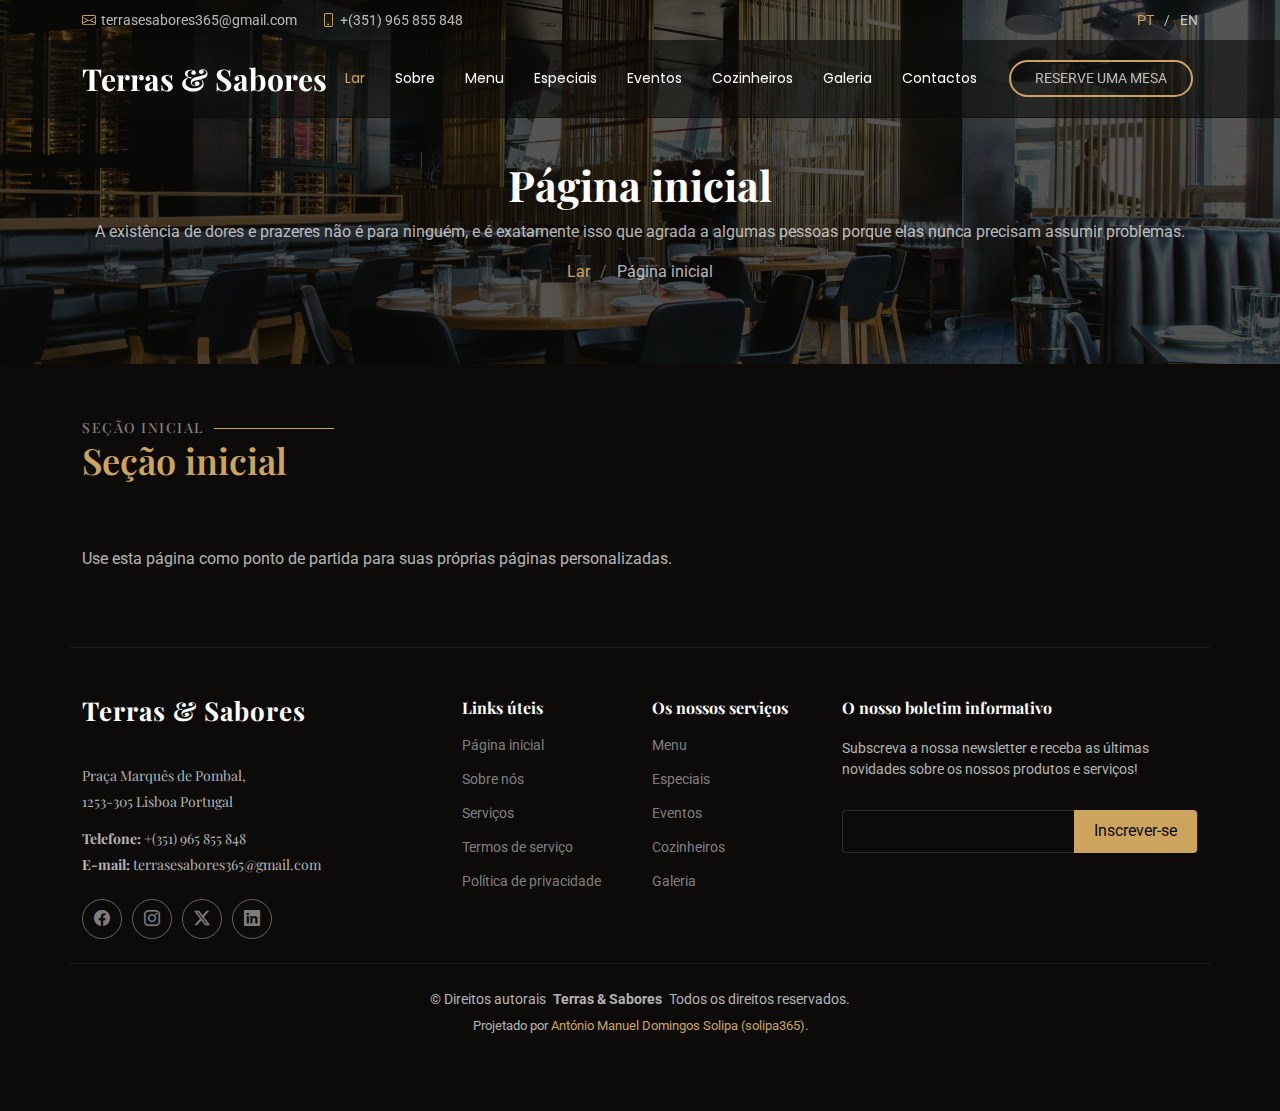
<file: starter-page.html>
<!DOCTYPE html>
<html lang="PT">

<head>
  <meta charset="utf-8">
  <meta content="width=device-width, initial-scale=1.0" name="viewport">
  <meta name="description" content="">
  <meta name="keywords" content="">
  <title>Starter Page - Restaurantly Bootstrap Template</title>

  <!-- Favicons -->
  <link href="/assets/img/favicon.png" rel="shortcut icon" type="image/x-icon">
  <link href="/assets/img/apple-touch-icon.png" rel="apple-touch-icon">

  <!-- Fonts -->
  <link href="https://fonts.googleapis.com" rel="preconnect">
  <link href="https://fonts.gstatic.com" rel="preconnect" crossorigin>
  <link href="https://fonts.googleapis.com/css2?family=Roboto:ital,wght@0,100;0,300;0,400;0,500;0,700;0,900;1,100;1,300;1,400;1,500;1,700;1,900&family=Poppins:ital,wght@0,100;0,200;0,300;0,400;0,500;0,600;0,700;0,800;0,900;1,100;1,200;1,300;1,400;1,500;1,600;1,700;1,800;1,900&family=Playfair+Display:ital,wght@0,400;0,500;0,600;0,700;0,800;0,900;1,400;1,500;1,600;1,700;1,800;1,900&display=swap" rel="stylesheet">

  <!-- Vendor CSS Files -->
  <link href="/assets/vendor/aos/aos.css" rel="stylesheet">
  <link href="/assets/vendor/swiper/swiper-bundle.min.css" rel="stylesheet">
  <link href="/assets/vendor/bootstrap/css/bootstrap.min.css" rel="stylesheet">
  <link href="/assets/vendor/glightbox/css/glightbox.min.css" rel="stylesheet">
  <link href="/assets/vendor/bootstrap-icons/bootstrap-icons.css" rel="stylesheet">

  <!-- Main CSS File -->
  <link href="/assets/css/main.css" rel="stylesheet">
</head>

<body class="starter-page-page">

  <header id="header" class="header fixed-top">

    <div class="topbar d-flex align-items-center">
      <div class="container d-flex justify-content-center justify-content-md-between">
        <div class="contact-info d-flex align-items-center">
          <i class="bi bi-envelope d-flex align-items-center"><a href="mailto:terrasesabores365@gmail.com">terrasesabores365@gmail.com
          </a></i>
          <i class="bi bi-phone d-flex align-items-center ms-4"><span>+(351) 965 855 848</span></i>
        </div>
        <div class="languages d-none d-md-flex align-items-center">
          <ul>
            <li>PT</li>
            <li><a href="/assets/page/EN/index.html">EN</a></li>
          </ul>
        </div>
      </div>
    </div><!-- End Top Bar -->

    <div class="branding d-flex align-items-cente">

      <div class="container position-relative d-flex align-items-center justify-content-between">
        <a href="/index.html" class="logo d-flex align-items-center me-auto me-xl-0">
          <h1 class="sitename">Terras & Sabores</h1>
        </a>

        <nav id="navmenu" class="navmenu">
          <ul>
            <li><a href="#hero" class="active">Lar<br></a></li>
            <li><a href="#about">Sobre</a></li>
            <li><a href="#menu">Menu</a></li>
            <li><a href="#specials">Especiais</a></li>
            <li><a href="#events">Eventos</a></li>
            <li><a href="#chefs">Cozinheiros</a></li>
            <li><a href="#gallery">Galeria</a></li>
            <li><a href="#contact">Contactos</a></li>
          </ul>
          <i class="mobile-nav-toggle d-xl-none bi bi-list"></i>
        </nav>

        <a class="btn-book-a-table d-none d-xl-block" href="#book-a-table">Reserve uma mesa</a>

      </div>

    </div>

  </header>

  <main class="main">

    <!-- Page Title -->
    <div class="page-title position-relative" data-aos="fade" style="background-image: url(/assets/img/page-title-bg.webp);">
      <div class="container position-relative">
        <h1>Página inicial <br></h1>
        <p>A existência de dores e prazeres não é para ninguém, e é exatamente isso que agrada a algumas pessoas porque elas nunca precisam assumir problemas.</p>
        <nav class="breadcrumbs">
          <ol>
            <li><a href="index.html">Lar</a></li>
            <li class="current">Página inicial</li>
          </ol>
        </nav>
      </div>
    </div><!-- End Page Title -->

    <!-- Starter Section Section -->
    <section id="starter-section" class="starter-section section">

      <!-- Section Title -->
      <div class="container section-title" data-aos="fade-up">
        <h2>Seção inicial</h2>
        <p>Seção inicial<br></p>
      </div><!-- End Section Title -->

      <div class="container" data-aos="fade-up">
        <p>Use esta página como ponto de partida para suas próprias páginas personalizadas.</p>
      </div>

    </section><!-- /Starter Section Section -->

  </main>

  <footer id="footer" class="footer">

    <div class="container footer-top">
      <div class="row gy-4">
        <div class="col-lg-4 col-md-6 footer-about">
          <a href="/index.html" class="logo d-flex align-items-center">
            <span class="sitename">Terras & Sabores</span>
          </a>
          <div class="footer-contact pt-3">
            <p>Praça Marquês de Pombal,</p>
            <p>1253-305 Lisboa Portugal</p>
            <p class="mt-3"><strong>Telefone:</strong> <span>+(351) 965 855 848</span></p>
            <p><strong>E-mail:</strong> <span>terrasesabores365@gmail.com</span></p>
          </div>
          <div class="social-links d-flex mt-4">
            <a href=""><i class="bi bi-facebook"></i></a>
            <a href=""><i class="bi bi-instagram"></i></a>
            <a href=""><i class="bi bi-twitter-x"></i></a>
            <a href=""><i class="bi bi-linkedin"></i></a>
          </div>
        </div>

        <div class="col-lg-2 col-md-3 footer-links">
          <h4>Links úteis</h4>
          <ul>
            <li><a href="#hero">Página inicial</a></li>
            <li><a href="#about">Sobre nós</a></li>
            <li><a href="#events">Serviços</a></li>
            <li><a href="/assets/page/PT/Termos-de-serviço.html">Termos de serviço</a></li>
            <li><a href="/assets/page/PT/Política-de-privacidade.html">Política de privacidade</a></li>
          </ul>
        </div>

        <div class="col-lg-2 col-md-3 footer-links">
          <h4>Os nossos serviços</h4>
          <ul>
            <li><a href="#menu">Menu</a></li>
            <li><a href="#specials">Especiais</a></li>
            <li><a href="#events">Eventos</a></li>
            <li><a href="#chefs">Cozinheiros</a></li>
            <li><a href="#gallery">Galeria</a></li>
          </ul>
        </div>
        
        <div class="col-lg-4 col-md-12 footer-newsletter">
          <h4>O nosso boletim informativo</h4>
          <p>Subscreva a nossa newsletter e receba as últimas novidades sobre os nossos produtos e serviços!</p>
          <form action="forms/newsletter.php" method="post" class="php-email-form">
            <div class="newsletter-form"><input type="email" name="email"><input type="submit" value="Inscrever-se"></div>
            <div class="loading">Carregando</div>
            <div class="error-message"></div>
            <div class="sent-message">A sua solicitação de assinatura foi enviada. Obrigado!</div>
          </form>
        </div>

      </div>
    </div>

    <div class="container copyright text-center mt-4">
      <p>© <span>Direitos autorais</span> <strong class="px-1 sitename">Terras & Sabores</strong> <span>Todos os direitos reservados.</span></p>
      <div class="credits">
        Projetado por <a href="https://github.com/solipa365/">António Manuel Domingos Solipa (solipa365)</a>.
      </div>
    </div>

  </footer>

  <!-- Scroll Top -->
  <a href="#" id="scroll-top" class="scroll-top d-flex align-items-center justify-content-center"><i class="bi bi-arrow-up-short"></i></a>

  <!-- Preloader -->
  <div id="preloader"></div>

  <!-- Vendor JS Files -->
  <script src="/assets/vendor/bootstrap/js/bootstrap.bundle.min.js"></script>
  <script src="/assets/vendor/php-email-form/validate.js"></script>
  <script src="/assets/vendor/aos/aos.js"></script>
  <script src="/assets/vendor/glightbox/js/glightbox.min.js"></script>
  <script src="/assets/vendor/imagesloaded/imagesloaded.pkgd.min.js"></script>
  <script src="/assets/vendor/isotope-layout/isotope.pkgd.min.js"></script>
  <script src="/assets/vendor/swiper/swiper-bundle.min.js"></script>

  <!-- Main JS File -->
  <script src="/assets/js/main.js"></script>

</body>

</html>
</file>
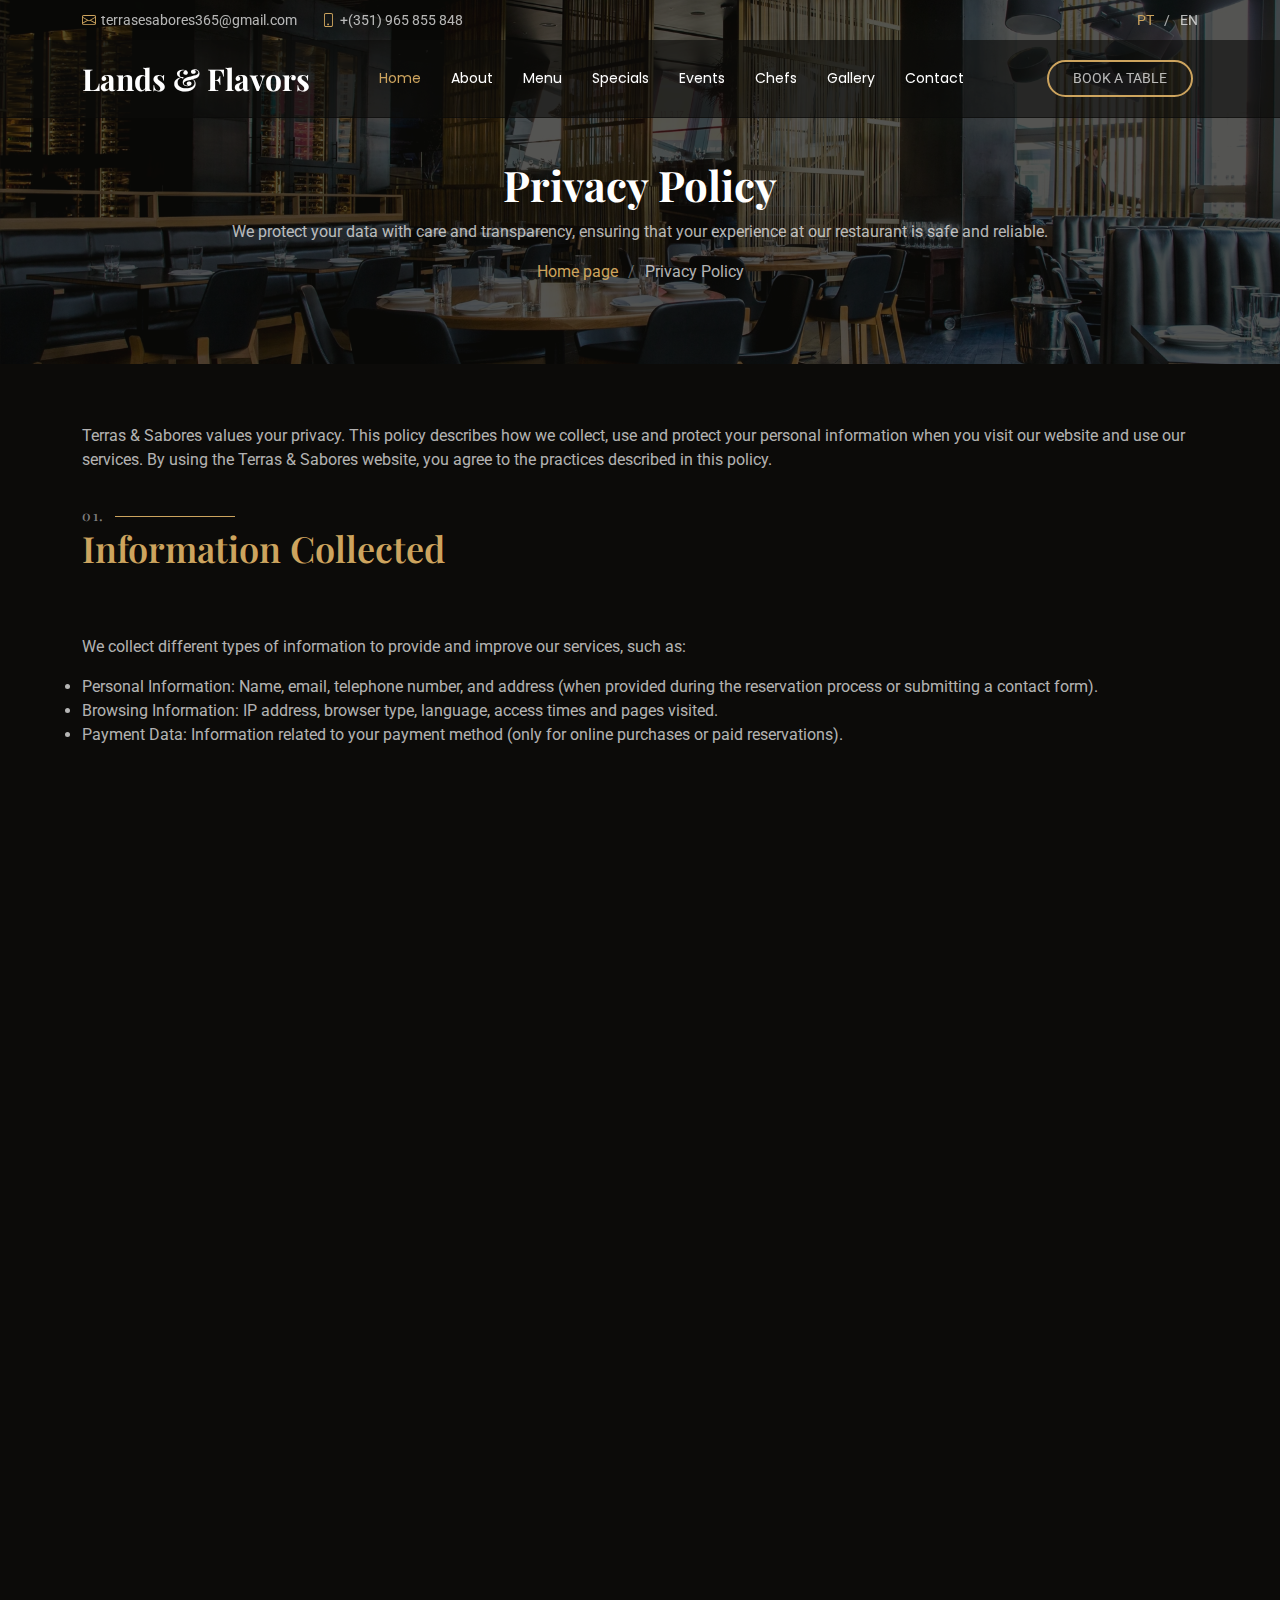
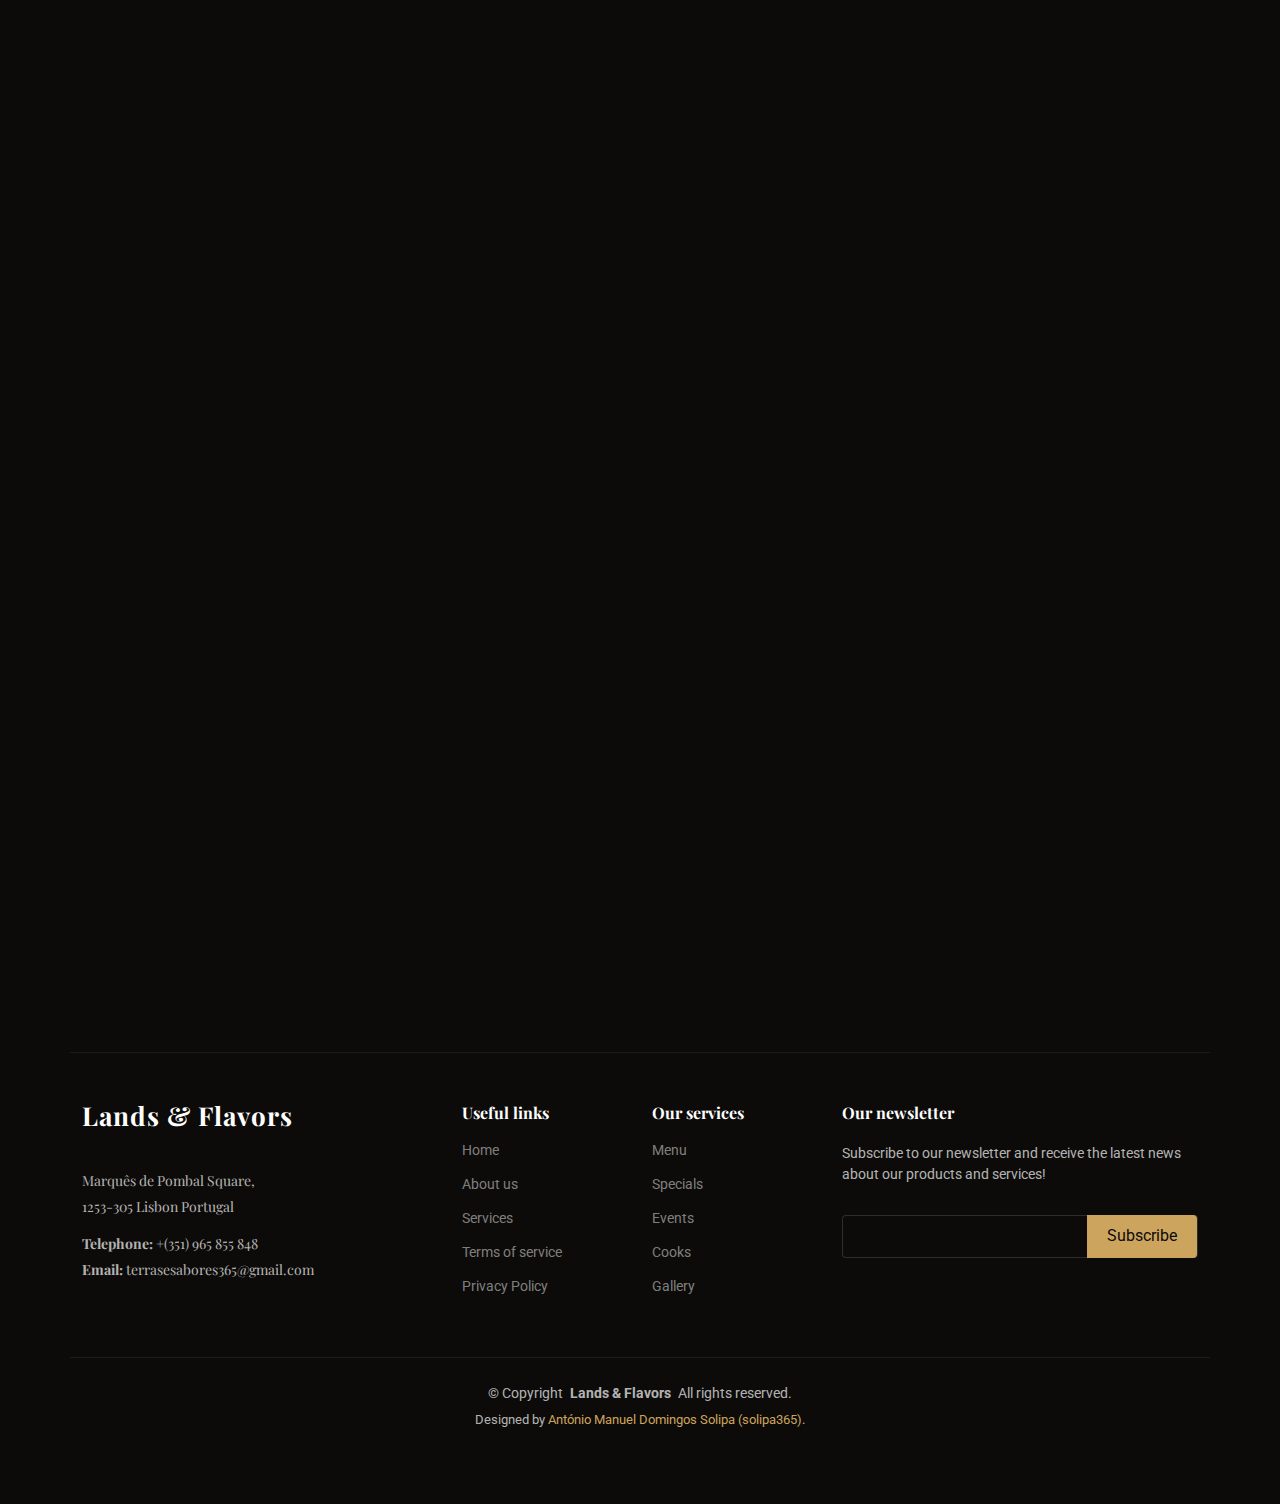
<file: assets/page/EN/Privacy-Policy.html>
<!DOCTYPE html>
<html lang="PT">

<head>
  <meta charset="utf-8">
  <meta content="width=device-width, initial-scale=1.0" name="viewport">
  <meta name="description" content="">
  <meta name="keywords" content="">
  <title>Privacy Policy - Lands & Flavors</title>

  <!-- Favicons -->
  <link href="/assets/img/favicon.png" rel="shortcut icon" type="image/x-icon">
  <link href="/assets/img/apple-touch-icon.png" rel="apple-touch-icon">

  <!-- Fonts -->
  <link href="https://fonts.googleapis.com" rel="preconnect">
  <link href="https://fonts.gstatic.com" rel="preconnect" crossorigin>
  <link href="https://fonts.googleapis.com/css2?family=Roboto:ital,wght@0,100;0,300;0,400;0,500;0,700;0,900;1,100;1,300;1,400;1,500;1,700;1,900&family=Poppins:ital,wght@0,100;0,200;0,300;0,400;0,500;0,600;0,700;0,800;0,900;1,100;1,200;1,300;1,400;1,500;1,600;1,700;1,800;1,900&family=Playfair+Display:ital,wght@0,400;0,500;0,600;0,700;0,800;0,900;1,400;1,500;1,600;1,700;1,800;1,900&display=swap" rel="stylesheet">

  <!-- Vendor CSS Files -->
  <link href="/assets/vendor/aos/aos.css" rel="stylesheet">
  <link href="/assets/vendor/swiper/swiper-bundle.min.css" rel="stylesheet">
  <link href="/assets/vendor/bootstrap/css/bootstrap.min.css" rel="stylesheet">
  <link href="/assets/vendor/glightbox/css/glightbox.min.css" rel="stylesheet">
  <link href="/assets/vendor/bootstrap-icons/bootstrap-icons.css" rel="stylesheet">

  <!-- Main CSS File -->
  <link href="/assets/css/main.css" rel="stylesheet">
</head>

<body class="starter-page-page">

  <header id="header" class="header fixed-top">

    <div class="topbar d-flex align-items-center">
      <div class="container d-flex justify-content-center justify-content-md-between">
        <div class="contact-info d-flex align-items-center">
          <i class="bi bi-envelope d-flex align-items-center"><a href="mailto:terrasesabores365@gmail.com">terrasesabores365@gmail.com
          </a></i>
          <i class="bi bi-phone d-flex align-items-center ms-4"><span>+(351) 965 855 848</span></i>
        </div>
        <div class="languages d-none d-md-flex align-items-center">
          <ul>
            <li>PT</li>
            <li><a href="/assets/page/EN/index.html">EN</a></li>
          </ul>
        </div>
      </div>
    </div><!-- End Top Bar -->

    <div class="branding d-flex align-items-cente">

      <div class="container position-relative d-flex align-items-center justify-content-between">
        <a href="/index.html" class="logo d-flex align-items-center me-auto me-xl-0">
          <h1 class="sitename">Lands & Flavors</h1>
        </a>

        <nav id="navmenu" class="navmenu">
          <ul>
            <li><a href="#hero" class="active">Home<br></a></li>
            <li><a href="#about">About</a></li>
            <li><a href="#menu">Menu</a></li>
            <li><a href="#specials">Specials</a></li>
            <li><a href="#events">Events</a></li>
            <li><a href="#chefs">Chefs</a></li>
            <li><a href="#gallery">Gallery</a></li>
            <li><a href="#contact">Contact</a></li>
          </ul>
          <i class="mobile-nav-toggle d-xl-none bi bi-list"></i>
        </nav>

        <a class="btn-book-a-table d-none d-xl-block" href="#book-a-table">Book a table</a>

      </div>

    </div>

  </header>

  <main class="main">

    <!-- Page Title -->
    <div class="page-title position-relative" data-aos="fade" style="background-image: url(/assets/img/page-title-bg.webp);">
      <div class="container position-relative">
        <h1>Privacy Policy <br></h1>
        <p>We protect your data with care and transparency, ensuring that your experience at our restaurant is safe and reliable.</p>
        <nav class="breadcrumbs">
          <ol>
            <li><a href="/assets/page/PT/index.html">Home page</a></li>
            <li class="current">Privacy Policy</li>
          </ol>
        </nav>
      </div>
    </div><!-- End Page Title -->

    <!-- Starter Section Section -->
    <section id="starter-section" class="starter-section section">

        <div class="container" data-aos="fade-up">
            <p>Terras & Sabores values ​​your privacy. This policy describes how we collect, use and protect your personal information when you visit our website and use our services. By using the Terras & Sabores website, you agree to the practices described in this policy.</p>
        </div><br>

      <!-- Section Title -->
      <div class="container section-title" data-aos="fade-up">
        <h2>01.</h2>
        <p>Information Collected<br></p>
      </div><!-- End Section Title -->

        <div class="container" data-aos="fade-up">
            <p>We collect different types of information to provide and improve our services, such as:
                <li>Personal Information: Name, email, telephone number, and address (when provided during the reservation process or submitting a contact form).</li>
                <li>Browsing Information: IP address, browser type, language, access times and pages visited.</li>
                <li>Payment Data: Information related to your payment method (only for online purchases or paid reservations).</li>
            </p>
        </div><br>

      <!-- Section Title -->
      <div class="container section-title" data-aos="fade-up">
        <h2>02.</h2>
        <p>How We Use Your Information<br></p>
      </div><!-- End Section Title -->

        <div class="container" data-aos="fade-up">
            <p>The information we collect may be used to:
                <li>Process and manage table or event reservations;</li>
                <li>Send notifications and communications related to your order;</li>
                <li>Improve user experience on our website;</li>
                <li>Offer promotions and updates about our products and services, with your consent;</li>
                <li>Comply with legal and regulatory obligations.</li>
            </p>
        </div><br>

      <!-- Section Title -->
      <div class="container section-title" data-aos="fade-up">
        <h2>03.</h2>
        <p>Information Sharing<br></p>
      </div><!-- End Section Title -->

        <div class="container" data-aos="fade-up">
            <p>Terras & Sabores does not sell, exchange or rent personal information to third parties. However, we may share information with:
                <li>Service Providers: Third parties who provide services on our behalf, such as payment processors, delivery companies or booking platforms.</li>
                <li>Legal Authorities: When necessary to comply with a legal obligation, court order or protect our rights.</li>
            </p>
        </div><br>

      <!-- Section Title -->
      <div class="container section-title" data-aos="fade-up">
        <h2>04.</h2>
        <p>Information Security<br></p>
      </div><!-- End Section Title -->

        <div class="container" data-aos="fade-up">
            <p>We adopt technical and organizational measures to protect your information against unauthorized access, loss, destruction or alteration. However, remember that no data transmission over the internet is completely secure. Despite our efforts, we cannot guarantee the absolute security of your information.</p>
        </div><br>

      <!-- Section Title -->
      <div class="container section-title" data-aos="fade-up">
        <h2>05.</h2>
        <p>Cookies and Tracking Technologies<br></p>
      </div><!-- End Section Title -->

        <div class="container" data-aos="fade-up">
            <p>We use cookies to improve the functionality of our website and personalize your experience. A cookie is a small text file that is stored on your device. You can choose to disable cookies in your browser, but this may limit some functionality of the site.</p>
        </div><br>

      <!-- Section Title -->
      <div class="container section-title" data-aos="fade-up">
        <h2>06.</h2>
        <p>Your Rights<br></p>
      </div><!-- End Section Title -->

        <div class="container" data-aos="fade-up">
            <p>Under data protection legislation, you have the right to:
                <li>Access, correct or delete your personal information;</li>
                <li>Request the limitation of the use of your data;</li>
                <li>Withdraw your consent to the use of data at any time;</li>
                <li>Request the transfer of your data to another entity (data portability).</li>
                To exercise these rights, contact us via email: terrasesabores365@gmail.com.
            </p>
        </div><br>

      <!-- Section Title -->
      <div class="container section-title" data-aos="fade-up">
        <h2>07.</h2>
        <p>Changes to This Policy<br></p>
      </div><!-- End Section Title -->

        <div class="container" data-aos="fade-up">
            <p>We may update our Privacy Policy periodically. All changes will be posted on this page with the updated date at the top. We recommend that you review this policy regularly to be aware of any modifications.</p>
        </div><br>

      <!-- Section Title -->
      <div class="container section-title" data-aos="fade-up">
        <h2>08.</h2>
        <p>Contacts<br></p>
      </div><!-- End Section Title -->

        <div class="container" data-aos="fade-up">
            <p>If you have questions about this Privacy Policy or the treatment of your information, please contact us:
                <li>Email: terrasesabores365@gmail.com</li>
                <li>Telephone: +(351) 965 855 848</li>
                <li>Address: Praça Marquês de Pombal, 1253-305 Lisbon Portugal</li>
            </p>
        </div><br>

    </section><!-- /Starter Section Section -->

  </main>

  <footer id="footer" class="footer">

    <div class="container footer-top">
      <div class="row gy-4">
        <div class="col-lg-4 col-md-6 footer-about">
          <a href="/index.html" class="logo d-flex align-items-center">
            <span class="sitename">Lands & Flavors</span>
          </a>
          <div class="footer-contact pt-3">
            <p>Marquês de Pombal Square,</p>
            <p>1253-305 Lisbon Portugal</p>
            <p class="mt-3"><strong>Telephone:</strong> <span>+(351) 965 855 848</span></p>
            <p><strong>Email:</strong> <span>terrasesabores365@gmail.com</span></p>
          </div>
        </div>

        <div class="col-lg-2 col-md-3 footer-links">
            <h4>Useful links</h4>
            <ul>
              <li><a href="#hero">Home</a></li>
              <li><a href="#about">About us</a></li>
              <li><a href="#specials">Services</a></li>
              <li><a href="/assets/page/EN/Terms-of-service.html">Terms of service</a></li>
              <li><a href="/assets/page/EN/Privacy-Policy.html">Privacy Policy</a></li>
            </ul>
        </div>

        <div class="col-lg-2 col-md-3 footer-links">
            <h4>Our services</h4>
            <ul>
              <li><a href="#menu">Menu</a></li>
              <li><a href="#specials">Specials</a></li>
              <li><a href="#events">Events</a></li>
              <li><a href="#chefs">Cooks</a></li>
              <li><a href="#gallery">Gallery</a></li>
            </ul>
        </div>

        <div class="col-lg-4 col-md-12 footer-newsletter">
            <h4>Our newsletter</h4>
            <p>Subscribe to our newsletter and receive the latest news about our products and services!</p>
          <form action="forms/newsletter.php" method="post" class="php-email-form">
            <div class="newsletter-form"><input type="email" name="email"><input type="submit" value="Subscribe"></div>
            <div class="loading">Loading</div>
            <div class="error-message"></div>
            <div class="sent-message">Your subscription request has been sent. Thanks!</div>
          </form>
        </div>

      </div>
    </div>

    <div class="container copyright text-center mt-4">
      <p>© <span>Copyright</span> <strong class="px-1 sitename">Lands & Flavors</strong> <span>All rights reserved.</span></p>
      <div class="credits">
        Designed by <a href="https://github.com/solipa365/">António Manuel Domingos Solipa (solipa365)</a>.
      </div>
    </div>

  </footer>

  <!-- Scroll Top -->
  <a href="#" id="scroll-top" class="scroll-top d-flex align-items-center justify-content-center"><i class="bi bi-arrow-up-short"></i></a>

  <!-- Preloader -->
  <div id="preloader"></div>

  <!-- Vendor JS Files -->
  <script src="/assets/vendor/bootstrap/js/bootstrap.bundle.min.js"></script>
  <script src="/assets/vendor/php-email-form/validate.js"></script>
  <script src="/assets/vendor/aos/aos.js"></script>
  <script src="/assets/vendor/glightbox/js/glightbox.min.js"></script>
  <script src="/assets/vendor/imagesloaded/imagesloaded.pkgd.min.js"></script>
  <script src="/assets/vendor/isotope-layout/isotope.pkgd.min.js"></script>
  <script src="/assets/vendor/swiper/swiper-bundle.min.js"></script>

  <!-- Main JS File -->
  <script src="/assets/js/main.js"></script>

</body>

</html>
</file>
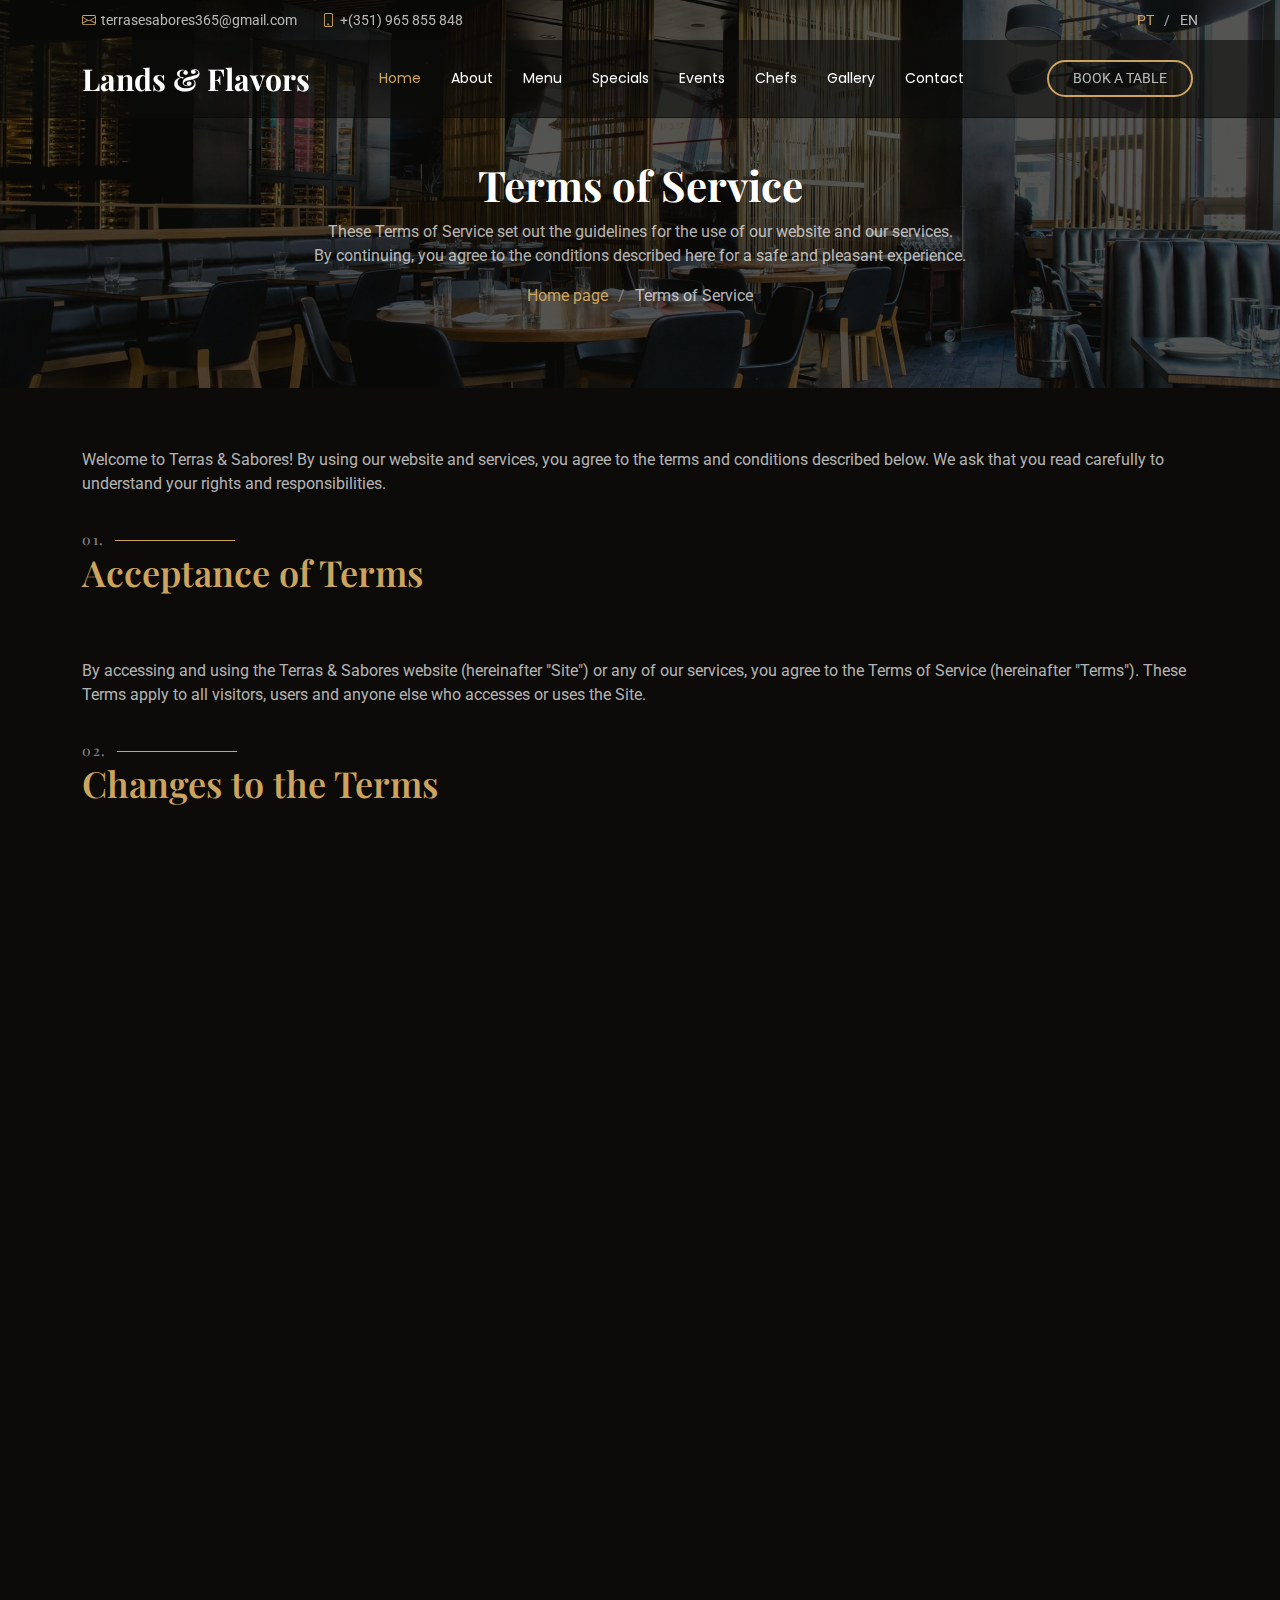
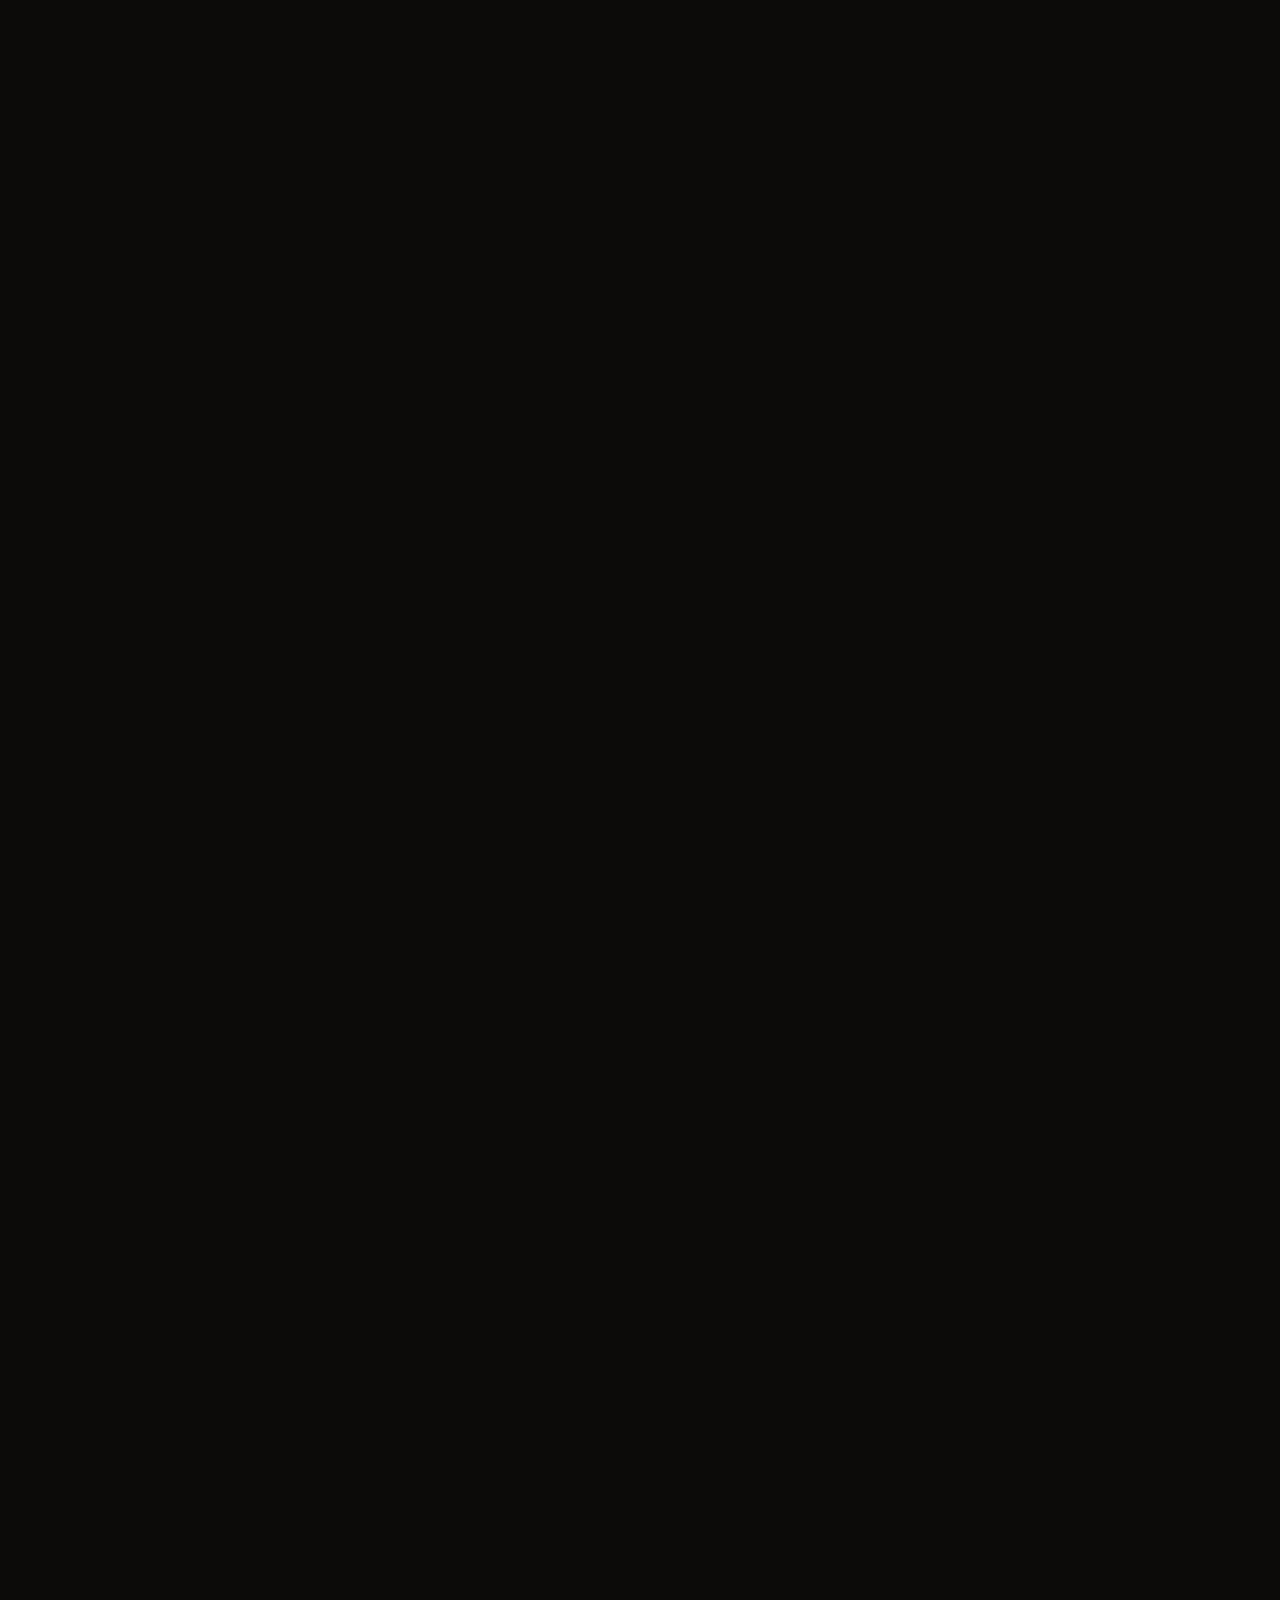
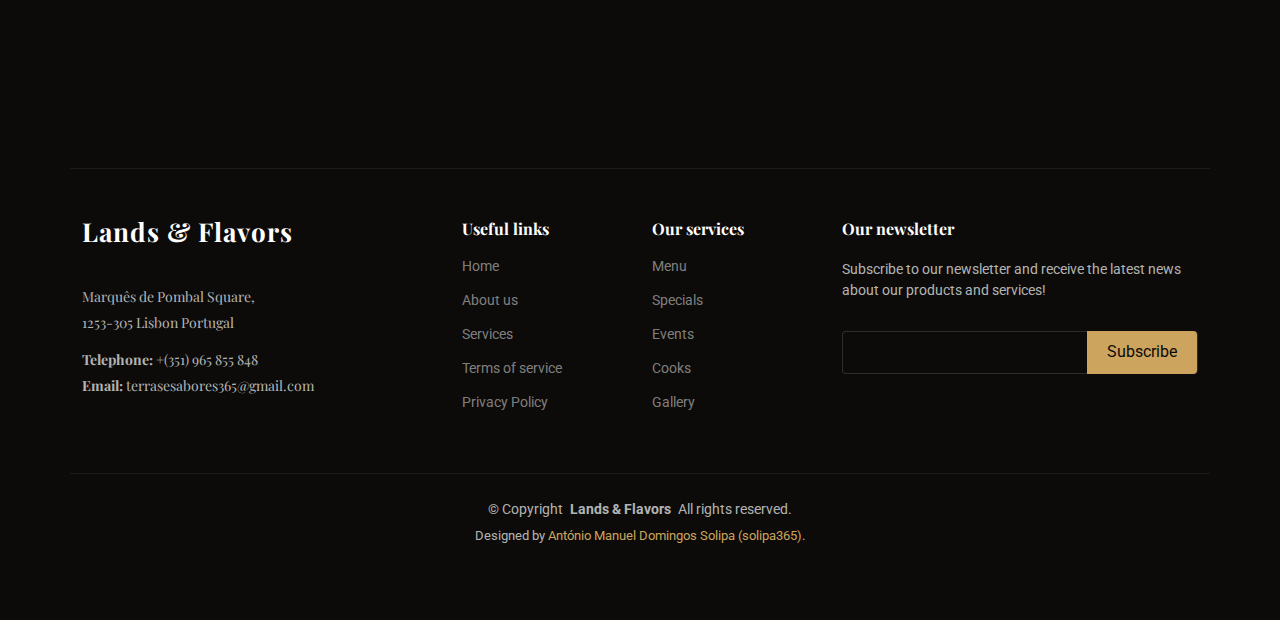
<file: assets/page/EN/Terms-of-service.html>
<!DOCTYPE html>
<html lang="PT">

<head>
  <meta charset="utf-8">
  <meta content="width=device-width, initial-scale=1.0" name="viewport">
  <meta name="description" content="">
  <meta name="keywords" content="">
  <title>Terms of Service - Lands & Flavors</title>

  <!-- Favicons -->
  <link href="/assets/img/favicon.png" rel="shortcut icon" type="image/x-icon">
  <link href="/assets/img/apple-touch-icon.png" rel="apple-touch-icon">

  <!-- Fonts -->
  <link href="https://fonts.googleapis.com" rel="preconnect">
  <link href="https://fonts.gstatic.com" rel="preconnect" crossorigin>
  <link href="https://fonts.googleapis.com/css2?family=Roboto:ital,wght@0,100;0,300;0,400;0,500;0,700;0,900;1,100;1,300;1,400;1,500;1,700;1,900&family=Poppins:ital,wght@0,100;0,200;0,300;0,400;0,500;0,600;0,700;0,800;0,900;1,100;1,200;1,300;1,400;1,500;1,600;1,700;1,800;1,900&family=Playfair+Display:ital,wght@0,400;0,500;0,600;0,700;0,800;0,900;1,400;1,500;1,600;1,700;1,800;1,900&display=swap" rel="stylesheet">

  <!-- Vendor CSS Files -->
  <link href="/assets/vendor/aos/aos.css" rel="stylesheet">
  <link href="/assets/vendor/swiper/swiper-bundle.min.css" rel="stylesheet">
  <link href="/assets/vendor/bootstrap/css/bootstrap.min.css" rel="stylesheet">
  <link href="/assets/vendor/glightbox/css/glightbox.min.css" rel="stylesheet">
  <link href="/assets/vendor/bootstrap-icons/bootstrap-icons.css" rel="stylesheet">

  <!-- Main CSS File -->
  <link href="/assets/css/main.css" rel="stylesheet">
</head>

<body class="starter-page-page">

  <header id="header" class="header fixed-top">

    <div class="topbar d-flex align-items-center">
      <div class="container d-flex justify-content-center justify-content-md-between">
        <div class="contact-info d-flex align-items-center">
          <i class="bi bi-envelope d-flex align-items-center"><a href="mailto:terrasesabores365@gmail.com">terrasesabores365@gmail.com
          </a></i>
          <i class="bi bi-phone d-flex align-items-center ms-4"><span>+(351) 965 855 848</span></i>
        </div>
        <div class="languages d-none d-md-flex align-items-center">
          <ul>
            <li>PT</li>
            <li><a href="/assets/page/EN/index.html">EN</a></li>
          </ul>
        </div>
      </div>
    </div><!-- End Top Bar -->

    <div class="branding d-flex align-items-cente">

      <div class="container position-relative d-flex align-items-center justify-content-between">
        <a href="/index.html" class="logo d-flex align-items-center me-auto me-xl-0">
          <h1 class="sitename">Lands & Flavors</h1>
        </a>

        <nav id="navmenu" class="navmenu">
          <ul>
            <li><a href="#hero" class="active">Home<br></a></li>
            <li><a href="#about">About</a></li>
            <li><a href="#menu">Menu</a></li>
            <li><a href="#specials">Specials</a></li>
            <li><a href="#events">Events</a></li>
            <li><a href="#chefs">Chefs</a></li>
            <li><a href="#gallery">Gallery</a></li>
            <li><a href="#contact">Contact</a></li>
          </ul>
          <i class="mobile-nav-toggle d-xl-none bi bi-list"></i>
        </nav>

        <a class="btn-book-a-table d-none d-xl-block" href="#book-a-table">Book a table</a>

      </div>

    </div>

  </header>

  <main class="main">

    <!-- Page Title -->
    <div class="page-title position-relative" data-aos="fade" style="background-image: url(/assets/img/page-title-bg.webp);">
      <div class="container position-relative">
        <h1>Terms of Service <br></h1>
        <p>These Terms of Service set out the guidelines for the use of our website and our services. <br> By continuing, you agree to the conditions described here for a safe and pleasant experience.</p>
        <nav class="breadcrumbs">
          <ol>
            <li><a href="/assets/page/PT/index.html">Home page</a></li>
            <li class="current">Terms of Service</li>
          </ol>
        </nav>
      </div>
    </div><!-- End Page Title -->

    <!-- Starter Section Section -->
    <section id="starter-section" class="starter-section section">

        <div class="container" data-aos="fade-up">
            <p>Welcome to Terras & Sabores! By using our website and services, you agree to the terms and conditions described below. We ask that you read carefully to understand your rights and responsibilities.</p>
        </div><br>

      <!-- Section Title -->
      <div class="container section-title" data-aos="fade-up">
        <h2>01.</h2>
        <p>Acceptance of Terms<br></p>
      </div><!-- End Section Title -->

        <div class="container" data-aos="fade-up">
            <p>By accessing and using the Terras & Sabores website (hereinafter "Site") or any of our services, you agree to the Terms of Service (hereinafter "Terms"). These Terms apply to all visitors, users and anyone else who accesses or uses the Site.</p>        </div><br>

      <!-- Section Title -->
      <div class="container section-title" data-aos="fade-up">
        <h2>02.</h2>
        <p>Changes to the Terms<br></p>
      </div><!-- End Section Title -->

        <div class="container" data-aos="fade-up">
            <p>We reserve the right to modify, alter or update these Terms at any time, at our sole discretion. Any changes will be communicated on the Website. By continuing to use the Site after the changes, you accept the new, modified Terms.</p>
        </div><br>

      <!-- Section Title -->
      <div class="container section-title" data-aos="fade-up">
        <h2>03.</h2>
        <p>Use of the Site<br></p>
      </div><!-- End Section Title -->

        <div class="container" data-aos="fade-up">
            <p>You agree to use the Site and the services provided responsibly and in compliance with all applicable laws. It is prohibited:
                <li>Use the Site for any illegal, fraudulent or unauthorized activity.</li>
                <li>Interfere with or attempt to disrupt the proper working of the Site or our services.</li>
                <li>Distribute viruses or any other malicious technology that may harm the Site or users.</li>
            </p>
        </div><br>

      <!-- Section Title -->
      <div class="container section-title" data-aos="fade-up">
        <h2>04.</h2>
        <p>Content and Intellectual Property<br></p>
      </div><!-- End Section Title -->

        <div class="container" data-aos="fade-up">
            <p>All content presented on the Site, including, but not limited to texts, images, videos, graphics, logos, icons, and menus, is the exclusive property of Terras & Sabores or is licensed for use. Reproduction, distribution or modification of this content without our written permission is prohibited.</p>
        </div><br>

      <!-- Section Title -->
      <div class="container section-title" data-aos="fade-up">
        <h2>05.</h2>
        <p>Privacy<br></p>
      </div><!-- End Section Title -->

        <div class="container" data-aos="fade-up">
            <p>When using our services, we may collect personal information such as name, email address and telephone number, as described in our Privacy Policy. This information is used to improve your experience on the Site and ensure the proper functioning of our services. We do not share your information with third parties without your consent, except when required by law.</p>
        </div><br>

      <!-- Section Title -->
      <div class="container section-title" data-aos="fade-up">
        <h2>06.</h2>
        <p>Online Reservations and Orders<br></p>
      </div><!-- End Section Title -->

        <div class="container" data-aos="fade-up">
            <p>Our Website allows you to conveniently make reservations and orders online. By placing an order or booking, you agree to the following terms:
                <li>Reservations are subject to availability, and Terras & Sabores reserves the right to cancel or modify reservations in exceptional cases.</li>
                <li>Online orders will only be processed after payment confirmation (if applicable) and acceptance by the restaurant team.</li>
                <li>Terras & Sabores strives to provide accurate information about the dishes on the menu, but slight variations in ingredients or presentation may occur.</li>
            </p>
        </div><br>

      <!-- Section Title -->
      <div class="container section-title" data-aos="fade-up">
        <h2>07.</h2>
        <p>Prices and Payments<br></p>
      </div><!-- End Section Title -->

        <div class="container" data-aos="fade-up">
            <p>Prices displayed on the Website are subject to change without prior notice. We strive to ensure that prices and descriptions are accurate, but we reserve the right to correct any typographical or calculation errors. Payments for online orders must be made in accordance with the payment options offered on the Website, such as credit/debit cards or other digital methods.</p>
        </div><br>

      <!-- Section Title -->
      <div class="container section-title" data-aos="fade-up">
        <h2>08.</h2>
        <p>Cancellations and Refunds<br></p>
      </div><!-- End Section Title -->

        <div class="container" data-aos="fade-up">
            <p>Orders placed online can only be canceled within the period specified during the order process. Once preparation has begun, orders cannot be canceled except in exceptional circumstances at the discretion of the restaurant. Refunds for valid cancellations will be processed within Monday to Friday business days.</p>
        </div><br>

      <!-- Section Title -->
      <div class="container section-title" data-aos="fade-up">
        <h2>09.</h2>
        <p>Limited Liability<br></p>
      </div><!-- End Section Title -->

        <div class="container" data-aos="fade-up">
            <p>Terras & Sabores strives to provide a high quality service, but does not guarantee that the Site or any content is free from errors, interruptions or inaccuracies. We will not be liable for any direct, indirect, incidental or consequential damages arising from the use of or inability to use the Site, even if we are advised of the possibility of such damages.</p>
        </div><br>

      <!-- Section Title -->
      <div class="container section-title" data-aos="fade-up">
        <h2>10.</h2>
        <p>External Links<br></p>
      </div><!-- End Section Title -->

        <div class="container" data-aos="fade-up">
            <p>Our Site may contain links to third-party websites that are not controlled or operated by Terras & Sabores. We are not responsible for the content, privacy practices or services offered by these external sites. The inclusion of a link does not imply endorsement by any external site.</p>
        </div><br>

      <!-- Section Title -->
      <div class="container section-title" data-aos="fade-up">
        <h2>11.</h2>
        <p>Applicable Legislation<br></p>
      </div><!-- End Section Title -->

        <div class="container" data-aos="fade-up">
            <p>These Terms are governed and construed in accordance with the laws of Portugal, without regard to its conflict of law provisions. Any dispute arising from these Terms will be resolved in the competent courts located in the European Union.</p>
        </div><br>

        <!-- Section Title -->
      <div class="container section-title" data-aos="fade-up">
        <h2>12.</h2>
        <p>Contacts<br></p>
      </div><!-- End Section Title -->

        <div class="container" data-aos="fade-up">
            <p>If you have questions or concerns about these Terms, please contact us at:
                <li>Email: terrasesabores365@gmail.com</li>
                <li>Telephone: +(351) 965 855 848</li>
                <li>Address: Praça Marquês de Pombal, 1253-305 Lisbon Portugal</li>
            </p>
        </div>

    </section><!-- /Starter Section Section -->

  </main>

  <footer id="footer" class="footer">

    <div class="container footer-top">
      <div class="row gy-4">
        <div class="col-lg-4 col-md-6 footer-about">
          <a href="/index.html" class="logo d-flex align-items-center">
            <span class="sitename">Lands & Flavors</span>
          </a>
          <div class="footer-contact pt-3">
            <p>Marquês de Pombal Square,</p>
            <p>1253-305 Lisbon Portugal</p>
            <p class="mt-3"><strong>Telephone:</strong> <span>+(351) 965 855 848</span></p>
            <p><strong>Email:</strong> <span>terrasesabores365@gmail.com</span></p>
          </div>
        </div>

        <div class="col-lg-2 col-md-3 footer-links">
            <h4>Useful links</h4>
            <ul>
              <li><a href="#hero">Home</a></li>
              <li><a href="#about">About us</a></li>
              <li><a href="#specials">Services</a></li>
              <li><a href="/assets/page/EN/Terms-of-service.html">Terms of service</a></li>
              <li><a href="/assets/page/EN/Privacy-Policy.html">Privacy Policy</a></li>
            </ul>
        </div>

        <div class="col-lg-2 col-md-3 footer-links">
            <h4>Our services</h4>
            <ul>
              <li><a href="#menu">Menu</a></li>
              <li><a href="#specials">Specials</a></li>
              <li><a href="#events">Events</a></li>
              <li><a href="#chefs">Cooks</a></li>
              <li><a href="#gallery">Gallery</a></li>
            </ul>
        </div>

        <div class="col-lg-4 col-md-12 footer-newsletter">
            <h4>Our newsletter</h4>
            <p>Subscribe to our newsletter and receive the latest news about our products and services!</p>
          <form action="forms/newsletter.php" method="post" class="php-email-form">
            <div class="newsletter-form"><input type="email" name="email"><input type="submit" value="Subscribe"></div>
            <div class="loading">Loading</div>
            <div class="error-message"></div>
            <div class="sent-message">Your subscription request has been sent. Thanks!</div>
          </form>
        </div>

      </div>
    </div>

    <div class="container copyright text-center mt-4">
      <p>© <span>Copyright</span> <strong class="px-1 sitename">Lands & Flavors</strong> <span>All rights reserved.</span></p>
      <div class="credits">
        Designed by <a href="https://github.com/solipa365/">António Manuel Domingos Solipa (solipa365)</a>.
      </div>
    </div>

  </footer>

  <!-- Scroll Top -->
  <a href="#" id="scroll-top" class="scroll-top d-flex align-items-center justify-content-center"><i class="bi bi-arrow-up-short"></i></a>

  <!-- Preloader -->
  <div id="preloader"></div>

  <!-- Vendor JS Files -->
  <script src="/assets/vendor/bootstrap/js/bootstrap.bundle.min.js"></script>
  <script src="/assets/vendor/php-email-form/validate.js"></script>
  <script src="/assets/vendor/aos/aos.js"></script>
  <script src="/assets/vendor/glightbox/js/glightbox.min.js"></script>
  <script src="/assets/vendor/imagesloaded/imagesloaded.pkgd.min.js"></script>
  <script src="/assets/vendor/isotope-layout/isotope.pkgd.min.js"></script>
  <script src="/assets/vendor/swiper/swiper-bundle.min.js"></script>

  <!-- Main JS File -->
  <script src="/assets/js/main.js"></script>

</body>

</html>
</file>
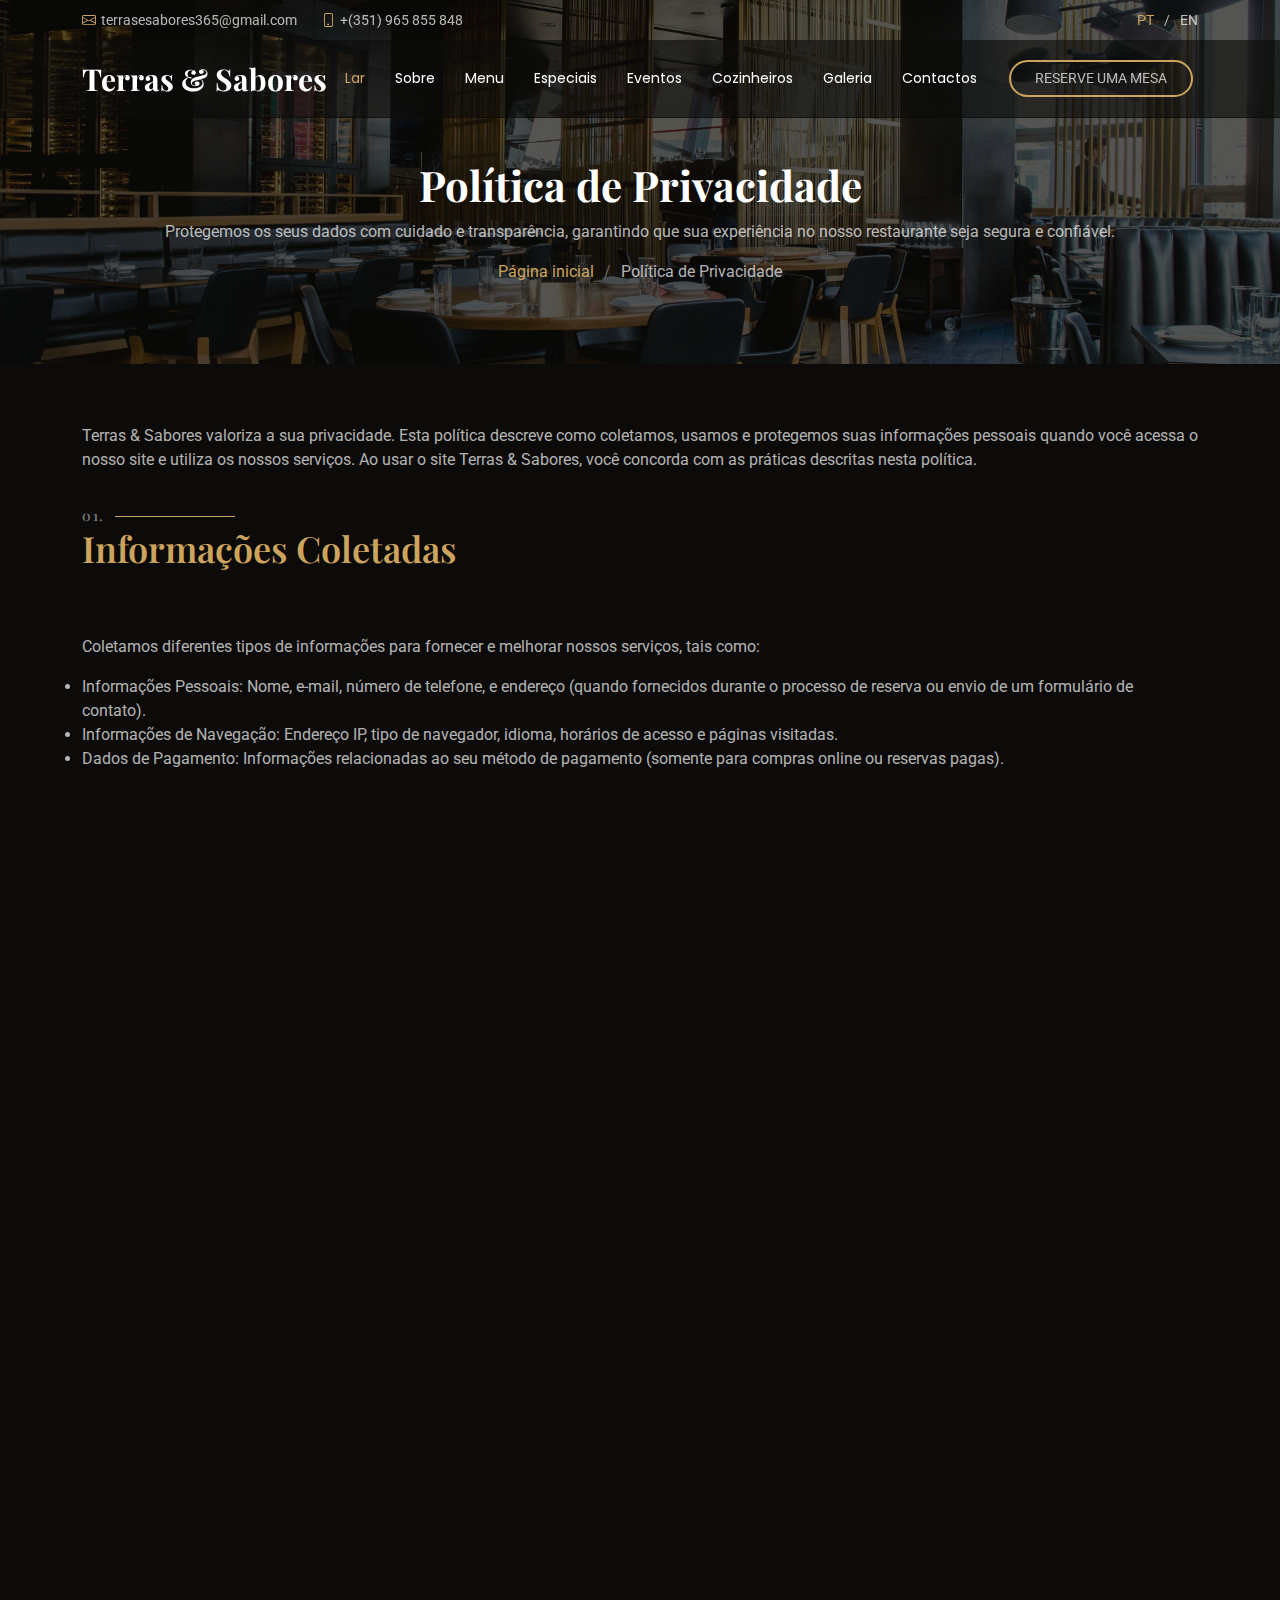
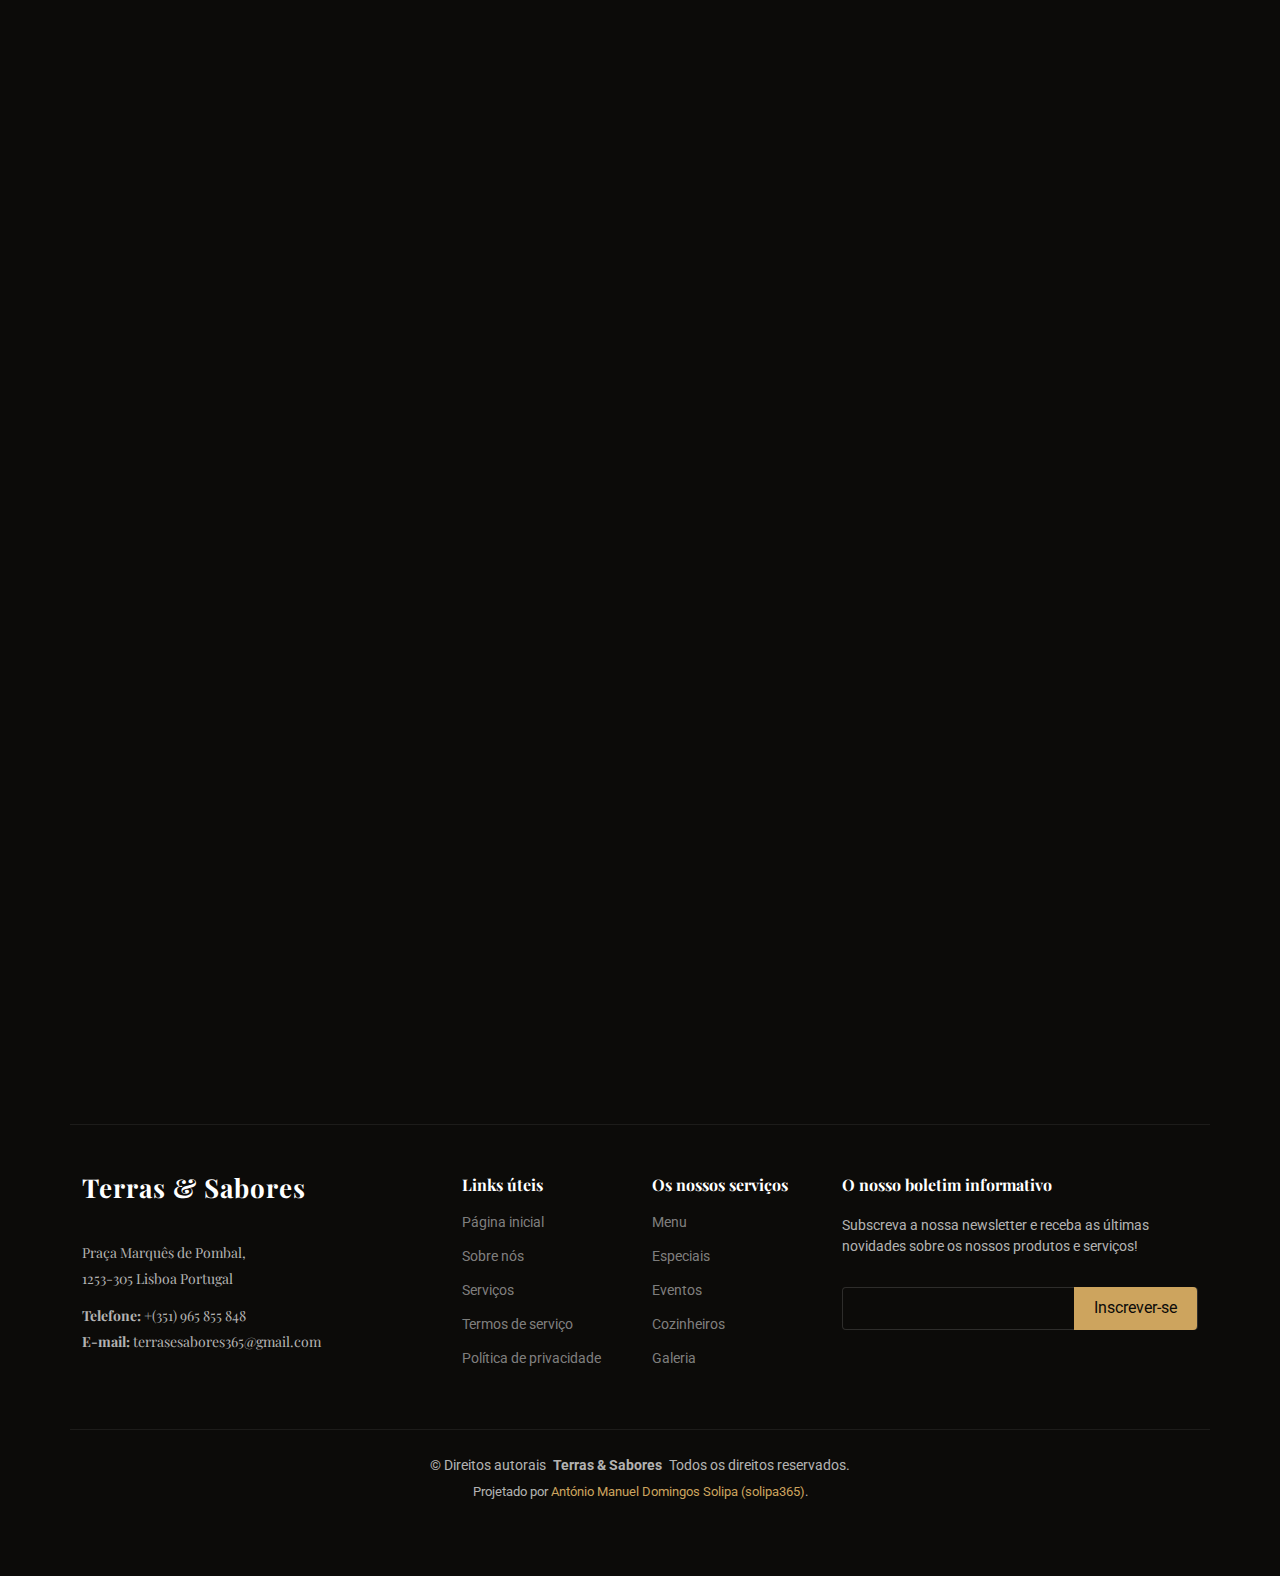
<file: assets/page/PT/Política-de-privacidade.html>
<!DOCTYPE html>
<html lang="PT">

<head>
  <meta charset="utf-8">
  <meta content="width=device-width, initial-scale=1.0" name="viewport">
  <meta name="description" content="">
  <meta name="keywords" content="">
  <title>Política de Privacidade - Terras & Sabores</title>

  <!-- Favicons -->
  <link href="/assets/img/favicon.png" rel="shortcut icon" type="image/x-icon">
  <link href="/assets/img/apple-touch-icon.png" rel="apple-touch-icon">

  <!-- Fonts -->
  <link href="https://fonts.googleapis.com" rel="preconnect">
  <link href="https://fonts.gstatic.com" rel="preconnect" crossorigin>
  <link href="https://fonts.googleapis.com/css2?family=Roboto:ital,wght@0,100;0,300;0,400;0,500;0,700;0,900;1,100;1,300;1,400;1,500;1,700;1,900&family=Poppins:ital,wght@0,100;0,200;0,300;0,400;0,500;0,600;0,700;0,800;0,900;1,100;1,200;1,300;1,400;1,500;1,600;1,700;1,800;1,900&family=Playfair+Display:ital,wght@0,400;0,500;0,600;0,700;0,800;0,900;1,400;1,500;1,600;1,700;1,800;1,900&display=swap" rel="stylesheet">

  <!-- Vendor CSS Files -->
  <link href="/assets/vendor/aos/aos.css" rel="stylesheet">
  <link href="/assets/vendor/swiper/swiper-bundle.min.css" rel="stylesheet">
  <link href="/assets/vendor/bootstrap/css/bootstrap.min.css" rel="stylesheet">
  <link href="/assets/vendor/glightbox/css/glightbox.min.css" rel="stylesheet">
  <link href="/assets/vendor/bootstrap-icons/bootstrap-icons.css" rel="stylesheet">

  <!-- Main CSS File -->
  <link href="/assets/css/main.css" rel="stylesheet">
</head>

<body class="starter-page-page">

  <header id="header" class="header fixed-top">

    <div class="topbar d-flex align-items-center">
      <div class="container d-flex justify-content-center justify-content-md-between">
        <div class="contact-info d-flex align-items-center">
          <i class="bi bi-envelope d-flex align-items-center"><a href="mailto:terrasesabores365@gmail.com">terrasesabores365@gmail.com
          </a></i>
          <i class="bi bi-phone d-flex align-items-center ms-4"><span>+(351) 965 855 848</span></i>
        </div>
        <div class="languages d-none d-md-flex align-items-center">
          <ul>
            <li>PT</li>
            <li><a href="/assets/page/EN/index.html">EN</a></li>
          </ul>
        </div>
      </div>
    </div><!-- End Top Bar -->

    <div class="branding d-flex align-items-cente">

      <div class="container position-relative d-flex align-items-center justify-content-between">
        <a href="/index.html" class="logo d-flex align-items-center me-auto me-xl-0">
          <h1 class="sitename">Terras & Sabores</h1>
        </a>

        <nav id="navmenu" class="navmenu">
          <ul>
            <li><a href="#hero" class="active">Lar<br></a></li>
            <li><a href="#about">Sobre</a></li>
            <li><a href="#menu">Menu</a></li>
            <li><a href="#specials">Especiais</a></li>
            <li><a href="#events">Eventos</a></li>
            <li><a href="#chefs">Cozinheiros</a></li>
            <li><a href="#gallery">Galeria</a></li>
            <li><a href="#contact">Contactos</a></li>
          </ul>
          <i class="mobile-nav-toggle d-xl-none bi bi-list"></i>
        </nav>

        <a class="btn-book-a-table d-none d-xl-block" href="#book-a-table">Reserve uma mesa</a>

      </div>

    </div>

  </header>

  <main class="main">

    <!-- Page Title -->
    <div class="page-title position-relative" data-aos="fade" style="background-image: url(/assets/img/page-title-bg.webp);">
      <div class="container position-relative">
        <h1>Política de Privacidade <br></h1>
        <p>Protegemos os seus dados com cuidado e transparência, garantindo que sua experiência no nosso restaurante seja segura e confiável.</p>
        <nav class="breadcrumbs">
          <ol>
            <li><a href="/assets/page/PT/index.html">Página inicial</a></li>
            <li class="current">Política de Privacidade</li>
          </ol>
        </nav>
      </div>
    </div><!-- End Page Title -->

    <!-- Starter Section Section -->
    <section id="starter-section" class="starter-section section">

        <div class="container" data-aos="fade-up">
            <p>Terras & Sabores valoriza a sua privacidade. Esta política descreve como coletamos, usamos e protegemos suas informações pessoais quando você acessa o nosso site e utiliza os nossos serviços. Ao usar o site Terras & Sabores, você concorda com as práticas descritas nesta política.</p>
        </div><br>

      <!-- Section Title -->
      <div class="container section-title" data-aos="fade-up">
        <h2>01.</h2>
        <p>Informações Coletadas<br></p>
      </div><!-- End Section Title -->

        <div class="container" data-aos="fade-up">
            <p>Coletamos diferentes tipos de informações para fornecer e melhorar nossos serviços, tais como:
                <li>Informações Pessoais: Nome, e-mail, número de telefone, e endereço (quando fornecidos durante o processo de reserva ou envio de um formulário de contato).</li>
                <li>Informações de Navegação: Endereço IP, tipo de navegador, idioma, horários de acesso e páginas visitadas.</li>
                <li>Dados de Pagamento: Informações relacionadas ao seu método de pagamento (somente para compras online ou reservas pagas).</li>
            </p>
        </div><br>

      <!-- Section Title -->
      <div class="container section-title" data-aos="fade-up">
        <h2>02.</h2>
        <p>Como Usamos Suas Informações<br></p>
      </div><!-- End Section Title -->

        <div class="container" data-aos="fade-up">
            <p>As informações que coletamos podem ser usadas para:
                <li>Processar e gerenciar reservas de mesas ou eventos;</li>
                <li>Enviar notificações e comunicações relacionadas ao seu pedido;</li>
                <li>Melhorar a experiência do usuário em nosso site;</li>
                <li>Oferecer promoções e atualizações sobre nossos produtos e serviços, com o seu consentimento;</li>
                <li>Cumprir obrigações legais e regulatórias.</li>
            </p>
        </div><br>

      <!-- Section Title -->
      <div class="container section-title" data-aos="fade-up">
        <h2>03.</h2>
        <p>Compartilhamento de Informações<br></p>
      </div><!-- End Section Title -->

        <div class="container" data-aos="fade-up">
            <p>Terras & Sabores não vende, troca ou aluga informações pessoais para terceiros. No entanto, podemos compartilhar informações com:
                <li>Fornecedores de Serviços: Terceiros que fornecem serviços em nosso nome, como processadores de pagamento, empresas de entrega ou plataformas de reservas.</li>
                <li>Autoridades Legais: Quando necessário para cumprir uma obrigação legal, ordem judicial ou proteger os nossos direitos.</li>
            </p>
        </div><br>

      <!-- Section Title -->
      <div class="container section-title" data-aos="fade-up">
        <h2>04.</h2>
        <p>Segurança das Informações<br></p>
      </div><!-- End Section Title -->

        <div class="container" data-aos="fade-up">
            <p>Adotamos medidas técnicas e organizacionais para proteger as suas informações contra acessos não autorizados, perda, destruição ou alteração. Contudo, lembre-se que nenhuma transmissão de dados pela internet é completamente segura. Apesar dos nossos esforços, não podemos garantir a segurança absoluta de suas informações.</p>
        </div><br>

      <!-- Section Title -->
      <div class="container section-title" data-aos="fade-up">
        <h2>05.</h2>
        <p>Cookies e Tecnologias de Rastreamento<br></p>
      </div><!-- End Section Title -->

        <div class="container" data-aos="fade-up">
            <p>Utilizamos cookies para melhorar a funcionalidade do nosso site e personalizar a sua experiência. Um cookie é um pequeno arquivo de texto que é armazenado no seu dispositivo. Você pode optar por desativar os cookies no seu navegador, mas isso pode limitar algumas funcionalidades do site.</p>
        </div><br>

      <!-- Section Title -->
      <div class="container section-title" data-aos="fade-up">
        <h2>06.</h2>
        <p>Seus Direitos<br></p>
      </div><!-- End Section Title -->

        <div class="container" data-aos="fade-up">
            <p>De acordo com a legislação de proteção de dados, você tem o direito de:
                <li>Acessar, corrigir ou excluir suas informações pessoais;</li>
                <li>Solicitar a limitação do uso dos seus dados;</li>
                <li>Retirar o seu consentimento para o uso dos dados a qualquer momento;</li>
                <li>Solicitar a transferência dos seus dados para outra entidade (portabilidade de dados).</li>
                Para exercer esses direitos, entre em contato conosco através do e-mail: terrasesabores365@gmail.com.
            </p>
        </div><br>

      <!-- Section Title -->
      <div class="container section-title" data-aos="fade-up">
        <h2>07.</h2>
        <p>Alterações a Esta Política<br></p>
      </div><!-- End Section Title -->

        <div class="container" data-aos="fade-up">
            <p>Podemos atualizar nossa Política de Privacidade periodicamente. Todas as mudanças serão publicadas nesta página com a data de atualização no topo. Recomendamos que revise esta política regularmente para estar ciente de quaisquer modificações.</p>
        </div><br>

      <!-- Section Title -->
      <div class="container section-title" data-aos="fade-up">
        <h2>08.</h2>
        <p>Contatos<br></p>
      </div><!-- End Section Title -->

        <div class="container" data-aos="fade-up">
            <p>Se tiver dúvidas sobre esta Política de Privacidade ou sobre o tratamento das suas informações, entre em contato conosco:
                <li>E-mail: terrasesabores365@gmail.com</li>
                <li>Telefone: +(351) 965 855 848</li>
                <li>Endereço: Praça Marquês de Pombal, 1253-305 Lisboa Portugal</li>
            </p>
        </div><br>

    </section><!-- /Starter Section Section -->

  </main>

  <footer id="footer" class="footer">

    <div class="container footer-top">
      <div class="row gy-4">
        <div class="col-lg-4 col-md-6 footer-about">
          <a href="/index.html" class="logo d-flex align-items-center">
            <span class="sitename">Terras & Sabores</span>
          </a>
          <div class="footer-contact pt-3">
            <p>Praça Marquês de Pombal,</p>
            <p>1253-305 Lisboa Portugal</p>
            <p class="mt-3"><strong>Telefone:</strong> <span>+(351) 965 855 848</span></p>
            <p><strong>E-mail:</strong> <span>terrasesabores365@gmail.com</span></p>
          </div>
        </div>

        <div class="col-lg-2 col-md-3 footer-links">
          <h4>Links úteis</h4>
          <ul>
            <li><a href="#hero">Página inicial</a></li>
            <li><a href="#about">Sobre nós</a></li>
            <li><a href="#events">Serviços</a></li>
            <li><a href="/assets/page/PT/Termos-de-serviço.html">Termos de serviço</a></li>
            <li><a href="/assets/page/PT/Política-de-privacidade.html">Política de privacidade</a></li>
          </ul>
        </div>

        <div class="col-lg-2 col-md-3 footer-links">
          <h4>Os nossos serviços</h4>
          <ul>
            <li><a href="#menu">Menu</a></li>
            <li><a href="#specials">Especiais</a></li>
            <li><a href="#events">Eventos</a></li>
            <li><a href="#chefs">Cozinheiros</a></li>
            <li><a href="#gallery">Galeria</a></li>
          </ul>
        </div>
        
        <div class="col-lg-4 col-md-12 footer-newsletter">
          <h4>O nosso boletim informativo</h4>
          <p>Subscreva a nossa newsletter e receba as últimas novidades sobre os nossos produtos e serviços!</p>
          <form action="forms/newsletter.php" method="post" class="php-email-form">
            <div class="newsletter-form"><input type="email" name="email"><input type="submit" value="Inscrever-se"></div>
            <div class="loading">Carregando</div>
            <div class="error-message"></div>
            <div class="sent-message">A sua solicitação de assinatura foi enviada. Obrigado!</div>
          </form>
        </div>

      </div>
    </div>

    <div class="container copyright text-center mt-4">
      <p>© <span>Direitos autorais</span> <strong class="px-1 sitename">Terras & Sabores</strong> <span>Todos os direitos reservados.</span></p>
      <div class="credits">
        Projetado por <a href="https://github.com/solipa365/">António Manuel Domingos Solipa (solipa365)</a>.
      </div>
    </div>

  </footer>

  <!-- Scroll Top -->
  <a href="#" id="scroll-top" class="scroll-top d-flex align-items-center justify-content-center"><i class="bi bi-arrow-up-short"></i></a>

  <!-- Preloader -->
  <div id="preloader"></div>

  <!-- Vendor JS Files -->
  <script src="/assets/vendor/bootstrap/js/bootstrap.bundle.min.js"></script>
  <script src="/assets/vendor/php-email-form/validate.js"></script>
  <script src="/assets/vendor/aos/aos.js"></script>
  <script src="/assets/vendor/glightbox/js/glightbox.min.js"></script>
  <script src="/assets/vendor/imagesloaded/imagesloaded.pkgd.min.js"></script>
  <script src="/assets/vendor/isotope-layout/isotope.pkgd.min.js"></script>
  <script src="/assets/vendor/swiper/swiper-bundle.min.js"></script>

  <!-- Main JS File -->
  <script src="/assets/js/main.js"></script>

</body>

</html>
</file>
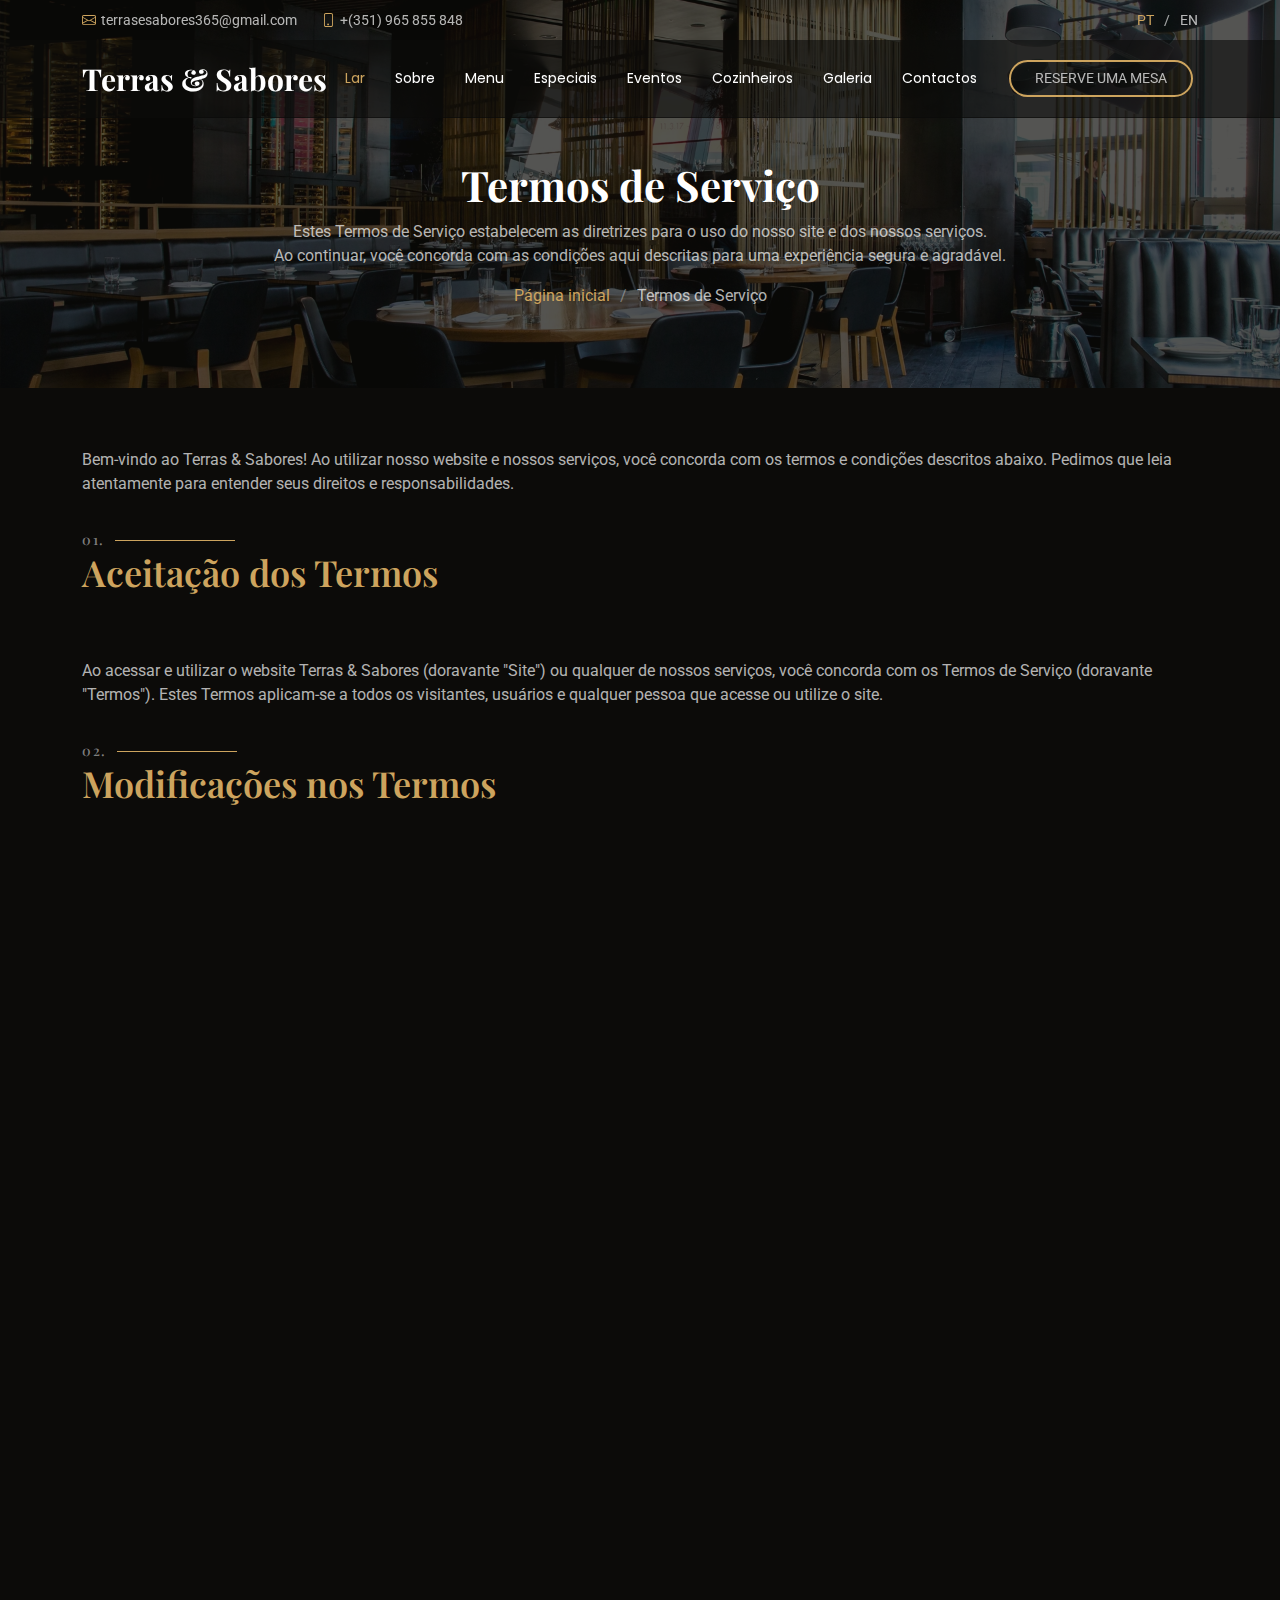
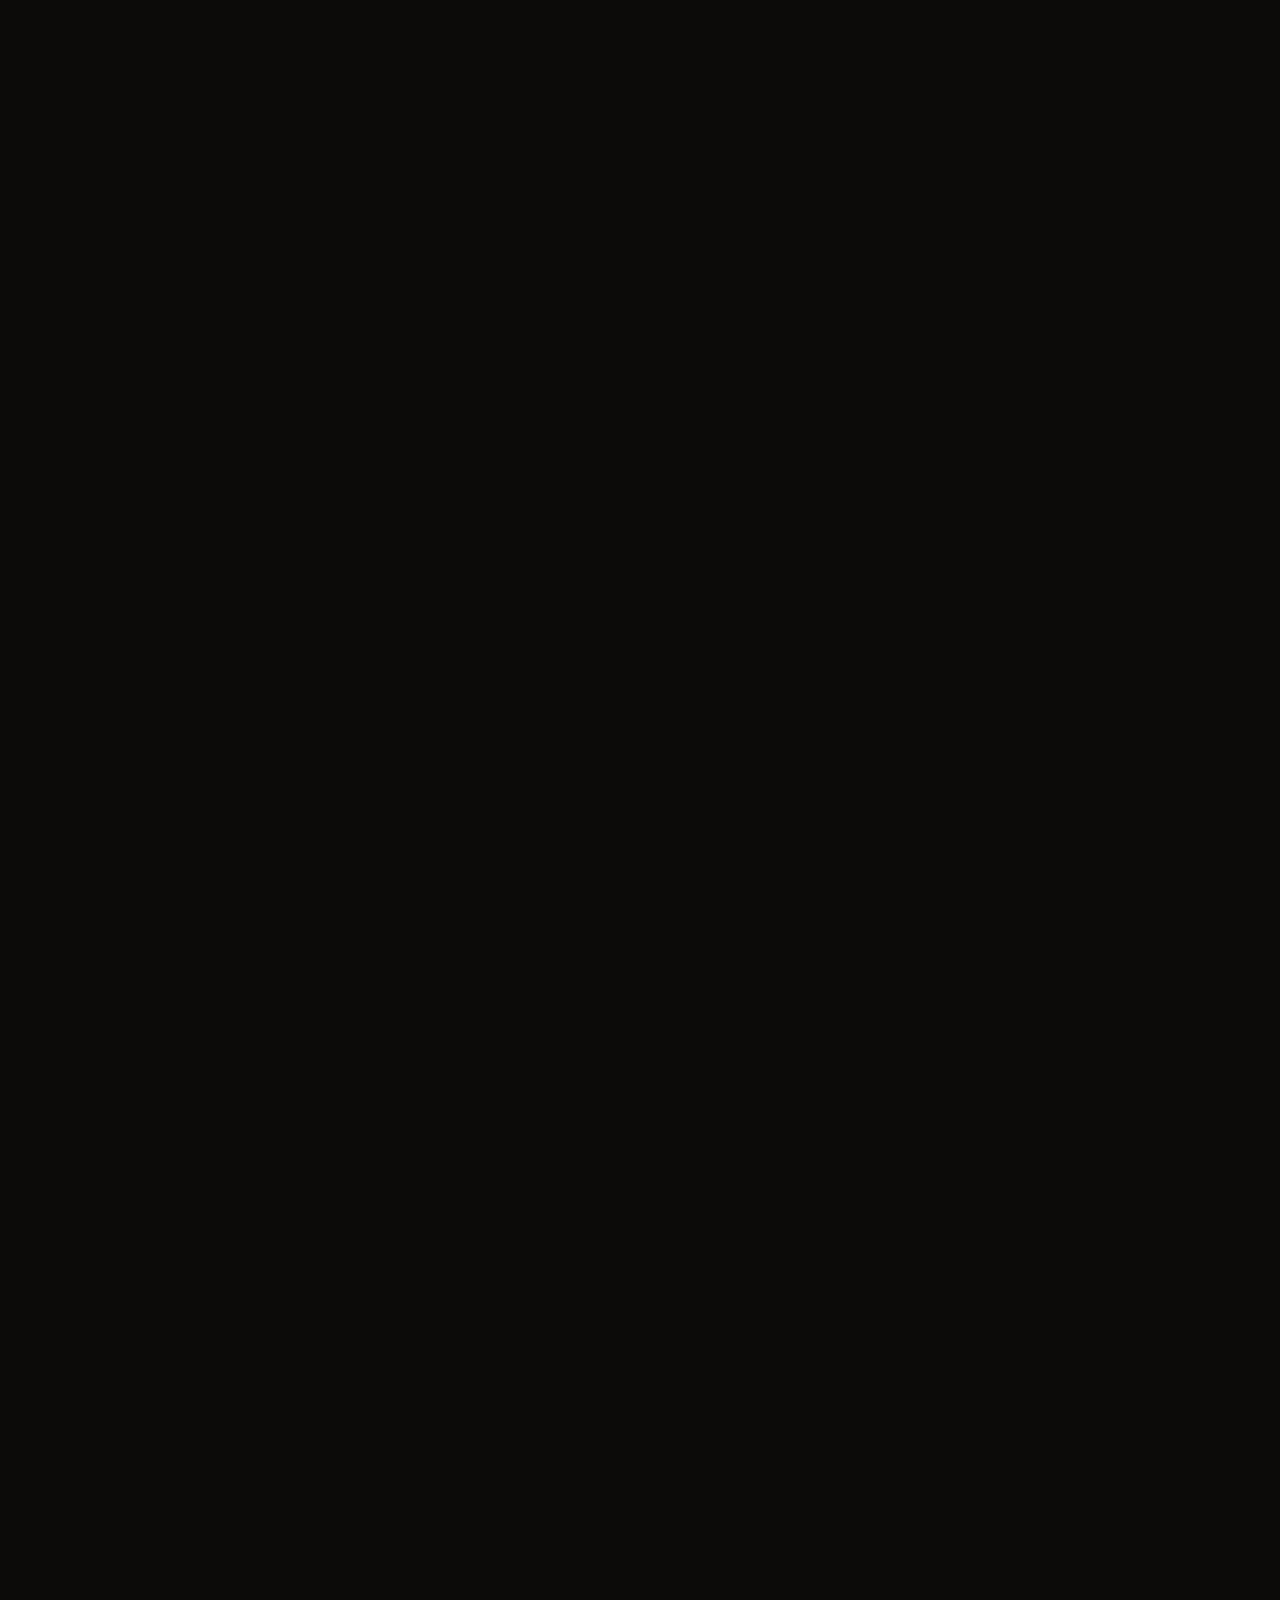
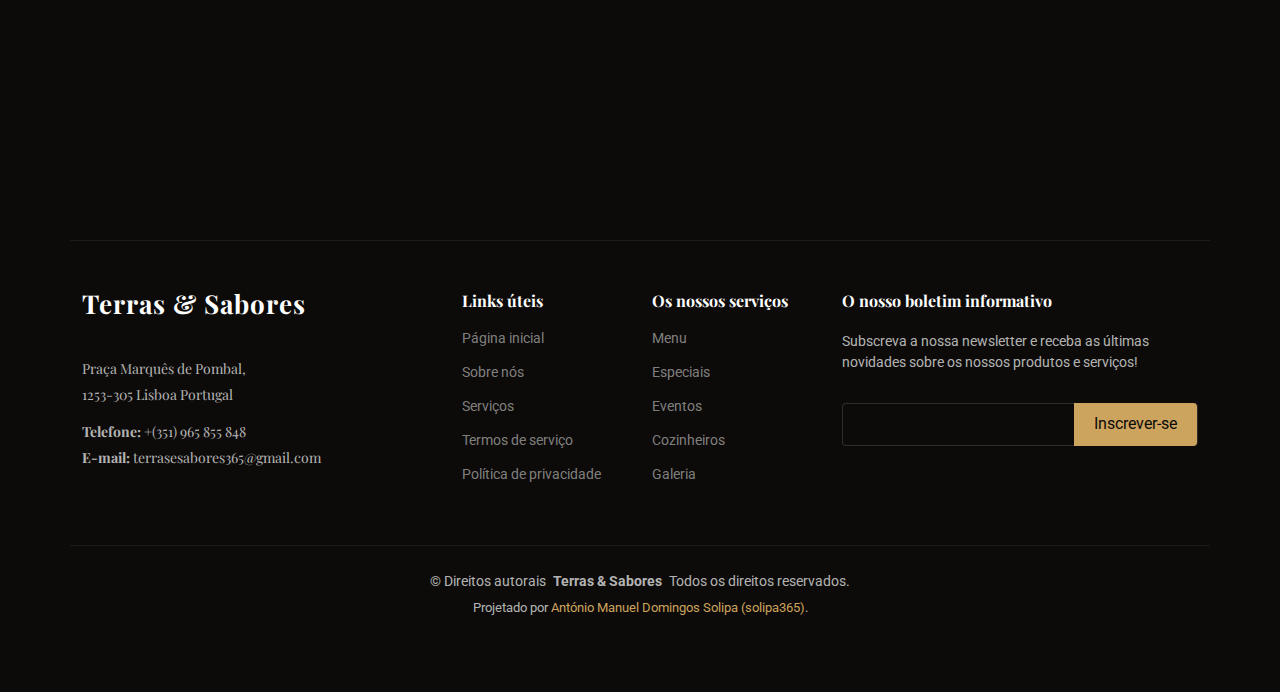
<file: assets/page/PT/Termos-de-serviço.html>
<!DOCTYPE html>
<html lang="PT">

<head>
  <meta charset="utf-8">
  <meta content="width=device-width, initial-scale=1.0" name="viewport">
  <meta name="description" content="">
  <meta name="keywords" content="">
  <title>Termos de Serviço - Terras & Sabores</title>

  <!-- Favicons -->
  <link href="/assets/img/favicon.png" rel="shortcut icon" type="image/x-icon">
  <link href="/assets/img/apple-touch-icon.png" rel="apple-touch-icon">

  <!-- Fonts -->
  <link href="https://fonts.googleapis.com" rel="preconnect">
  <link href="https://fonts.gstatic.com" rel="preconnect" crossorigin>
  <link href="https://fonts.googleapis.com/css2?family=Roboto:ital,wght@0,100;0,300;0,400;0,500;0,700;0,900;1,100;1,300;1,400;1,500;1,700;1,900&family=Poppins:ital,wght@0,100;0,200;0,300;0,400;0,500;0,600;0,700;0,800;0,900;1,100;1,200;1,300;1,400;1,500;1,600;1,700;1,800;1,900&family=Playfair+Display:ital,wght@0,400;0,500;0,600;0,700;0,800;0,900;1,400;1,500;1,600;1,700;1,800;1,900&display=swap" rel="stylesheet">

  <!-- Vendor CSS Files -->
  <link href="/assets/vendor/aos/aos.css" rel="stylesheet">
  <link href="/assets/vendor/swiper/swiper-bundle.min.css" rel="stylesheet">
  <link href="/assets/vendor/bootstrap/css/bootstrap.min.css" rel="stylesheet">
  <link href="/assets/vendor/glightbox/css/glightbox.min.css" rel="stylesheet">
  <link href="/assets/vendor/bootstrap-icons/bootstrap-icons.css" rel="stylesheet">

  <!-- Main CSS File -->
  <link href="/assets/css/main.css" rel="stylesheet">
</head>

<body class="starter-page-page">

  <header id="header" class="header fixed-top">

    <div class="topbar d-flex align-items-center">
      <div class="container d-flex justify-content-center justify-content-md-between">
        <div class="contact-info d-flex align-items-center">
          <i class="bi bi-envelope d-flex align-items-center"><a href="mailto:terrasesabores365@gmail.com">terrasesabores365@gmail.com
          </a></i>
          <i class="bi bi-phone d-flex align-items-center ms-4"><span>+(351) 965 855 848</span></i>
        </div>
        <div class="languages d-none d-md-flex align-items-center">
          <ul>
            <li>PT</li>
            <li><a href="/assets/page/EN/index.html">EN</a></li>
          </ul>
        </div>
      </div>
    </div><!-- End Top Bar -->

    <div class="branding d-flex align-items-cente">

      <div class="container position-relative d-flex align-items-center justify-content-between">
        <a href="/index.html" class="logo d-flex align-items-center me-auto me-xl-0">
          <h1 class="sitename">Terras & Sabores</h1>
        </a>

        <nav id="navmenu" class="navmenu">
          <ul>
            <li><a href="#hero" class="active">Lar<br></a></li>
            <li><a href="#about">Sobre</a></li>
            <li><a href="#menu">Menu</a></li>
            <li><a href="#specials">Especiais</a></li>
            <li><a href="#events">Eventos</a></li>
            <li><a href="#chefs">Cozinheiros</a></li>
            <li><a href="#gallery">Galeria</a></li>
            <li><a href="#contact">Contactos</a></li>
          </ul>
          <i class="mobile-nav-toggle d-xl-none bi bi-list"></i>
        </nav>

        <a class="btn-book-a-table d-none d-xl-block" href="#book-a-table">Reserve uma mesa</a>

      </div>

    </div>

  </header>

  <main class="main">

    <!-- Page Title -->
    <div class="page-title position-relative" data-aos="fade" style="background-image: url(/assets/img/page-title-bg.webp);">
      <div class="container position-relative">
        <h1>Termos de Serviço <br></h1>
        <p>Estes Termos de Serviço estabelecem as diretrizes para o uso do nosso site e dos nossos serviços. <br> Ao continuar, você concorda com as condições aqui descritas para uma experiência segura e agradável.</p>
        <nav class="breadcrumbs">
          <ol>
            <li><a href="/assets/page/PT/index.html">Página inicial</a></li>
            <li class="current">Termos de Serviço</li>
          </ol>
        </nav>
      </div>
    </div><!-- End Page Title -->

    <!-- Starter Section Section -->
    <section id="starter-section" class="starter-section section">

        <div class="container" data-aos="fade-up">
            <p>Bem-vindo ao Terras & Sabores! Ao utilizar nosso website e nossos serviços, você concorda com os termos e condições descritos abaixo. Pedimos que leia atentamente para entender seus direitos e responsabilidades.</p>
        </div><br>

      <!-- Section Title -->
      <div class="container section-title" data-aos="fade-up">
        <h2>01.</h2>
        <p>Aceitação dos Termos<br></p>
      </div><!-- End Section Title -->

        <div class="container" data-aos="fade-up">
            <p>Ao acessar e utilizar o website Terras & Sabores (doravante "Site") ou qualquer de nossos serviços, você concorda com os Termos de Serviço (doravante "Termos"). Estes Termos aplicam-se a todos os visitantes, usuários e qualquer pessoa que acesse ou utilize o site.</p>
        </div><br>

      <!-- Section Title -->
      <div class="container section-title" data-aos="fade-up">
        <h2>02.</h2>
        <p>Modificações nos Termos<br></p>
      </div><!-- End Section Title -->

        <div class="container" data-aos="fade-up">
            <p>Reservamo-nos o direito de modificar, alterar ou atualizar estes Termos a qualquer momento, a nosso exclusivo critério. Qualquer alteração será comunicada no Site. Ao continuar a usar o Site após as mudanças, você aceita os novos Termos modificados.</p>
        </div><br>

      <!-- Section Title -->
      <div class="container section-title" data-aos="fade-up">
        <h2>03.</h2>
        <p>Uso do Site<br></p>
      </div><!-- End Section Title -->

        <div class="container" data-aos="fade-up">
            <p>Você concorda em usar o Site e os serviços fornecidos de forma responsável e em conformidade com todas as leis aplicáveis. É proibido:
                <li>Usar o Site para qualquer atividade ilegal, fraudulenta ou não autorizada.</li>
                <li>Interferir ou tentar interromper o funcionamento adequado do Site ou dos nossos serviços.</li>
                <li>Distribuir vírus ou qualquer outra tecnologia mal-intencionada que possa prejudicar o Site ou os usuários.</li>
            </p>
        </div><br>

      <!-- Section Title -->
      <div class="container section-title" data-aos="fade-up">
        <h2>04.</h2>
        <p>Conteúdo e Propriedade Intelectual<br></p>
      </div><!-- End Section Title -->

        <div class="container" data-aos="fade-up">
            <p>Todo o conteúdo apresentado no Site, incluindo, mas não se limitando a textos, imagens, vídeos, gráficos, logotipos, ícones, e menus, é de propriedade exclusiva do Terras & Sabores ou está licenciado para uso. A reprodução, distribuição ou modificação deste conteúdo sem nossa autorização por escrito é proibida.</p>
        </div><br>

      <!-- Section Title -->
      <div class="container section-title" data-aos="fade-up">
        <h2>05.</h2>
        <p>Privacidade<br></p>
      </div><!-- End Section Title -->

        <div class="container" data-aos="fade-up">
            <p>Ao utilizar nossos serviços, podemos coletar informações pessoais como nome, endereço de e-mail e número de telefone, conforme descrito em nossa Política de Privacidade. Essas informações são usadas para melhorar sua experiência no Site e garantir o bom funcionamento dos nossos serviços. Não compartilhamos suas informações com terceiros sem o seu consentimento, exceto quando exigido por lei.</p>
        </div><br>

      <!-- Section Title -->
      <div class="container section-title" data-aos="fade-up">
        <h2>06.</h2>
        <p>Reservas e Pedidos Online<br></p>
      </div><!-- End Section Title -->

        <div class="container" data-aos="fade-up">
            <p>Nosso Site permite que você faça reservas e pedidos online de maneira conveniente. Ao fazer um pedido ou reserva, você concorda com os seguintes termos:
                <li>As reservas estão sujeitas à disponibilidade, e o Terras & Sabores se reserva o direito de cancelar ou modificar reservas em casos excepcionais.</li>
                <li>Pedidos online só serão processados após confirmação de pagamento (se aplicável) e aceitação pela equipe do restaurante.</li>
                <li>O Terras & Sabores se esforça para fornecer informações precisas sobre os pratos no menu, mas pequenas variações em ingredientes ou apresentação podem ocorrer.</li>
            </p>
        </div><br>

      <!-- Section Title -->
      <div class="container section-title" data-aos="fade-up">
        <h2>07.</h2>
        <p>Preços e Pagamentos<br></p>
      </div><!-- End Section Title -->

        <div class="container" data-aos="fade-up">
            <p>Os preços exibidos no Site estão sujeitos a alterações sem aviso prévio. Nos esforçamos para garantir que os preços e descrições sejam precisos, mas nos reservamos o direito de corrigir quaisquer erros tipográficos ou de cálculo. Pagamentos por pedidos online devem ser realizados de acordo com as opções de pagamento oferecidas no Site, como cartões de crédito/débito ou outros métodos digitais.</p>
        </div><br>

      <!-- Section Title -->
      <div class="container section-title" data-aos="fade-up">
        <h2>08.</h2>
        <p>Cancelamentos e Reembolsos<br></p>
      </div><!-- End Section Title -->

        <div class="container" data-aos="fade-up">
            <p>Pedidos feitos online só poderão ser cancelados dentro do prazo especificado durante o processo de pedido. Após o início da preparação, os pedidos não poderão ser cancelados, exceto em circunstâncias excepcionais, a critério do restaurante. Reembolsos por cancelamentos válidos serão processados dentro de Segunda a Sexta dias úteis.</p>
        </div><br>

      <!-- Section Title -->
      <div class="container section-title" data-aos="fade-up">
        <h2>09.</h2>
        <p>Responsabilidade Limitada<br></p>
      </div><!-- End Section Title -->

        <div class="container" data-aos="fade-up">
            <p>O Terras & Sabores se esforça para fornecer um serviço de alta qualidade, mas não garante que o Site ou qualquer conteúdo esteja livre de erros, interrupções ou imprecisões. Não nos responsabilizamos por quaisquer danos diretos, indiretos, incidentais ou consequentes decorrentes do uso ou da incapacidade de usar o Site, mesmo se formos informados da possibilidade de tais danos.</p>
        </div><br>

      <!-- Section Title -->
      <div class="container section-title" data-aos="fade-up">
        <h2>10.</h2>
        <p>Links Externos<br></p>
      </div><!-- End Section Title -->

        <div class="container" data-aos="fade-up">
            <p>Nosso Site pode conter links para websites de terceiros que não são controlados ou operados pelo Terras & Sabores. Não nos responsabilizamos pelo conteúdo, práticas de privacidade ou serviços oferecidos por esses sites externos. A inclusão de um link não implica endosso de qualquer site externo.</p>
        </div><br>

      <!-- Section Title -->
      <div class="container section-title" data-aos="fade-up">
        <h2>11.</h2>
        <p>Legislação Aplicávels<br></p>
      </div><!-- End Section Title -->

        <div class="container" data-aos="fade-up">
            <p>Estes Termos são regidos e interpretados de acordo com as leis de Portugal, independentemente de conflitos de disposições legais. Qualquer disputa decorrente destes Termos será resolvida nos tribunais competentes localizados na uniao europeia.</p>
        </div><br>

        <!-- Section Title -->
      <div class="container section-title" data-aos="fade-up">
        <h2>12.</h2>
        <p>Contatos<br></p>
      </div><!-- End Section Title -->

        <div class="container" data-aos="fade-up">
            <p>Se você tiver dúvidas ou preocupações sobre estes Termos, entre em contato conosco através de:
                <li>E-mail: terrasesabores365@gmail.com</li>
                <li>Telefone: +(351) 965 855 848</li>
                <li>Endereço: Praça Marquês de Pombal, 1253-305 Lisboa Portugal</li>
            </p>
        </div>

    </section><!-- /Starter Section Section -->

  </main>

  <footer id="footer" class="footer">

    <div class="container footer-top">
      <div class="row gy-4">
        <div class="col-lg-4 col-md-6 footer-about">
          <a href="/index.html" class="logo d-flex align-items-center">
            <span class="sitename">Terras & Sabores</span>
          </a>
          <div class="footer-contact pt-3">
            <p>Praça Marquês de Pombal,</p>
            <p>1253-305 Lisboa Portugal</p>
            <p class="mt-3"><strong>Telefone:</strong> <span>+(351) 965 855 848</span></p>
            <p><strong>E-mail:</strong> <span>terrasesabores365@gmail.com</span></p>
          </div>
        </div>

        <div class="col-lg-2 col-md-3 footer-links">
          <h4>Links úteis</h4>
          <ul>
            <li><a href="#hero">Página inicial</a></li>
            <li><a href="#about">Sobre nós</a></li>
            <li><a href="#events">Serviços</a></li>
            <li><a href="/assets/page/PT/Termos-de-serviço.html">Termos de serviço</a></li>
            <li><a href="/assets/page/PT/Política-de-privacidade.html">Política de privacidade</a></li>
          </ul>
        </div>

        <div class="col-lg-2 col-md-3 footer-links">
          <h4>Os nossos serviços</h4>
          <ul>
            <li><a href="#menu">Menu</a></li>
            <li><a href="#specials">Especiais</a></li>
            <li><a href="#events">Eventos</a></li>
            <li><a href="#chefs">Cozinheiros</a></li>
            <li><a href="#gallery">Galeria</a></li>
          </ul>
        </div>
        
        <div class="col-lg-4 col-md-12 footer-newsletter">
          <h4>O nosso boletim informativo</h4>
          <p>Subscreva a nossa newsletter e receba as últimas novidades sobre os nossos produtos e serviços!</p>
          <form action="forms/newsletter.php" method="post" class="php-email-form">
            <div class="newsletter-form"><input type="email" name="email"><input type="submit" value="Inscrever-se"></div>
            <div class="loading">Carregando</div>
            <div class="error-message"></div>
            <div class="sent-message">A sua solicitação de assinatura foi enviada. Obrigado!</div>
          </form>
        </div>

      </div>
    </div>

    <div class="container copyright text-center mt-4">
      <p>© <span>Direitos autorais</span> <strong class="px-1 sitename">Terras & Sabores</strong> <span>Todos os direitos reservados.</span></p>
      <div class="credits">
        Projetado por <a href="https://github.com/solipa365/">António Manuel Domingos Solipa (solipa365)</a>.
      </div>
    </div>

  </footer>

  <!-- Scroll Top -->
  <a href="#" id="scroll-top" class="scroll-top d-flex align-items-center justify-content-center"><i class="bi bi-arrow-up-short"></i></a>

  <!-- Preloader -->
  <div id="preloader"></div>

  <!-- Vendor JS Files -->
  <script src="/assets/vendor/bootstrap/js/bootstrap.bundle.min.js"></script>
  <script src="/assets/vendor/php-email-form/validate.js"></script>
  <script src="/assets/vendor/aos/aos.js"></script>
  <script src="/assets/vendor/glightbox/js/glightbox.min.js"></script>
  <script src="/assets/vendor/imagesloaded/imagesloaded.pkgd.min.js"></script>
  <script src="/assets/vendor/isotope-layout/isotope.pkgd.min.js"></script>
  <script src="/assets/vendor/swiper/swiper-bundle.min.js"></script>

  <!-- Main JS File -->
  <script src="/assets/js/main.js"></script>

</body>

</html>
</file>
<file: assets/css/main.css>
/* 
  * Template Name: Terras & Sabores
  * Template URL: https://www.terrasesabores.vercel.app/
  * Updated: 30 de setembro de 2024 com solipa365 v1.0
  * Author: António Manuel Domingos Solipa (solipa365)
  * License: https://www.terrasesabores.vercel.app/license/
*/

/* Fonts */
:root {
  --default-font: "Roboto",  system-ui, -apple-system, "Segoe UI", Roboto, "Helvetica Neue", Arial, "Noto Sans", "Liberation Sans", sans-serif, "Apple Color Emoji", "Segoe UI Emoji", "Segoe UI Symbol", "Noto Color Emoji";
  --heading-font: "Playfair Display",  sans-serif;
  --nav-font: "Poppins",  sans-serif;
}

/* Global Colors - The following color variables are used throughout the website. Updating them here will change the color scheme of the entire website */
:root { 
  --background-color: #0c0b09; /* Background color for the entire website, including individual sections */
  --default-color: rgba(255, 255, 255, 0.7); /* Default color used for the majority of the text content across the entire website */
  --heading-color: #ffffff; /* Color for headings, subheadings and title throughout the website */
  --accent-color: #cda45e; /* Accent color that represents your brand on the website. It's used for buttons, links, and other elements that need to stand out */
  --surface-color: #29261f; /* The surface color is used as a background of boxed elements within sections, such as cards, icon boxes, or other elements that require a visual separation from the global background. */
  --contrast-color: #0c0b09; /* Contrast color for text, ensuring readability against backgrounds of accent, heading, or default colors. */
}

/* Nav Menu Colors - The following color variables are used specifically for the navigation menu. They are separate from the global colors to allow for more customization options */
:root {
  --nav-color: #ffffff;  /* The default color of the main navmenu links */
  --nav-hover-color: #cda45e; /* Applied to main navmenu links when they are hovered over or active */
  --nav-mobile-background-color: #29261f; /* Used as the background color for mobile navigation menu */
  --nav-dropdown-background-color: #29261f; /* Used as the background color for dropdown items that appear when hovering over primary navigation items */
  --nav-dropdown-color: #ffffff; /* Used for navigation links of the dropdown items in the navigation menu. */
  --nav-dropdown-hover-color: #cda45e; /* Similar to --nav-hover-color, this color is applied to dropdown navigation links when they are hovered over. */
}

/* Color Presets - These classes override global colors when applied to any section or element, providing reuse of the sam color scheme. */

.light-background {
  --background-color: #29261f;
  --surface-color: #464135;
}

.dark-background {
  --background-color: #000000;
  --default-color: #ffffff;
  --heading-color: #ffffff;
  --surface-color: #1a1a1a;
  --contrast-color: #ffffff;
}

/* Smooth scroll */
:root {
  scroll-behavior: smooth;
}

/*--------------------------------------------------------------
# General Styling & Shared Classes
--------------------------------------------------------------*/

body {
  color: var(--default-color);
  background-color: var(--background-color);
  font-family: var(--default-font);
}

html {
  scrollbar-width: thin; 
  scrollbar-color: #cda45e #f0f0f0; 
}

::-webkit-scrollbar {
  width: 14px; 
}

::-webkit-scrollbar-track {
  background: #f0f0f0; 
  border-radius: 10px; 
  box-shadow: inset 0 0 5px rgba(0, 0, 0, 0.1); 
}

::-webkit-scrollbar-thumb {
  background: #cda45e; 
  border-radius: 10px; 
  box-shadow: inset 0 0 5px rgba(0, 0, 0, 0.2); 
  border: 3px solid #f0f0f0; 
}

::-webkit-scrollbar-thumb:hover {
  background: #cda45e; 
  box-shadow: inset 0 0 7px rgba(0, 0, 0, 0.3); 
}


@media (prefers-color-scheme: dark) {
  ::-webkit-scrollbar-track {
      background: #2b2b2b; 
  }
  
  ::-webkit-scrollbar-thumb {
      background: #cda45e; 
      border: 3px solid #2b2b2b; 
  }
  
  html {
      scrollbar-color: #cda45e #2b2b2b; 
  }
}

a {
  color: var(--accent-color);
  text-decoration: none;
  transition: 0.3s;
}

a:hover {
  color: color-mix(in srgb, var(--accent-color), transparent 25%);
  text-decoration: none;
}

h1,
h2,
h3,
h4,
h5,
h6 {
  color: var(--heading-color);
  font-family: var(--heading-font);
}

/* PHP Email Form Messages
------------------------------*/
.php-email-form .error-message {
  display: none;
  background: #df1529;
  color: #ffffff;
  text-align: left;
  padding: 15px;
  margin-bottom: 24px;
  font-weight: 600;
}

.php-email-form .sent-message {
  display: none;
  color: #ffffff;
  background: #059652;
  text-align: center;
  padding: 15px;
  margin-bottom: 24px;
  font-weight: 600;
}

.php-email-form .loading {
  display: none;
  background: var(--surface-color);
  text-align: center;
  padding: 15px;
  margin-bottom: 24px;
}

.php-email-form .loading:before {
  content: "";
  display: inline-block;
  border-radius: 50%;
  width: 24px;
  height: 24px;
  margin: 0 10px -6px 0;
  border: 3px solid var(--accent-color);
  border-top-color: var(--surface-color);
  animation: php-email-form-loading 1s linear infinite;
}

@keyframes php-email-form-loading {
  0% {
    transform: rotate(0deg);
  }

  100% {
    transform: rotate(360deg);
  }
}

/* Pulsating Play Button
------------------------------*/
.pulsating-play-btn {
  width: 94px;
  height: 94px;
  background: radial-gradient(var(--accent-color) 50%, color-mix(in srgb, var(--accent-color), transparent 75%) 52%);
  border-radius: 50%;
  display: block;
  position: relative;
  overflow: hidden;
}

.pulsating-play-btn:before {
  content: "";
  position: absolute;
  width: 120px;
  height: 120px;
  animation-delay: 0s;
  animation: pulsate-play-btn 2s;
  animation-direction: forwards;
  animation-iteration-count: infinite;
  animation-timing-function: steps;
  opacity: 1;
  border-radius: 50%;
  border: 5px solid color-mix(in srgb, var(--accent-color), transparent 30%);
  top: -15%;
  left: -15%;
  background: rgba(198, 16, 0, 0);
}

.pulsating-play-btn:after {
  content: "";
  position: absolute;
  left: 50%;
  top: 50%;
  transform: translateX(-40%) translateY(-50%);
  width: 0;
  height: 0;
  border-top: 10px solid transparent;
  border-bottom: 10px solid transparent;
  border-left: 15px solid #fff;
  z-index: 100;
  transition: all 400ms cubic-bezier(0.55, 0.055, 0.675, 0.19);
}

.pulsating-play-btn:hover:before {
  content: "";
  position: absolute;
  left: 50%;
  top: 50%;
  transform: translateX(-40%) translateY(-50%);
  width: 0;
  height: 0;
  border: none;
  border-top: 10px solid transparent;
  border-bottom: 10px solid transparent;
  border-left: 15px solid #fff;
  z-index: 200;
  animation: none;
  border-radius: 0;
}

.pulsating-play-btn:hover:after {
  border-left: 15px solid var(--accent-color);
  transform: scale(20);
}

@keyframes pulsate-play-btn {
  0% {
    transform: scale(0.6, 0.6);
    opacity: 1;
  }

  100% {
    transform: scale(1, 1);
    opacity: 0;
  }
}

/*--------------------------------------------------------------
# Global Header
--------------------------------------------------------------*/
.header {
  --background-color: rgba(12, 11, 9, 0.61);
  color: var(--default-color);
  transition: all 0.5s;
  z-index: 997;
}

.header .topbar {
  height: 40px;
  padding: 0;
  font-size: 14px;
  transition: all 0.5s;
}

.header .topbar .contact-info i {
  font-style: normal;
  color: var(--accent-color);
}

.header .topbar .contact-info i a,
.header .topbar .contact-info i span {
  padding-left: 5px;
  color: var(--default-color);
}

@media (max-width: 575px) {

  .header .topbar .contact-info i a,
  .header .topbar .contact-info i span {
    font-size: 13px;
  }
}

.header .topbar .contact-info i a {
  line-height: 0;
  transition: 0.3s;
}

.header .topbar .contact-info i a:hover {
  color: var(--accent-color);
  text-decoration: underline;
}

.header .topbar .languages ul {
  display: flex;
  flex-wrap: wrap;
  list-style: none;
  padding: 0;
  margin: 0;
  color: var(--accent-color);
}

.header .topbar .languages ul a {
  color: var(--default-color);
}

.header .topbar .languages ul a:hover {
  color: var(--accent-color);
}

.header .topbar .languages ul li+li {
  padding-left: 10px;
}

.header .topbar .languages ul li+li::before {
  display: inline-block;
  padding-right: 10px;
  color: color-mix(in srgb, var(--default-color), transparent 10%);
  content: "/";
}

.header .branding {
  background-color: var(--background-color);
  min-height: 60px;
  padding: 10px 0;
  transition: 0.3s;
  border-bottom: 1px solid var(--background-color);
}

.header .logo {
  line-height: 1;
}

.header .logo img {
  max-height: 36px;
  margin-right: 8px;
}

.header .logo h1 {
  font-size: 30px;
  margin: 0;
  font-weight: 700;
  color: var(--heading-color);
}

.header .btn-book-a-table,
.header .btn-book-a-table:focus {
  color: var(--default-color);
  border: 2px solid var(--accent-color);
  text-transform: uppercase;
  font-size: 14px;
  padding: 6px 24px;
  margin: 0 5px 0 30px;
  border-radius: 50px;
  transition: 0.3s;
}

.header .btn-book-a-table:hover,
.header .btn-book-a-table:focus:hover {
  color: var(--default-color);
  background: var(--accent-color);
}

.scrolled .header .topbar {
  height: 0;
  visibility: hidden;
  overflow: hidden;
}

.scrolled .header .branding {
  border-color: color-mix(in srgb, var(--accent-color), transparent 80%);
}

/* Global Header on Scroll
------------------------------*/
.scrolled .header {
  --background-color: #0c0b09;
}

/*--------------------------------------------------------------
# Navigation Menu
--------------------------------------------------------------*/
/* Navmenu - Desktop */
@media (min-width: 1200px) {
  .navmenu {
    padding: 0;
  }

  .navmenu ul {
    margin: 0;
    padding: 0;
    display: flex;
    list-style: none;
    align-items: center;
  }

  .navmenu li {
    position: relative;
  }

  .navmenu a,
  .navmenu a:focus {
    color: var(--nav-color);
    padding: 18px 15px;
    font-size: 14px;
    font-family: var(--nav-font);
    font-weight: 400;
    display: flex;
    align-items: center;
    justify-content: space-between;
    white-space: nowrap;
    transition: 0.3s;
  }

  .navmenu a i,
  .navmenu a:focus i {
    font-size: 12px;
    line-height: 0;
    margin-left: 5px;
    transition: 0.3s;
  }

  .navmenu li:last-child a {
    padding-right: 0;
  }

  .navmenu li:hover>a,
  .navmenu .active,
  .navmenu .active:focus {
    color: var(--nav-hover-color);
  }

  .navmenu .dropdown ul {
    margin: 0;
    padding: 10px 0;
    background: var(--nav-dropdown-background-color);
    display: block;
    position: absolute;
    visibility: hidden;
    left: 14px;
    top: 130%;
    opacity: 0;
    transition: 0.3s;
    border-radius: 4px;
    z-index: 99;
  }

  .navmenu .dropdown ul li {
    min-width: 200px;
  }

  .navmenu .dropdown ul a {
    padding: 10px 20px;
    font-size: 15px;
    text-transform: none;
    color: var(--nav-dropdown-color);
  }

  .navmenu .dropdown ul a i {
    font-size: 12px;
  }

  .navmenu .dropdown ul a:hover,
  .navmenu .dropdown ul .active:hover,
  .navmenu .dropdown ul li:hover>a {
    color: var(--nav-dropdown-hover-color);
  }

  .navmenu .dropdown:hover>ul {
    opacity: 1;
    top: 100%;
    visibility: visible;
  }

  .navmenu .dropdown .dropdown ul {
    top: 0;
    left: -90%;
    visibility: hidden;
  }

  .navmenu .dropdown .dropdown:hover>ul {
    opacity: 1;
    top: 0;
    left: -100%;
    visibility: visible;
  }
}

/* Navmenu - Mobile */
@media (max-width: 1199px) {
  .mobile-nav-toggle {
    color: var(--nav-color);
    font-size: 28px;
    line-height: 0;
    margin-right: 10px;
    cursor: pointer;
    transition: color 0.3s;
  }

  .navmenu {
    padding: 0;
    z-index: 9997;
  }

  .navmenu ul {
    display: none;
    list-style: none;
    position: absolute;
    inset: 60px 20px 20px 20px;
    padding: 10px 0;
    margin: 0;
    border-radius: 6px;
    background-color: var(--nav-mobile-background-color);
    border: 1px solid color-mix(in srgb, var(--default-color), transparent 90%);
    overflow-y: auto;
    transition: 0.3s;
    z-index: 9998;
  }

  .navmenu a,
  .navmenu a:focus {
    color: var(--nav-dropdown-color);
    padding: 10px 20px;
    font-family: var(--nav-font);
    font-size: 17px;
    font-weight: 500;
    display: flex;
    align-items: center;
    justify-content: space-between;
    white-space: nowrap;
    transition: 0.3s;
  }

  .navmenu a i,
  .navmenu a:focus i {
    font-size: 12px;
    line-height: 0;
    margin-left: 5px;
    width: 30px;
    height: 30px;
    display: flex;
    align-items: center;
    justify-content: center;
    border-radius: 50%;
    transition: 0.3s;
    background-color: color-mix(in srgb, var(--accent-color), transparent 90%);
  }

  .navmenu a i:hover,
  .navmenu a:focus i:hover {
    background-color: var(--accent-color);
    color: var(--contrast-color);
  }

  .navmenu a:hover,
  .navmenu .active,
  .navmenu .active:focus {
    color: var(--nav-dropdown-hover-color);
  }

  .navmenu .active i,
  .navmenu .active:focus i {
    background-color: var(--accent-color);
    color: var(--contrast-color);
    transform: rotate(180deg);
  }

  .navmenu .dropdown ul {
    position: static;
    display: none;
    z-index: 99;
    padding: 10px 0;
    margin: 10px 20px;
    background-color: var(--nav-dropdown-background-color);
    border: 1px solid color-mix(in srgb, var(--default-color), transparent 90%);
    box-shadow: none;
    transition: all 0.5s ease-in-out;
  }

  .navmenu .dropdown ul ul {
    background-color: rgba(33, 37, 41, 0.1);
  }

  .navmenu .dropdown>.dropdown-active {
    display: block;
    background-color: rgba(33, 37, 41, 0.03);
  }

  .mobile-nav-active {
    overflow: hidden;
  }

  .mobile-nav-active .mobile-nav-toggle {
    color: #fff;
    position: absolute;
    font-size: 32px;
    top: 15px;
    right: 15px;
    margin-right: 0;
    z-index: 9999;
  }

  .mobile-nav-active .navmenu {
    position: fixed;
    overflow: hidden;
    inset: 0;
    background: rgba(33, 37, 41, 0.8);
    transition: 0.3s;
  }

  .mobile-nav-active .navmenu>ul {
    display: block;
  }
}

/*--------------------------------------------------------------
# Global Footer
--------------------------------------------------------------*/
.footer {
  color: var(--default-color);
  background-color: var(--background-color);
  font-size: 14px;
  padding-bottom: 50px;
  position: relative;
}

.footer .footer-top {
  padding-top: 50px;
  border-top: 1px solid color-mix(in srgb, var(--default-color), transparent 90%);
}

.footer .footer-about .logo {
  line-height: 1;
  margin-bottom: 25px;
}

.footer .footer-about .logo img {
  max-height: 40px;
  margin-right: 6px;
}

.footer .footer-about .logo span {
  font-size: 26px;
  font-weight: 700;
  letter-spacing: 1px;
  font-family: var(--heading-font);
  color: var(--heading-color);
}

.footer .footer-about p {
  font-size: 14px;
  font-family: var(--heading-font);
}

.footer .social-links a {
  display: flex;
  align-items: center;
  justify-content: center;
  width: 40px;
  height: 40px;
  border-radius: 50%;
  border: 1px solid color-mix(in srgb, var(--default-color), transparent 50%);
  font-size: 16px;
  color: color-mix(in srgb, var(--default-color), transparent 30%);
  margin-right: 10px;
  transition: 0.3s;
}

.footer .social-links a:hover {
  color: var(--accent-color);
  border-color: var(--accent-color);
}

.footer h4 {
  font-size: 16px;
  font-weight: bold;
  position: relative;
  padding-bottom: 12px;
}

.footer .footer-links {
  margin-bottom: 30px;
}

.footer .footer-links ul {
  list-style: none;
  padding: 0;
  margin: 0;
}

.footer .footer-links ul i {
  padding-right: 2px;
  font-size: 12px;
  line-height: 0;
}

.footer .footer-links ul li {
  padding: 10px 0;
  display: flex;
  align-items: center;
}

.footer .footer-links ul li:first-child {
  padding-top: 0;
}

.footer .footer-links ul a {
  color: color-mix(in srgb, var(--default-color), transparent 30%);
  display: inline-block;
  line-height: 1;
}

.footer .footer-links ul a:hover {
  color: var(--accent-color);
}

.footer .footer-contact p {
  margin-bottom: 5px;
}

.footer .footer-newsletter .newsletter-form {
  margin-top: 30px;
  margin-bottom: 15px;
  padding: 6px 8px;
  position: relative;
  border-radius: 4px;
  border: 1px solid color-mix(in srgb, var(--default-color), transparent 80%);
  display: flex;
  background-color: var(--background-color);
  transition: 0.3s;
}

.footer .footer-newsletter .newsletter-form:focus-within {
  border-color: var(--accent-color);
}

.footer .footer-newsletter .newsletter-form input[type=email] {
  border: 0;
  padding: 4px;
  width: 100%;
  background-color: var(--background-color);
  color: var(--default-color);
}

.footer .footer-newsletter .newsletter-form input[type=email]:focus-visible {
  outline: none;
}

.footer .footer-newsletter .newsletter-form input[type=submit] {
  border: 0;
  font-size: 16px;
  padding: 0 20px;
  margin: -7px -8px -7px 0;
  background: var(--accent-color);
  color: var(--contrast-color);
  transition: 0.3s;
  border-radius: 0 4px 4px 0;
}

.footer .footer-newsletter .newsletter-form input[type=submit]:hover {
  background: color-mix(in srgb, var(--accent-color), transparent 20%);
}

.footer .copyright {
  padding-top: 25px;
  padding-bottom: 25px;
  border-top: 1px solid color-mix(in srgb, var(--default-color), transparent 90%);
}

.footer .copyright p {
  margin-bottom: 0;
}

.footer .credits {
  margin-top: 6px;
  font-size: 13px;
}

/*--------------------------------------------------------------
# Preloader
--------------------------------------------------------------*/
#preloader {
  position: fixed;
  inset: 0;
  z-index: 999999;
  overflow: hidden;
  background: var(--background-color);
  transition: all 0.6s ease-out;
}

#preloader:before {
  content: "";
  position: fixed;
  top: calc(50% - 30px);
  left: calc(50% - 30px);
  border: 6px solid #ffffff;
  border-color: var(--accent-color) transparent var(--accent-color) transparent;
  border-radius: 50%;
  width: 60px;
  height: 60px;
  animation: animate-preloader 1.5s linear infinite;
}

@keyframes animate-preloader {
  0% {
    transform: rotate(0deg);
  }

  100% {
    transform: rotate(360deg);
  }
}

/*--------------------------------------------------------------
# Scroll Top Button
--------------------------------------------------------------*/
.scroll-top {
  position: fixed;
  visibility: hidden;
  opacity: 0;
  right: 15px;
  bottom: 15px;
  z-index: 99999;
  background-color: var(--accent-color);
  width: 40px;
  height: 40px;
  border-radius: 4px;
  transition: all 0.4s;
}

.scroll-top i {
  font-size: 24px;
  color: var(--contrast-color);
  line-height: 0;
}

.scroll-top:hover {
  background-color: color-mix(in srgb, var(--accent-color), transparent 20%);
  color: var(--contrast-color);
}

.scroll-top.active {
  visibility: visible;
  opacity: 1;
}

/*--------------------------------------------------------------
# Disable aos animation delay on mobile devices
--------------------------------------------------------------*/
@media screen and (max-width: 768px) {
  [data-aos-delay] {
    transition-delay: 0 !important;
  }
}

/*--------------------------------------------------------------
# Global Page Titles & Breadcrumbs
--------------------------------------------------------------*/
.page-title {
  color: var(--default-color);
  background-color: var(--background-color);
  background-size: cover;
  background-position: center;
  background-repeat: no-repeat;
  padding: 160px 0 80px 0;
  text-align: center;
  position: relative;
}

.page-title:before {
  content: "";
  background-color: color-mix(in srgb, var(--background-color), transparent 30%);
  position: absolute;
  inset: 0;
}

.page-title h1 {
  font-size: 42px;
  font-weight: 700;
  margin-bottom: 10px;
}

.page-title .breadcrumbs ol {
  display: flex;
  flex-wrap: wrap;
  list-style: none;
  justify-content: center;
  padding: 0;
  margin: 0;
  font-size: 16px;
  font-weight: 400;
}

.page-title .breadcrumbs ol li+li {
  padding-left: 10px;
}

.page-title .breadcrumbs ol li+li::before {
  content: "/";
  display: inline-block;
  padding-right: 10px;
  color: color-mix(in srgb, var(--default-color), transparent 50%);
}

/*--------------------------------------------------------------
# Global Sections
--------------------------------------------------------------*/
section,
.section {
  color: var(--default-color);
  background-color: var(--background-color);
  padding: 60px 0;
  scroll-margin-top: 77px;
  overflow: clip;
}

@media (max-width: 1199px) {

  section,
  .section {
    scroll-margin-top: 60px;
  }
}

/*--------------------------------------------------------------
# Global Section Titles
--------------------------------------------------------------*/
.section-title {
  padding-bottom: 60px;
  position: relative;
}

.section-title h2 {
  font-size: 14px;
  font-weight: 500;
  padding: 0;
  line-height: 1px;
  margin: 0;
  letter-spacing: 1.5px;
  text-transform: uppercase;
  color: color-mix(in srgb, var(--default-color), transparent 30%);
  position: relative;
}

.section-title h2::after {
  content: "";
  width: 120px;
  height: 1px;
  display: inline-block;
  background: var(--accent-color);
  margin: 4px 10px;
}

.section-title p {
  color: var(--accent-color);
  margin: 0;
  font-size: 36px;
  font-weight: 600;
  font-family: var(--heading-font);
}

/*--------------------------------------------------------------
# Hero Section
--------------------------------------------------------------*/
.hero {
  width: 100%;
  min-height: 100vh;
  position: relative;
  padding: 80px 0;
  display: flex;
  align-items: center;
  justify-content: center;
  color: var(--default-color);
}

.hero img {
  position: absolute;
  inset: 0;
  display: block;
  width: 100%;
  height: 100%;
  object-fit: cover;
  z-index: 1;
}

.hero:before {
  content: "";
  background: color-mix(in srgb, var(--background-color), transparent 50%);
  position: absolute;
  inset: 0;
  z-index: 2;
}

.hero .container {
  position: relative;
  z-index: 3;
}

.hero h2 {
  margin: 0;
  font-size: 48px;
  font-weight: 700;
}

.hero h2 span {
  color: var(--accent-color);
}

.hero p {
  color: color-mix(in srgb, var(--default-color), transparent 20%);
  margin: 10px 0 0 0;
  font-size: 24px;
}

.hero .cta-btn {
  color: var(--default-color);
  border: 2px solid var(--accent-color);
  font-weight: 400;
  font-size: 14px;
  text-transform: uppercase;
  letter-spacing: 1px;
  display: inline-block;
  padding: 8px 30px;
  border-radius: 50px;
  transition: 0.3s;
  flex-shrink: 0;
}

.hero .cta-btn:first-child {
  margin-right: 10px;
}

.hero .cta-btn:hover {
  background: color-mix(in srgb, var(--accent-color), transparent 20%);
}

@media (max-width: 480px) {
  .hero .cta-btn {
    font-size: 12px;
  }
}

@media (max-width: 768px) {
  .hero h2 {
    font-size: 32px;
  }

  .hero p {
    font-size: 18px;
  }
}

/*--------------------------------------------------------------
# About Section
--------------------------------------------------------------*/
.about {
  background: url("../img/about-bg.jpg") center center;
  background-size: cover;
  position: relative;
  padding: 80px 0;
}

.about:before {
  content: "";
  background: color-mix(in srgb, var(--background-color), transparent 12%);
  position: absolute;
  bottom: 0;
  top: 0;
  left: 0;
  right: 0;
}

.about .container {
  position: relative;
}

.about .content h3 {
  font-size: 1.75rem;
  font-weight: 700;
}

.about .content .fst-italic {
  color: color-mix(in srgb, var(--default-color), var(--contrast-color) 50%);
}

.about .content ul {
  list-style: none;
  padding: 0;
}

.about .content ul li {
  padding: 10px 0 0 0;
  display: flex;
}

.about .content ul i {
  color: var(--accent-color);
  margin-right: 0.5rem;
  line-height: 1.2;
  font-size: 1.25rem;
}

.about .content p:last-child {
  margin-bottom: 0;
}

.about .about-img {
  border: 6px solid color-mix(in srgb, var(--default-color), transparent 80%);
  transition: 0.3s;
}

.about .about-img:hover {
  transform: scale(1.03);
}

/*--------------------------------------------------------------
# Why Us Section
--------------------------------------------------------------*/
.why-us .card-item {
  background: color-mix(in srgb, var(--default-color), transparent 95%);
  padding: 50px 30px;
  transition: all ease-in-out 0.3s;
  height: 100%;
  position: relative;
}

.why-us .card-item span {
  color: var(--accent-color);
  display: block;
  font-size: 28px;
  font-weight: 700;
}

.why-us .card-item h4 {
  font-size: 24px;
  font-weight: 600;
  padding: 0;
  margin: 20px 0;
}

.why-us .card-item h4 a {
  color: var(--heading-color);
}

.why-us .card-item p {
  font-size: 15px;
  color: color-mix(in srgb, var(--default-color), transparent 40%);
  margin: 0;
  padding: 0;
}

.why-us .card-item:hover {
  background: var(--accent-color);
  padding: 30px 30px 70px 30px;
}

.why-us .card-item:hover span,
.why-us .card-item:hover h4 a,
.why-us .card-item:hover p {
  color: var(--contrast-color);
}

/*--------------------------------------------------------------
# Menu Section
--------------------------------------------------------------*/
.menu {
  background-color: color-mix(in srgb, var(--background-color) 90%, white 5%);
}

.menu .menu-filters {
  padding: 0;
  margin: 0 auto;
  list-style: none;
  text-align: center;
  border-radius: 50px;
}

.menu .menu-filters li {
  color: var(--default-color);
  margin-bottom: 10px;
  cursor: pointer;
  display: inline-block;
  padding: 8px 12px 10px 12px;
  font-size: 16px;
  font-weight: 500;
  line-height: 1;
  transition: all ease-in-out 0.3s;
  font-family: var(--heading-font);
}

.menu .menu-filters li:hover,
.menu .menu-filters li.filter-active {
  color: var(--accent-color);
}

.menu .menu-filters li:last-child {
  margin-right: 0;
}

.menu .menu-item {
  margin-top: 50px;
  position: relative;
}

.menu .menu-img {
  width: 80px;
  border-radius: 50%;
  float: left;
  border: 8px solid color-mix(in srgb, var(--default-color), transparent 90%);
}

.menu .menu-content {
  margin-left: 95px;
  overflow: hidden;
  display: flex;
  justify-content: space-between;
  position: relative;
}

.menu .menu-content::after {
  content: "......................................................................" "...................................................................." "....................................................................";
  position: absolute;
  left: 20px;
  right: 0;
  top: -4px;
  z-index: 1;
  color: color-mix(in srgb, var(--default-color), transparent 60%);
  font-family: Arial, "Helvetica Neue", Helvetica, sans-serif;
}

.menu .menu-content a {
  color: var(--heading-color);
  background: var(--background-color);
  padding-right: 10px;
  position: relative;
  z-index: 3;
  font-weight: 700;
  transition: 0.3s;
}

.menu .menu-content a:hover {
  color: var(--accent-color);
}

.menu .menu-content span {
  background: var(--background-color);
  color: var(--accent-color);
  position: relative;
  z-index: 3;
  padding: 0 10px;
  font-weight: 600;
}

.menu .menu-ingredients {
  margin-left: 95px;
  font-style: italic;
  font-size: 14px;
  font-family: var(--nav-font);
  color: color-mix(in srgb, var(--default-color), transparent 50%);
}

/*--------------------------------------------------------------
# Specials Section
--------------------------------------------------------------*/
.specials {
  overflow: hidden;
}

.specials .nav-tabs {
  border: 0;
}

.specials .nav-link {
  border: 0;
  padding: 12px 15px;
  transition: 0.3s;
  color: var(--heading-color);
  border-radius: 0;
  border-right: 2px solid var(--accent-color);
  font-weight: 600;
  font-size: 15px;
}

.specials .nav-link:hover {
  color: var(--accent-color);
}

.specials .nav-link.active {
  color: var(--contrast-color);
  background-color: var(--accent-color);
}

.specials .tab-pane.active {
  animation: fadeIn 0.5s ease-out;
}

.specials .details h3 {
  font-size: 26px;
  font-weight: 600;
  margin-bottom: 20px;
}

.specials .details p {
  color: color-mix(in srgb, var(--default-color), transparent 20%);
}

.specials .details p:last-child {
  margin-bottom: 0;
}

@media (max-width: 992px) {
  .specials .nav-link {
    border: 0;
    padding: 15px;
  }

  .specials .nav-link.active {
    color: var(--accent-color);
    background: var(--accent-color);
  }
}

/*--------------------------------------------------------------
# Events Section
--------------------------------------------------------------*/
.events {
  --default-color: #ffffff;
  --background-color: #000000;
  --heading-color: #ffffff;
  padding: 80px 0;
  position: relative;
}

.events .slider-bg {
  position: absolute;
  inset: 0;
  display: block;
  width: 100%;
  height: 100%;
  object-fit: cover;
  z-index: 1;
}

.events:before {
  content: "";
  background-color: color-mix(in srgb, var(--background-color), transparent 30%);
  position: absolute;
  inset: 0;
  z-index: 2;
}

.events .section-title h2 {
  color: #ffffff;
}

.events .container {
  position: relative;
  z-index: 3;
}

.events .event-item h3 {
  font-weight: 700;
  font-size: 30px;
}

.events .event-item .price {
  font-size: 26px;
  font-family: var(--default-font);
  font-weight: 700;
  margin-bottom: 15px;
}

.events .event-item .price span {
  border-bottom: 2px solid var(--accent-color);
}

.events .event-item ul {
  list-style: none;
  padding: 0;
}

.events .event-item ul li {
  padding-bottom: 10px;
}

.events .event-item ul i {
  font-size: 20px;
  padding-right: 4px;
  color: var(--accent-color);
}

.events .event-item p:last-child {
  margin-bottom: 0;
}

.events .swiper-wrapper {
  height: auto;
}

.events .swiper-pagination {
  margin-top: 30px;
  position: relative;
}

.events .swiper-pagination .swiper-pagination-bullet {
  width: 12px;
  height: 12px;
  background-color: color-mix(in srgb, var(--default-color), transparent 70%);
  opacity: 1;
}

.events .swiper-pagination .swiper-pagination-bullet-active {
  background-color: var(--accent-color);
}

/*--------------------------------------------------------------
# Book A Table Section
--------------------------------------------------------------*/
.book-a-table .reservation-img {
  min-height: 500px;
  background-size: cover;
  background-position: center;
}

.book-a-table .reservation-form-bg {
  background: color-mix(in srgb, var(--default-color), transparent 97%);
}

.book-a-table .php-email-form {
  padding: 30px;
}

@media (max-width: 575px) {
  .book-a-table .php-email-form {
    padding: 20px;
  }
}

.book-a-table .php-email-form input[type=text],
.book-a-table .php-email-form input[type=email],
.book-a-table .php-email-form input[type=number],
.book-a-table .php-email-form input[type=date],
.book-a-table .php-email-form input[type=time],
.book-a-table .php-email-form textarea {
  font-size: 14px;
  padding: 10px 15px;
  box-shadow: none;
  border-radius: 0;
  color: var(--default-color);
  background-color: color-mix(in srgb, var(--background-color), transparent 20%);
  border-color: color-mix(in srgb, var(--default-color), transparent 80%);
}

.book-a-table .php-email-form input[type=text]:focus,
.book-a-table .php-email-form input[type=email]:focus,
.book-a-table .php-email-form input[type=number]:focus,
.book-a-table .php-email-form input[type=date]:focus,
.book-a-table .php-email-form input[type=time]:focus,
.book-a-table .php-email-form textarea:focus {
  border-color: var(--accent-color);
}

.book-a-table .php-email-form input[type=text]::placeholder,
.book-a-table .php-email-form input[type=email]::placeholder,
.book-a-table .php-email-form input[type=number]::placeholder,
.book-a-table .php-email-form input[type=date]::placeholder,
.book-a-table .php-email-form input[type=time]::placeholder,
.book-a-table .php-email-form textarea::placeholder {
  color: color-mix(in srgb, var(--default-color), transparent 70%);
}

.book-a-table .php-email-form button[type=submit] {
  color: var(--default-color);
  border: 2px solid var(--accent-color);
  background: transparent;
  padding: 14px 60px;
  transition: 0.4s;
  border-radius: 50px;
}

.book-a-table .php-email-form button[type=submit]:hover {
  background: var(--accent-color);
}

/*--------------------------------------------------------------
# Testimonials Section
--------------------------------------------------------------*/
.testimonials .testimonials-carousel,
.testimonials .testimonials-slider {
  overflow: hidden;
}

.testimonials .testimonial-item {
  box-sizing: content-box;
  min-height: 320px;
}

.testimonials .testimonial-item .testimonial-img {
  width: 90px;
  border-radius: 50%;
  margin: -40px 0 0 40px;
  position: relative;
  z-index: 2;
  border: 6px solid var(--background-color);
}

.testimonials .testimonial-item h3 {
  font-size: 18px;
  font-weight: bold;
  margin: 10px 0 5px 45px;
}

.testimonials .testimonial-item h4 {
  font-size: 14px;
  color: color-mix(in srgb, var(--default-color), transparent 20%);
  margin: 0 0 0 45px;
}

.testimonials .testimonial-item .quote-icon-left,
.testimonials .testimonial-item .quote-icon-right {
  color: color-mix(in srgb, var(--accent-color), transparent 50%);
  font-size: 26px;
  line-height: 0;
}

.testimonials .testimonial-item .quote-icon-left {
  display: inline-block;
  left: -5px;
  position: relative;
}

.testimonials .testimonial-item .quote-icon-right {
  display: inline-block;
  right: -5px;
  position: relative;
  top: 10px;
  transform: scale(-1, -1);
}

.testimonials .testimonial-item p {
  font-style: italic;
  margin: 0 15px 0 15px;
  padding: 20px 20px 60px 20px;
  background: color-mix(in srgb, var(--default-color), transparent 97%);
  position: relative;
  border-radius: 6px;
  position: relative;
  z-index: 1;
}

.testimonials .swiper-wrapper {
  height: auto;
}

.testimonials .swiper-pagination {
  margin-top: 20px;
  position: relative;
}

.testimonials .swiper-pagination .swiper-pagination-bullet {
  width: 12px;
  height: 12px;
  background-color: var(--background-color);
  opacity: 1;
  border: 1px solid var(--accent-color);
}

.testimonials .swiper-pagination .swiper-pagination-bullet-active {
  background-color: var(--accent-color);
}

/*--------------------------------------------------------------
# Gallery Section
--------------------------------------------------------------*/
.gallery .gallery-item {
  overflow: hidden;
  border-right: 3px solid var(--background-color);
  border-bottom: 3px solid var(--background-color);
}

.gallery .gallery-item img {
  transition: all ease-in-out 0.4s;
}

.gallery .gallery-item:hover img {
  transform: scale(1.1);
}

/*--------------------------------------------------------------
# Chefs Section
--------------------------------------------------------------*/
.chefs {
  --default-color: #ffffff;
  --contrast-color: #ffffff;
}

.chefs .member {
  text-align: center;
  position: relative;
  overflow: hidden;
}

.chefs .member .member-info {
  opacity: 0;
  position: absolute;
  bottom: 0;
  top: 0;
  left: 0;
  right: 0;
  transition: 0.2s;
}

.chefs .member .member-info-content {
  position: absolute;
  left: 0;
  right: 0;
  bottom: 10px;
  transition: bottom 0.4s;
}

.chefs .member .member-info-content h4 {
  color: var(--contrast-color);
  font-weight: 700;
  margin-bottom: 2px;
  font-size: 18px;
}

.chefs .member .member-info-content span {
  font-style: italic;
  display: block;
  font-size: 13px;
}

.chefs .member .social {
  position: absolute;
  left: 0;
  bottom: -38px;
  right: 0;
  height: 48px;
  transition: bottom ease-in-out 0.4s;
  text-align: center;
}

.chefs .member .social a {
  transition: color 0.3s;
  color: color-mix(in srgb, var(--default-color), transparent 20%);
  margin: 0 10px;
  display: inline-block;
}

.chefs .member .social a:hover {
  color: var(--accent-color);
}

.chefs .member .social i {
  font-size: 18px;
  margin: 0 2px;
}

.chefs .member:hover .member-info {
  background: linear-gradient(0deg, rgba(0, 0, 0, 0.9) 0%, rgba(0, 0, 0, 0.8) 20%, rgba(255, 255, 255, 0) 100%);
  opacity: 1;
  transition: 0.4s;
}

.chefs .member:hover .member-info-content {
  bottom: 60px;
  transition: bottom 0.4s;
}

.chefs .member:hover .social {
  bottom: 0;
  transition: bottom ease-in-out 0.4s;
}

/*--------------------------------------------------------------
# Contact Section
--------------------------------------------------------------*/
.contact {
  background-color: color-mix(in srgb, var(--background-color) 90%, white 5%);
  border-bottom: 1px solid color-mix(in srgb, var(--accent-color), transparent 90%);
}

.contact .info-item+.info-item {
  margin-top: 40px;
}

.contact .info-item i {
  color: var(--contrast-color);
  background: var(--accent-color);
  font-size: 20px;
  width: 44px;
  height: 44px;
  display: flex;
  justify-content: center;
  align-items: center;
  border-radius: 4px;
  transition: all 0.3s ease-in-out;
  margin-right: 15px;
}

.contact .info-item h3 {
  padding: 0;
  font-size: 18px;
  font-weight: 700;
  margin-bottom: 5px;
}

.contact .info-item p {
  padding: 0;
  margin-bottom: 0;
  font-size: 14px;
}

.contact .php-email-form {
  height: 100%;
}

.contact .php-email-form input[type=text],
.contact .php-email-form input[type=email],
.contact .php-email-form textarea {
  font-size: 14px;
  padding: 10px 15px;
  box-shadow: none;
  border-radius: 0;
  color: var(--default-color);
  background-color: color-mix(in srgb, var(--background-color), transparent 50%);
  border-color: color-mix(in srgb, var(--accent-color), transparent 70%);
}

.contact .php-email-form input[type=text]:focus,
.contact .php-email-form input[type=email]:focus,
.contact .php-email-form textarea:focus {
  border-color: var(--accent-color);
}

.contact .php-email-form input[type=text]::placeholder,
.contact .php-email-form input[type=email]::placeholder,
.contact .php-email-form textarea::placeholder {
  color: color-mix(in srgb, var(--accent-color), transparent 50%);
}

.contact .php-email-form button[type=submit] {
  color: var(--default-color);
  background: none;
  border: 2px solid var(--accent-color);
  padding: 8px 36px;
  transition: 0.4s;
  border-radius: 50px;
}

.contact .php-email-form button[type=submit]:hover {
  background: var(--accent-color);
}
</file>
